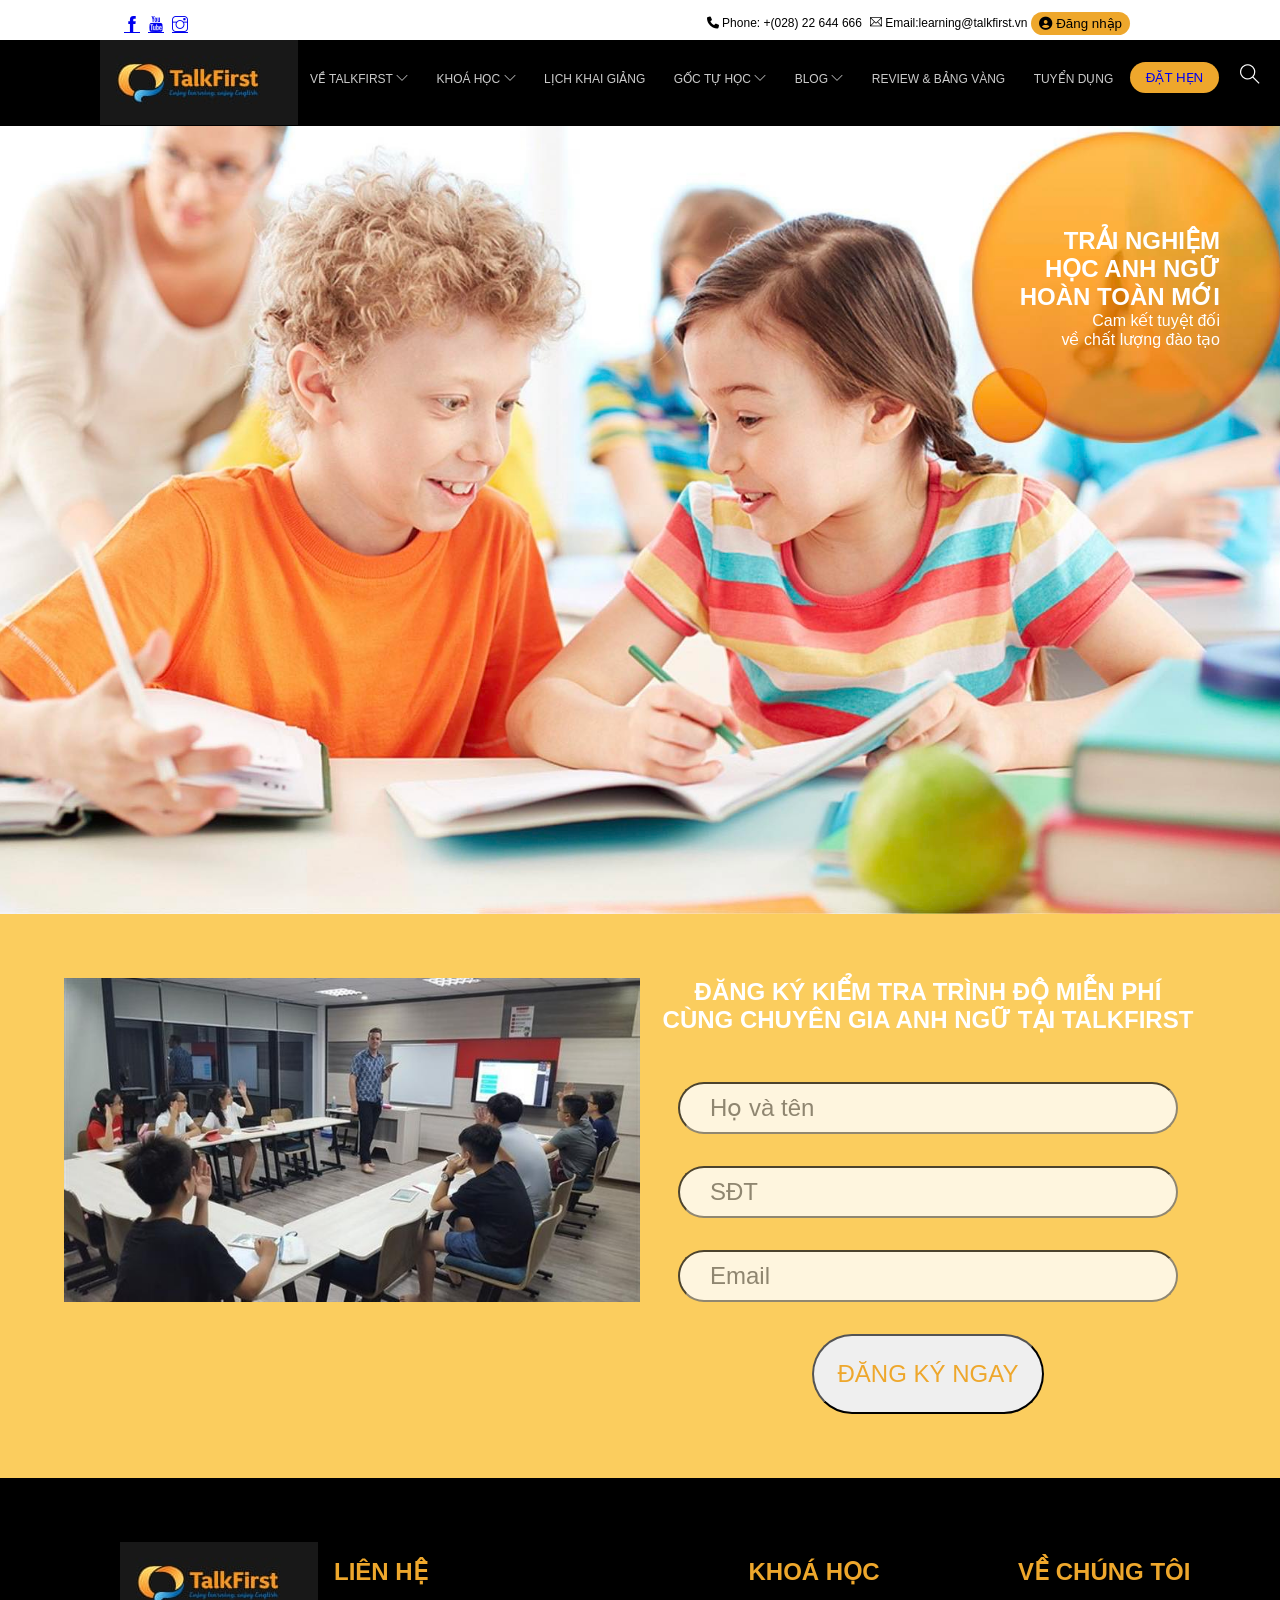
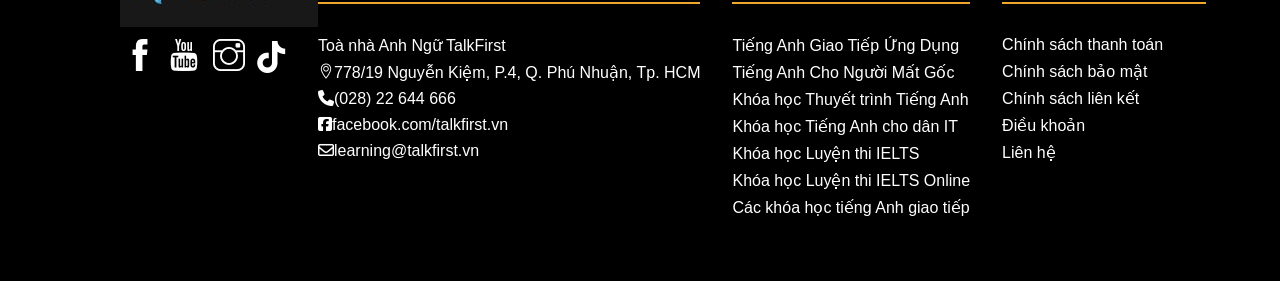
<file: index.html>
<!DOCTYPE html>
<html lang="en">
<head>
    <meta charset="UTF-8">
    <meta name="viewport" content="width=device-width, initial-scale=1.0">
    <link rel="icon" href="https://scontent.fsgn17-1.fna.fbcdn.net/v/t1.6435-9/151095557_2934821070127143_792678892245039010_n.jpg?_nc_cat=100&ccb=1-7&_nc_sid=5f2048&_nc_ohc=2c6xEcEz10gAb4Gy6pd&_nc_ht=scontent.fsgn17-1.fna&oh=00_AfCXbShu0QSaD-OqzUFtZk564WPZH4JezHzmF5BhMlqqAg&oe=66463484" type="image/x-icon" />
    <link rel="stylesheet" href="./assets/css/style.css">
    <link rel="stylesheet" href="https://cdnjs.cloudflare.com/ajax/libs/font-awesome/6.5.2/css/all.min.css" integrity="sha512-SnH5WK+bZxgPHs44uWIX+LLJAJ9/2PkPKZ5QiAj6Ta86w+fsb2TkcmfRyVX3pBnMFcV7oQPJkl9QevSCWr3W6A==" crossorigin="anonymous" referrerpolicy="no-referrer" />
    <link rel="stylesheet" href="./assets/css/responsive.css">
    <link rel="stylesheet" href="./assets/fonts/themify-icons/themify-icons.css">
    <title>Learm_English</title>
</head>
<body>
    <div id="main">
        <div id="header">

            <div class="header_info">
                <div class="info-list">
                    <a href="#"><i class="ti-facebook"></i></a>
                    <a href="#"><i class="ti-youtube"></i></a>
                    <a href="#"><i class="ti-instagram"></i></a>

                </div>


                <div class="info-contact">
                    <p class="s-heading-phone"><i class="fa-solid fa-phone"></i> Phone: <a href="tel:+(028) 22 644 666">+(028) 22 644 666</a> </p>
                    <p class="s-heading-email"><i class="ti-email"></i> Email:<a href="mailto:learning@talkfirst.vn">learning@talkfirst.vn</a></p>
                    <button class="s-heading-btn SignIn_btn js_SignIn_btn"><i class="fa-solid fa-circle-user"></i> Đăng nhập</button>

                </div>
            </div>

            <div id="header_nav">
                
                <a href="#"><img class="header-logo" src="./assets/img/header/logo.jpg" alt=""></a>
    
                <ul id="nav">
                    <li><a href="#">
                        VỀ TALKFIRST
                        <i class="ti-angle-down"></i>
                        </a>
                        <ul class="subnav">
                            <li><a href="#">Sứ Mệnh Của TalkFirst</a></li>
                            <li><a href="#">Môi Trường Học 100% Tiếng Anh</a></li>
                            <li><a href="#">Lịch Học Linh Hoạt 10 Khung Giờ</a></li>
                            <li><a href="#">Phương Pháp Học Tương Tác & Khoa Học</a></li>
                            <li><a href="#">Cam Kết Chất Lượng Đầu Ra</a></li>
                            <li><a href="#">Không Gian Học Anh Ngữ & IELTS Sáng Tạo</a></li>
                            <li><a href="#">Học phí TalkFirst</a></li>
                            <li><a href="#">Ưu đãi học phí</a></li>
                            <li><a href="#">Trả góp 0% lãi suất</a></li>
                        </ul>
                    </li>
                    <li><a href="#">
                        KHOÁ HỌC
                        <i class="ti-angle-down"></i>
                        </a>
                        <ul class="subnav">
                            <li><a href="#">Tiếng Anh Giao Tiếp Ứng Dụng</a></li>
                            <li><a href="#">Tiếng Anh Cho Người Mất Gốc</a></li>
                            <li><a href="#">Khóa học Thuyết trình Tiếng Anh</a></li>
                            <li><a href="#">Khóa học Tiếng Anh cho dân IT</a></li>
                            <li><a href="#">Khóa học IELTS</a></li>
                            <li><a href="#">Khóa học IELTS Online</a></li>
                            <li><a href="#">Các Khóa Học Tiếng Anh Giao Tiếp Tại TalkFirst</a></li>                            
                        </ul>
                    </li>
                    <li><a href="#">LỊCH KHAI GIẢNG</a></li>
                    <li><a href="#">
                        GỐC TỰ HỌC
                        <i class="ti-angle-down"></i>
                    </a>
                    <ul class="subnav">
                        <li><a href="#">Tự học Tiếng Anh</a></li>
                        <li><a href="#">Tự học IELTS</a></li>                            
                    </ul>
                    </li>
                    <li><a href="#">
                        BLOG
                        <i class="ti-angle-down"></i>
                    </a>
                    <ul class="subnav">
                        <li><a href="#">Blog</a></li>
                        <li><a href="#">Tin tức – sự kiện</a></li>                            
                    </ul>
                </li>
                <li><a href="#">REVIEW & BẢNG VÀNG</a></li>
                <li><a href="#">TUYỂN DỤNG</a></li>
                    
                </ul>
    
                <button class="set-appointment js-set-appointment"><a href="#">ĐẶT HẸN</a></button>

                <!-- Search button -->
                <div class="search-btn">
                    <i class="search-icon ti-search"></i>
                </div>

                
                <button id="mobile-menu" class="mobile-menu-btn">
                    <i class="fa-solid fa-bars"></i>
                </button>
                
            </div>
            
        </div>

        <div id="slider">
            <div class="text-content">
                
                <h2 class="text-heading">TRẢI NGHIỆM</h2>
                <h2 class="text-heading">HỌC ANH NGỮ</h2>
                 <h2 class="text-heading">HOÀN TOÀN MỚI</h2>
                <div class="text-description">Cam kết tuyệt đối</div>
                <div class="text-description"> về chất lượng đào tạo</div>
            </div>
        </div>
        </div>

        <div id="content">
             <!-- CONTACT Section -->
            <div id="SignUp">
                 <!--phần bên trái-->
                <div class="SignUp_img">
                    <img src="./assets/img/content/Class1.jpg" alt="">
                 </div>
                 <!--phần bên phải-->
                <div class="SignUp-form">
                    <h2>ĐĂNG KÝ KIỂM TRA TRÌNH ĐỘ MIỄN PHÍ</h2>
                    <h2>CÙNG CHUYÊN GIA ANH NGỮ TẠI TALKFIRST</h2>
                    <form action="">
                        <div class="SignUp-FillIn validation3">
                            <div class="form form-group">
                                <span class="form-message"></span>
                                <input type="text" name="" placeholder="Họ và tên" required id="" class="form-control fullname" style="padding: 10px 30px;">
                            </div>

                            <div class="form form-group">
                                <span class="form-message"></span>
                                <input type="text" name="" placeholder="SĐT" required id="" class="form-control number" style="padding: 10px 30px;">
                            </div>

                            <div class="form form-group">
                                <span class="form-message"></span>
                                <input type="email" name="" placeholder="Email" required id="" class="form-control email" style="padding: 10px 30px;">
                            </div>
                        
                        </div>

                        <input class="SignUp-btn" type="submit" value="ĐĂNG KÝ NGAY">
                    </form>
                </div>
            </div>
                        


        <div id="footer">
            <div class="footer_ContactInfo mt-64">
                <div class="ContactInfo-list">
                    <img src="./assets/img/header/logo.jpg" alt="">
                    <a href=""><i class="ti-facebook"></i></a>
                    <a href=""><i class="ti-youtube"></i></a>
                    <a href=""><i class="ti-instagram"></i></a>
                    <a href=""><i class="fa-brands fa-tiktok"></i></a>
                </div>
            </div>

            <div class="footer_Contact mt-64">
                <h2>LIÊN HỆ​</h2>
                <a href="https://www.google.com/maps/place//data=!4m2!3m1!1s0x31752937cb692ee7:0x6434526b289ed1ff?source=g.page.share">Toà nhà Anh Ngữ TalkFirst</a>
                <a href="https://www.google.com/maps/place/Anh+ng%E1%BB%AF+TalkFirst/@10.8113881,106.6796192,17z/data=!3m1!4b1!4m6!3m5!1s0x31752937cb692ee7:0x6434526b289ed1ff!8m2!3d10.8113881!4d106.6796192!16s%2Fg%2F11g0lbv5y5?entry=ttu"><i class="ti-location-pin"></i>778/19 Nguyễn Kiệm, P.4, Q. Phú Nhuận, Tp. HCM</a>
                <a href="tel:+(028) 22 644 666"><i class="fa-solid fa-phone"></i></i>(028) 22 644 666</a>
                <a href="https://www.facebook.com/TalkFirst.vn"><i class="fa-brands fa-square-facebook"></i>facebook.com/talkfirst.vn</a>
                <a href="mailto:learning@talkfirst.vn"><i class="fa-regular fa-envelope"></i>learning@talkfirst.vn</a>
            </div>

            <div class="footer_course mt-64">
                <h2>KHOÁ HỌC</h2>
                <a href="#">Tiếng Anh Giao Tiếp Ứng Dụng</a>
                <a href="#">Tiếng Anh Cho Người Mất Gốc</a>
                <a href="#">Khóa học Thuyết trình Tiếng Anh</a>
                <a href="#">Khóa học Tiếng Anh cho dân IT</a>
                <a href="#">Khóa học Luyện thi IELTS</a>
                <a href="#">Khóa học Luyện thi IELTS Online</a>
                <a href="#">Các khóa học tiếng Anh giao tiếp</a>
            </div>

            <div class="footer_AboutUs mt-64">
                <h2>VỀ CHÚNG TÔI</h2>
                <a href="#">Chính sách thanh toán</a>
                <a href="#">Chính sách bảo mật</a>
                <a href="#">Chính sách liên kết</a>
                <a href="#">Điều khoản</a>
                <a href="#">Liên hệ</a>                
            </div>
        </div>
    </div>




    <div class="modal js-modal validation ">
     
        <div class="modal-container">
            <div class="modal-close js-modal-close">
                <i class="ti-close"></i>
            </div>


            <header class="modal-header">
                <img src="./assets/img/header/logo.jpg" alt="">
            </header>
            <form action="">
            <div class="modal-body">  

                <div class="form-group">            
                    <span class="form-message"></span>
                    <input id="ticket-quantity" type="text" class="modal-input email form-control" placeholder="Use name"  required id="" >
                </div>  
                <div class="form-group">
                    <span class="form-message"></span>
                    <input id="ticket-email" type="Password" class="modal-input password form-control" placeholder="Password"  required id="" >
                </div>
                <!--nút pay-->
                <input id="buy-tickets" type="submit" value="Submit">
                
            </form>

                <!--footer-->
                <footer class="modal-footer">
                    <p class="modal-help"><a href="">Forgot your password?</a></p>
                </footer>
            </div>
            
        </div>
    </div>



    <div class="modal js-modal2 validation2">
     
        <div class="modal-container">
            <div class="modal-close js-modal-close2">
                <i class="ti-close"></i>
            </div>

            <header class="modal-header2">
                <p>Điền thông tin đặt hẹn</p>
            </header>
            <form action="">
            <div class="modal-body">             
                <div class="form-group">
                    <span class="form-message"></span>
                   <input id="ticket-quantity" type="text" class="modal-input fullname form-control" placeholder="Tên của bạn"  required id="" >
                </div>

                <div class="form-group">
                    <span class="form-message"></span>
                  <input id="ticket-quantity" type="text" class="modal-input number form-control" placeholder="Số điện thoại"  required id="" >
                </div>

                <div class="form-group">
                    <span class="form-message"></span>
                    <input id="ticket-email" type="Email" class="modal-input email form-control" placeholder="Email"  required id="" >
                </div>


                <!--nút pay-->
                <input id="buy-tickets2" type="submit" value="Đặt lịch hẹn">
                
            </form>


            </div>
            
        </div>
    </div>

    
    <script>
        const buyBtn = document.querySelector('.js_SignIn_btn') 
         const modal = document.querySelector('.js-modal')
        const modalClose = document.querySelector('.js-modal-close') /*do chỉ lấy 1 nút X thôi*/
        
        
        //Hàm hiện thị chức năng mua vé(thêm class open vào modal)
        function showBuyTickets(){
            modal.classList.add('open')
        }


        //Hàm tắt chức năng mua vé(gỡ bỏ class open của modal)
        function hideBuyTickets(){
            modal.classList.remove('open')
        }


        
        /*do 3 nút nên phải xài vòng for*/
        //lặp qua từng thẻ button và nghe id click
        
            //lắng nghe hành vi người dùng
            buyBtn.addEventListener('click',showBuyTickets)

        
        /*1 nút nên k cần xài for*/
        //nghe hành vi click vào nút buttonClose
            modalClose.addEventListener('click',hideBuyTickets)

            
    </script>

    <script>
        const SetAppointment = document.querySelector('.js-set-appointment') 
        const modal2 = document.querySelector('.js-modal2')
        const modalClose2 = document.querySelector('.js-modal-close2') /*do chỉ lấy 1 nút X thôi*/
        
        
        //Hàm hiện thị chức năng mua vé(thêm class open vào modal)

        function showSetApp(){
            modal2.classList.add('open')
        }
        //Hàm tắt chức năng mua vé(gỡ bỏ class open của modal)

        function hideSetApp(){
            modal2.classList.remove('open')
        }
        
        /*do 3 nút nên phải xài vòng for*/
        //lặp qua từng thẻ button và nghe id click
        
            //lắng nghe hành vi người dùng

        SetAppointment.addEventListener('click',showSetApp)
        
        /*1 nút nên k cần xài for*/
        //nghe hành vi click vào nút buttonClose

         modalClose2.addEventListener('click',hideSetApp)
            
    </script>

        <!-- viết js cho đt -->
        <script>
            var header = document.getElementById('header_nav')
            var MobileMenu = document.getElementById('mobile-menu')
            var headerHeight = header.clientHeight;
            
            //Đóng/mở mobile menu
            MobileMenu.onclick = function() {
                var isClosed = header.clientHeight === headerHeight;
                if (isClosed) {
                    header.style.height = 'auto';
                } else {
                    header.style.height = null;
                }
            }
    
            //tự động đóng khi chọn menu
            var menuItems = document.querySelectorAll('#nav li a[href*="#"]')
            for (var i = 0; i < menuItems.length; i++) {
                var menuItem = menuItems[i];
                
                menuItem.onclick = function(event) {
                    var isParentMenu = this.nextElementSibling && this.nextElementSibling.classList.contains('subnav');
                    if (!isParentMenu){
                    header.style.height = null;
                    } else {
                        event.preventDefault();
                    }
                }
            }
    
        </script>

        <script src="./validator.js"></script>
        <script>
            Validator({
              form: '.validation',
              errorSelector: '.form-message',
              rules: [
                //đây tương đương thao tác gọi hàm thôi, ban đầu chưa return gì cả nên sẽ là undefined
                Validator.isRequired('.password'), //cái mong muốn bắt buộc người dùng nhập vào
                Validator.minLength('.password',6),
                Validator.isRequired('.email'),
                Validator.isEmail('.email'),

                Validator.isRequired('.fullname'),
                Validator.isRequired('.number')
                

              ],
              onsubmit: function (data) {//lấy dlieu và hiện bên tab console khi ta submit
                console.log(data);
                //Sau khi lấy dữ liệu thành công sau khi nhấn nút submit, thì từ dữ liệu đó ta sẽ Call Api
              }
            })
          </script>

          <script>
            Validator({
              form: '.validation2',
              errorSelector: '.form-message',
              rules: [
                Validator.isRequired('.fullname'),
                Validator.isRequired('.number'),
                Validator.isRequired('.email'),
                Validator.isEmail('.email'),           

              ],
              onsubmit: function (data) {//lấy dlieu và hiện bên tab console khi ta submit
                console.log(data);
                //Sau khi lấy dữ liệu thành công sau khi nhấn nút submit, thì từ dữ liệu đó ta sẽ Call Api
              }
            })
          </script>

          <script>
            Validator({
              form: '.validation3',
              errorSelector: '.form-message',
              rules: [
                Validator.isRequired('.fullname'),
                Validator.isRequired('.number'),
                Validator.isRequired('.email'),
                Validator.isEmail('.email'),           

              ],
              onsubmit: function (data) {//lấy dlieu và hiện bên tab console khi ta submit
                console.log(data);
                //Sau khi lấy dữ liệu thành công sau khi nhấn nút submit, thì từ dữ liệu đó ta sẽ Call Api
              }
            })
          </script>

          
    
</body>


</html>
</file>
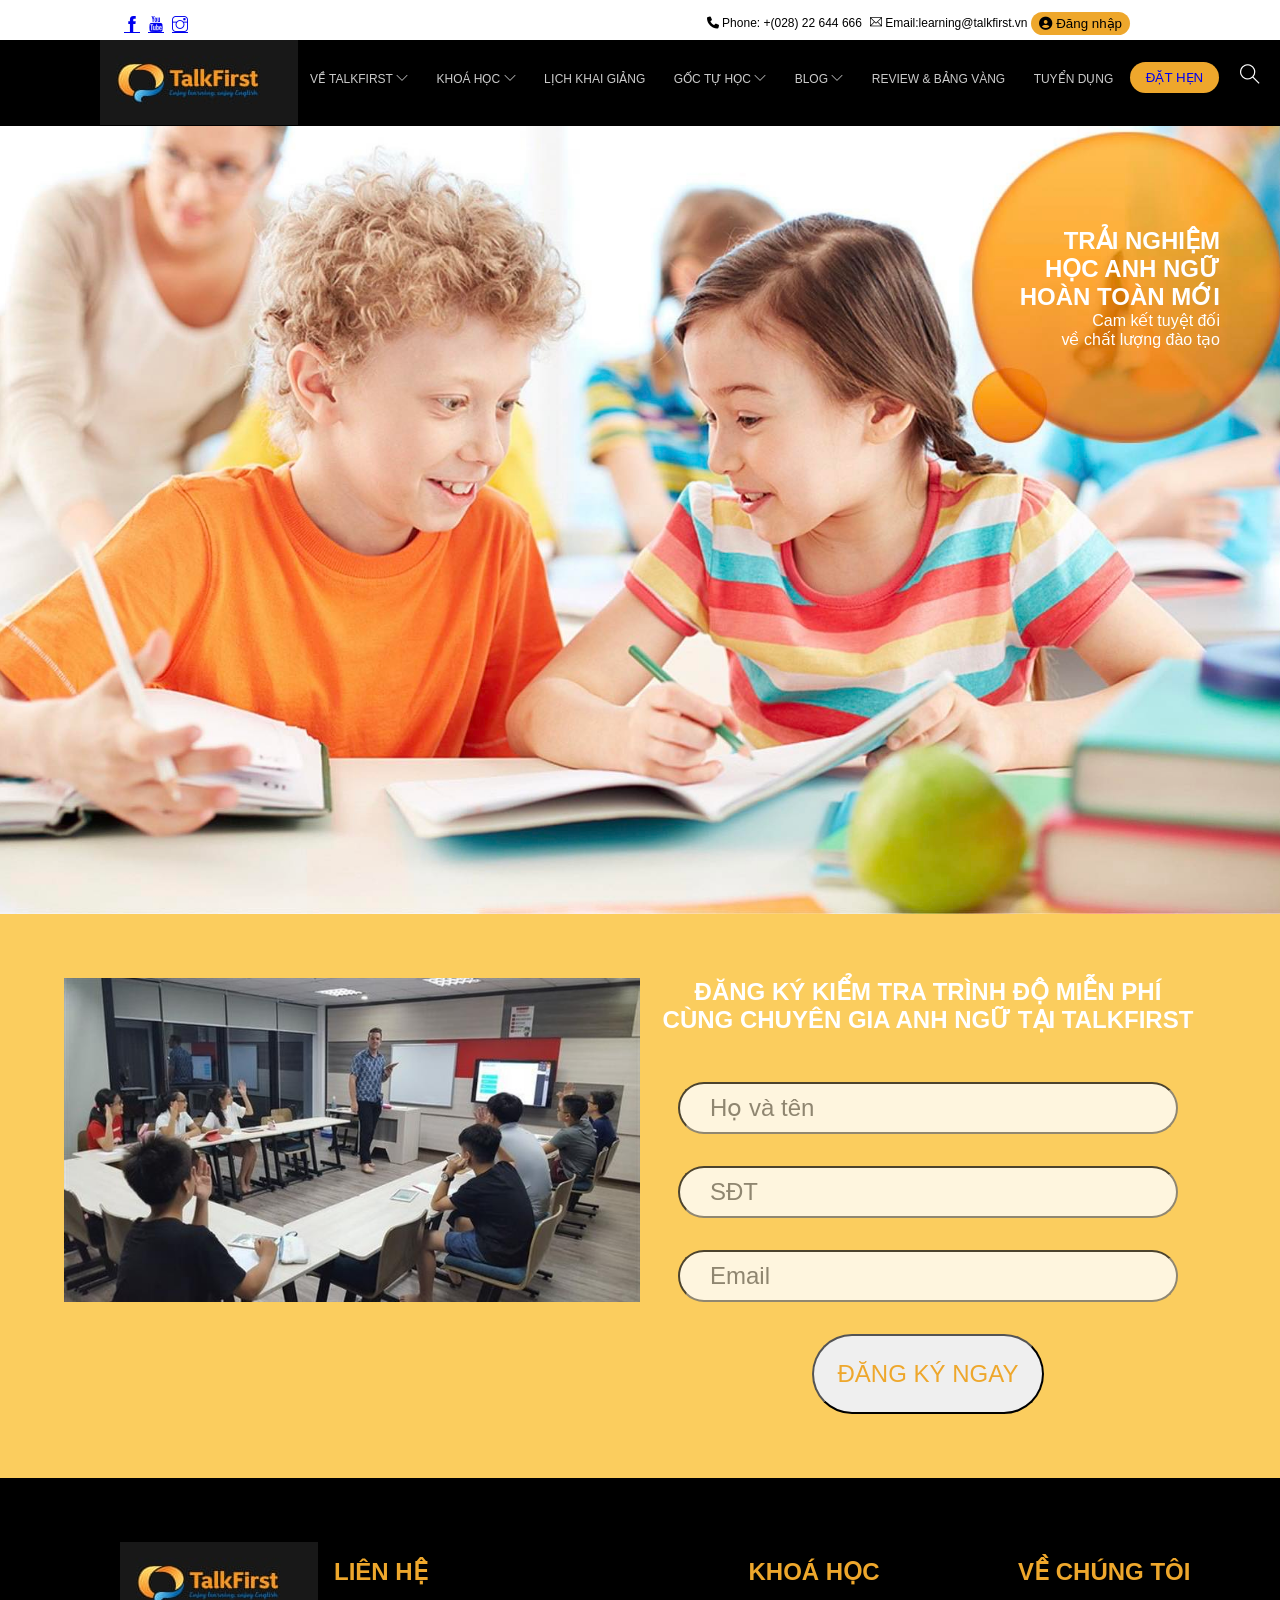
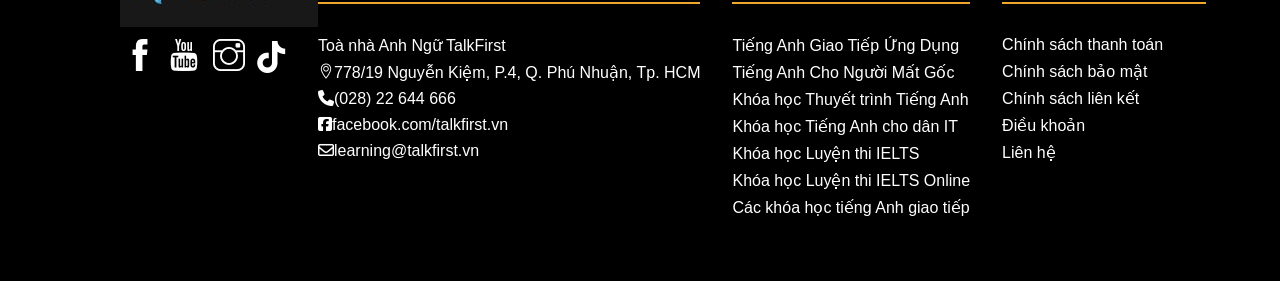
<file: Learn_English_web/index.html>
<!DOCTYPE html>
<html lang="en">
<head>
    <meta charset="UTF-8">
    <meta name="viewport" content="width=device-width, initial-scale=1.0">
    <link rel="icon" href="https://scontent.fsgn17-1.fna.fbcdn.net/v/t1.6435-9/151095557_2934821070127143_792678892245039010_n.jpg?_nc_cat=100&ccb=1-7&_nc_sid=5f2048&_nc_ohc=2c6xEcEz10gAb4Gy6pd&_nc_ht=scontent.fsgn17-1.fna&oh=00_AfCXbShu0QSaD-OqzUFtZk564WPZH4JezHzmF5BhMlqqAg&oe=66463484" type="image/x-icon" />
    <link rel="stylesheet" href="./assets/css/style.css">
    <link rel="stylesheet" href="https://cdnjs.cloudflare.com/ajax/libs/font-awesome/6.5.2/css/all.min.css" integrity="sha512-SnH5WK+bZxgPHs44uWIX+LLJAJ9/2PkPKZ5QiAj6Ta86w+fsb2TkcmfRyVX3pBnMFcV7oQPJkl9QevSCWr3W6A==" crossorigin="anonymous" referrerpolicy="no-referrer" />
    <link rel="stylesheet" href="./assets/css/responsive.css">
    <link rel="stylesheet" href="./assets/fonts/themify-icons/themify-icons.css">
    <title>Learm_English</title>
</head>
<body>
    <div id="main">
        <div id="header">

            <div class="header_info">
                <div class="info-list">
                    <a href="#"><i class="ti-facebook"></i></a>
                    <a href="#"><i class="ti-youtube"></i></a>
                    <a href="#"><i class="ti-instagram"></i></a>

                </div>


                <div class="info-contact">
                    <p class="s-heading-phone"><i class="fa-solid fa-phone"></i> Phone: <a href="tel:+(028) 22 644 666">+(028) 22 644 666</a> </p>
                    <p class="s-heading-email"><i class="ti-email"></i> Email:<a href="mailto:learning@talkfirst.vn">learning@talkfirst.vn</a></p>
                    <button class="s-heading-btn SignIn_btn js_SignIn_btn"><i class="fa-solid fa-circle-user"></i> Đăng nhập</button>

                </div>
            </div>

            <div id="header_nav">
                
                <a href="#"><img class="header-logo" src="./assets/img/header/logo.jpg" alt=""></a>
    
                <ul id="nav">
                    <li><a href="#">
                        VỀ TALKFIRST
                        <i class="ti-angle-down"></i>
                        </a>
                        <ul class="subnav">
                            <li><a href="#">Sứ Mệnh Của TalkFirst</a></li>
                            <li><a href="#">Môi Trường Học 100% Tiếng Anh</a></li>
                            <li><a href="#">Lịch Học Linh Hoạt 10 Khung Giờ</a></li>
                            <li><a href="#">Phương Pháp Học Tương Tác & Khoa Học</a></li>
                            <li><a href="#">Cam Kết Chất Lượng Đầu Ra</a></li>
                            <li><a href="#">Không Gian Học Anh Ngữ & IELTS Sáng Tạo</a></li>
                            <li><a href="#">Học phí TalkFirst</a></li>
                            <li><a href="#">Ưu đãi học phí</a></li>
                            <li><a href="#">Trả góp 0% lãi suất</a></li>
                        </ul>
                    </li>
                    <li><a href="#">
                        KHOÁ HỌC
                        <i class="ti-angle-down"></i>
                        </a>
                        <ul class="subnav">
                            <li><a href="#">Tiếng Anh Giao Tiếp Ứng Dụng</a></li>
                            <li><a href="#">Tiếng Anh Cho Người Mất Gốc</a></li>
                            <li><a href="#">Khóa học Thuyết trình Tiếng Anh</a></li>
                            <li><a href="#">Khóa học Tiếng Anh cho dân IT</a></li>
                            <li><a href="#">Khóa học IELTS</a></li>
                            <li><a href="#">Khóa học IELTS Online</a></li>
                            <li><a href="#">Các Khóa Học Tiếng Anh Giao Tiếp Tại TalkFirst</a></li>                            
                        </ul>
                    </li>
                    <li><a href="#">LỊCH KHAI GIẢNG</a></li>
                    <li><a href="#">
                        GỐC TỰ HỌC
                        <i class="ti-angle-down"></i>
                    </a>
                    <ul class="subnav">
                        <li><a href="#">Tự học Tiếng Anh</a></li>
                        <li><a href="#">Tự học IELTS</a></li>                            
                    </ul>
                    </li>
                    <li><a href="#">
                        BLOG
                        <i class="ti-angle-down"></i>
                    </a>
                    <ul class="subnav">
                        <li><a href="#">Blog</a></li>
                        <li><a href="#">Tin tức – sự kiện</a></li>                            
                    </ul>
                </li>
                <li><a href="#">REVIEW & BẢNG VÀNG</a></li>
                <li><a href="#">TUYỂN DỤNG</a></li>
                    
                </ul>
    
                <button class="set-appointment js-set-appointment"><a href="#">ĐẶT HẸN</a></button>

                <!-- Search button -->
                <div class="search-btn">
                    <i class="search-icon ti-search"></i>
                </div>

                
                <button id="mobile-menu" class="mobile-menu-btn">
                    <i class="fa-solid fa-bars"></i>
                </button>
                
            </div>
            
        </div>

        <div id="slider">
            <div class="text-content">
                
                <h2 class="text-heading">TRẢI NGHIỆM</h2>
                <h2 class="text-heading">HỌC ANH NGỮ</h2>
                 <h2 class="text-heading">HOÀN TOÀN MỚI</h2>
                <div class="text-description">Cam kết tuyệt đối</div>
                <div class="text-description"> về chất lượng đào tạo</div>
            </div>
        </div>
        </div>

        <div id="content">
             <!-- CONTACT Section -->
            <div id="SignUp">
                 <!--phần bên trái-->
                <div class="SignUp_img">
                    <img src="./assets/img/content/Class1.jpg" alt="">
                 </div>
                 <!--phần bên phải-->
                <div class="SignUp-form">
                    <h2>ĐĂNG KÝ KIỂM TRA TRÌNH ĐỘ MIỄN PHÍ</h2>
                    <h2>CÙNG CHUYÊN GIA ANH NGỮ TẠI TALKFIRST</h2>
                    <form action="">
                        <div class="SignUp-FillIn validation3">
                            <div class="form form-group">
                                <span class="form-message"></span>
                                <input type="text" name="" placeholder="Họ và tên" required id="" class="form-control fullname" style="padding: 10px 30px;">
                            </div>

                            <div class="form form-group">
                                <span class="form-message"></span>
                                <input type="text" name="" placeholder="SĐT" required id="" class="form-control number" style="padding: 10px 30px;">
                            </div>

                            <div class="form form-group">
                                <span class="form-message"></span>
                                <input type="email" name="" placeholder="Email" required id="" class="form-control email" style="padding: 10px 30px;">
                            </div>
                        
                        </div>

                        <input class="SignUp-btn" type="submit" value="ĐĂNG KÝ NGAY">
                    </form>
                </div>
            </div>
                        


        <div id="footer">
            <div class="footer_ContactInfo mt-64">
                <div class="ContactInfo-list">
                    <img src="./assets/img/header/logo.jpg" alt="">
                    <a href=""><i class="ti-facebook"></i></a>
                    <a href=""><i class="ti-youtube"></i></a>
                    <a href=""><i class="ti-instagram"></i></a>
                    <a href=""><i class="fa-brands fa-tiktok"></i></a>
                </div>
            </div>

            <div class="footer_Contact mt-64">
                <h2>LIÊN HỆ​</h2>
                <a href="https://www.google.com/maps/place//data=!4m2!3m1!1s0x31752937cb692ee7:0x6434526b289ed1ff?source=g.page.share">Toà nhà Anh Ngữ TalkFirst</a>
                <a href="https://www.google.com/maps/place/Anh+ng%E1%BB%AF+TalkFirst/@10.8113881,106.6796192,17z/data=!3m1!4b1!4m6!3m5!1s0x31752937cb692ee7:0x6434526b289ed1ff!8m2!3d10.8113881!4d106.6796192!16s%2Fg%2F11g0lbv5y5?entry=ttu"><i class="ti-location-pin"></i>778/19 Nguyễn Kiệm, P.4, Q. Phú Nhuận, Tp. HCM</a>
                <a href="tel:+(028) 22 644 666"><i class="fa-solid fa-phone"></i></i>(028) 22 644 666</a>
                <a href="https://www.facebook.com/TalkFirst.vn"><i class="fa-brands fa-square-facebook"></i>facebook.com/talkfirst.vn</a>
                <a href="mailto:learning@talkfirst.vn"><i class="fa-regular fa-envelope"></i>learning@talkfirst.vn</a>
            </div>

            <div class="footer_course mt-64">
                <h2>KHOÁ HỌC</h2>
                <a href="#">Tiếng Anh Giao Tiếp Ứng Dụng</a>
                <a href="#">Tiếng Anh Cho Người Mất Gốc</a>
                <a href="#">Khóa học Thuyết trình Tiếng Anh</a>
                <a href="#">Khóa học Tiếng Anh cho dân IT</a>
                <a href="#">Khóa học Luyện thi IELTS</a>
                <a href="#">Khóa học Luyện thi IELTS Online</a>
                <a href="#">Các khóa học tiếng Anh giao tiếp</a>
            </div>

            <div class="footer_AboutUs mt-64">
                <h2>VỀ CHÚNG TÔI</h2>
                <a href="#">Chính sách thanh toán</a>
                <a href="#">Chính sách bảo mật</a>
                <a href="#">Chính sách liên kết</a>
                <a href="#">Điều khoản</a>
                <a href="#">Liên hệ</a>                
            </div>
        </div>
    </div>




    <div class="modal js-modal validation ">
     
        <div class="modal-container">
            <div class="modal-close js-modal-close">
                <i class="ti-close"></i>
            </div>


            <header class="modal-header">
                <img src="./assets/img/header/logo.jpg" alt="">
            </header>
            <form action="">
            <div class="modal-body">  

                <div class="form-group">            
                    <span class="form-message"></span>
                    <input id="ticket-quantity" type="text" class="modal-input email form-control" placeholder="Use name"  required id="" >
                </div>  
                <div class="form-group">
                    <span class="form-message"></span>
                    <input id="ticket-email" type="Password" class="modal-input password form-control" placeholder="Password"  required id="" >
                </div>
                <!--nút pay-->
                <input id="buy-tickets" type="submit" value="Submit">
                
            </form>

                <!--footer-->
                <footer class="modal-footer">
                    <p class="modal-help"><a href="">Forgot your password?</a></p>
                </footer>
            </div>
            
        </div>
    </div>



    <div class="modal js-modal2 validation2">
     
        <div class="modal-container">
            <div class="modal-close js-modal-close2">
                <i class="ti-close"></i>
            </div>

            <header class="modal-header2">
                <p>Điền thông tin đặt hẹn</p>
            </header>
            <form action="">
            <div class="modal-body">             
                <div class="form-group">
                    <span class="form-message"></span>
                   <input id="ticket-quantity" type="text" class="modal-input fullname form-control" placeholder="Tên của bạn"  required id="" >
                </div>

                <div class="form-group">
                    <span class="form-message"></span>
                  <input id="ticket-quantity" type="text" class="modal-input number form-control" placeholder="Số điện thoại"  required id="" >
                </div>

                <div class="form-group">
                    <span class="form-message"></span>
                    <input id="ticket-email" type="Email" class="modal-input email form-control" placeholder="Email"  required id="" >
                </div>


                <!--nút pay-->
                <input id="buy-tickets2" type="submit" value="Đặt lịch hẹn">
                
            </form>


            </div>
            
        </div>
    </div>

    
    <script>
        const buyBtn = document.querySelector('.js_SignIn_btn') 
         const modal = document.querySelector('.js-modal')
        const modalClose = document.querySelector('.js-modal-close') /*do chỉ lấy 1 nút X thôi*/
        
        
        //Hàm hiện thị chức năng mua vé(thêm class open vào modal)
        function showBuyTickets(){
            modal.classList.add('open')
        }


        //Hàm tắt chức năng mua vé(gỡ bỏ class open của modal)
        function hideBuyTickets(){
            modal.classList.remove('open')
        }


        
        /*do 3 nút nên phải xài vòng for*/
        //lặp qua từng thẻ button và nghe id click
        
            //lắng nghe hành vi người dùng
            buyBtn.addEventListener('click',showBuyTickets)

        
        /*1 nút nên k cần xài for*/
        //nghe hành vi click vào nút buttonClose
            modalClose.addEventListener('click',hideBuyTickets)

            
    </script>

    <script>
        const SetAppointment = document.querySelector('.js-set-appointment') 
        const modal2 = document.querySelector('.js-modal2')
        const modalClose2 = document.querySelector('.js-modal-close2') /*do chỉ lấy 1 nút X thôi*/
        
        
        //Hàm hiện thị chức năng mua vé(thêm class open vào modal)

        function showSetApp(){
            modal2.classList.add('open')
        }
        //Hàm tắt chức năng mua vé(gỡ bỏ class open của modal)

        function hideSetApp(){
            modal2.classList.remove('open')
        }
        
        /*do 3 nút nên phải xài vòng for*/
        //lặp qua từng thẻ button và nghe id click
        
            //lắng nghe hành vi người dùng

        SetAppointment.addEventListener('click',showSetApp)
        
        /*1 nút nên k cần xài for*/
        //nghe hành vi click vào nút buttonClose

         modalClose2.addEventListener('click',hideSetApp)
            
    </script>

        <!-- viết js cho đt -->
        <script>
            var header = document.getElementById('header_nav')
            var MobileMenu = document.getElementById('mobile-menu')
            var headerHeight = header.clientHeight;
            
            //Đóng/mở mobile menu
            MobileMenu.onclick = function() {
                var isClosed = header.clientHeight === headerHeight;
                if (isClosed) {
                    header.style.height = 'auto';
                } else {
                    header.style.height = null;
                }
            }
    
            //tự động đóng khi chọn menu
            var menuItems = document.querySelectorAll('#nav li a[href*="#"]')
            for (var i = 0; i < menuItems.length; i++) {
                var menuItem = menuItems[i];
                
                menuItem.onclick = function(event) {
                    var isParentMenu = this.nextElementSibling && this.nextElementSibling.classList.contains('subnav');
                    if (!isParentMenu){
                    header.style.height = null;
                    } else {
                        event.preventDefault();
                    }
                }
            }
    
        </script>

        <script src="./validator.js"></script>
        <script>
            Validator({
              form: '.validation',
              errorSelector: '.form-message',
              rules: [
                //đây tương đương thao tác gọi hàm thôi, ban đầu chưa return gì cả nên sẽ là undefined
                Validator.isRequired('.password'), //cái mong muốn bắt buộc người dùng nhập vào
                Validator.minLength('.password',6),
                Validator.isRequired('.email'),
                Validator.isEmail('.email'),

                Validator.isRequired('.fullname'),
                Validator.isRequired('.number')
                

              ],
              onsubmit: function (data) {//lấy dlieu và hiện bên tab console khi ta submit
                console.log(data);
                //Sau khi lấy dữ liệu thành công sau khi nhấn nút submit, thì từ dữ liệu đó ta sẽ Call Api
              }
            })
          </script>

          <script>
            Validator({
              form: '.validation2',
              errorSelector: '.form-message',
              rules: [
                Validator.isRequired('.fullname'),
                Validator.isRequired('.number'),
                Validator.isRequired('.email'),
                Validator.isEmail('.email'),           

              ],
              onsubmit: function (data) {//lấy dlieu và hiện bên tab console khi ta submit
                console.log(data);
                //Sau khi lấy dữ liệu thành công sau khi nhấn nút submit, thì từ dữ liệu đó ta sẽ Call Api
              }
            })
          </script>

          <script>
            Validator({
              form: '.validation3',
              errorSelector: '.form-message',
              rules: [
                Validator.isRequired('.fullname'),
                Validator.isRequired('.number'),
                Validator.isRequired('.email'),
                Validator.isEmail('.email'),           

              ],
              onsubmit: function (data) {//lấy dlieu và hiện bên tab console khi ta submit
                console.log(data);
                //Sau khi lấy dữ liệu thành công sau khi nhấn nút submit, thì từ dữ liệu đó ta sẽ Call Api
              }
            })
          </script>
    
</body>
</html>
</file>
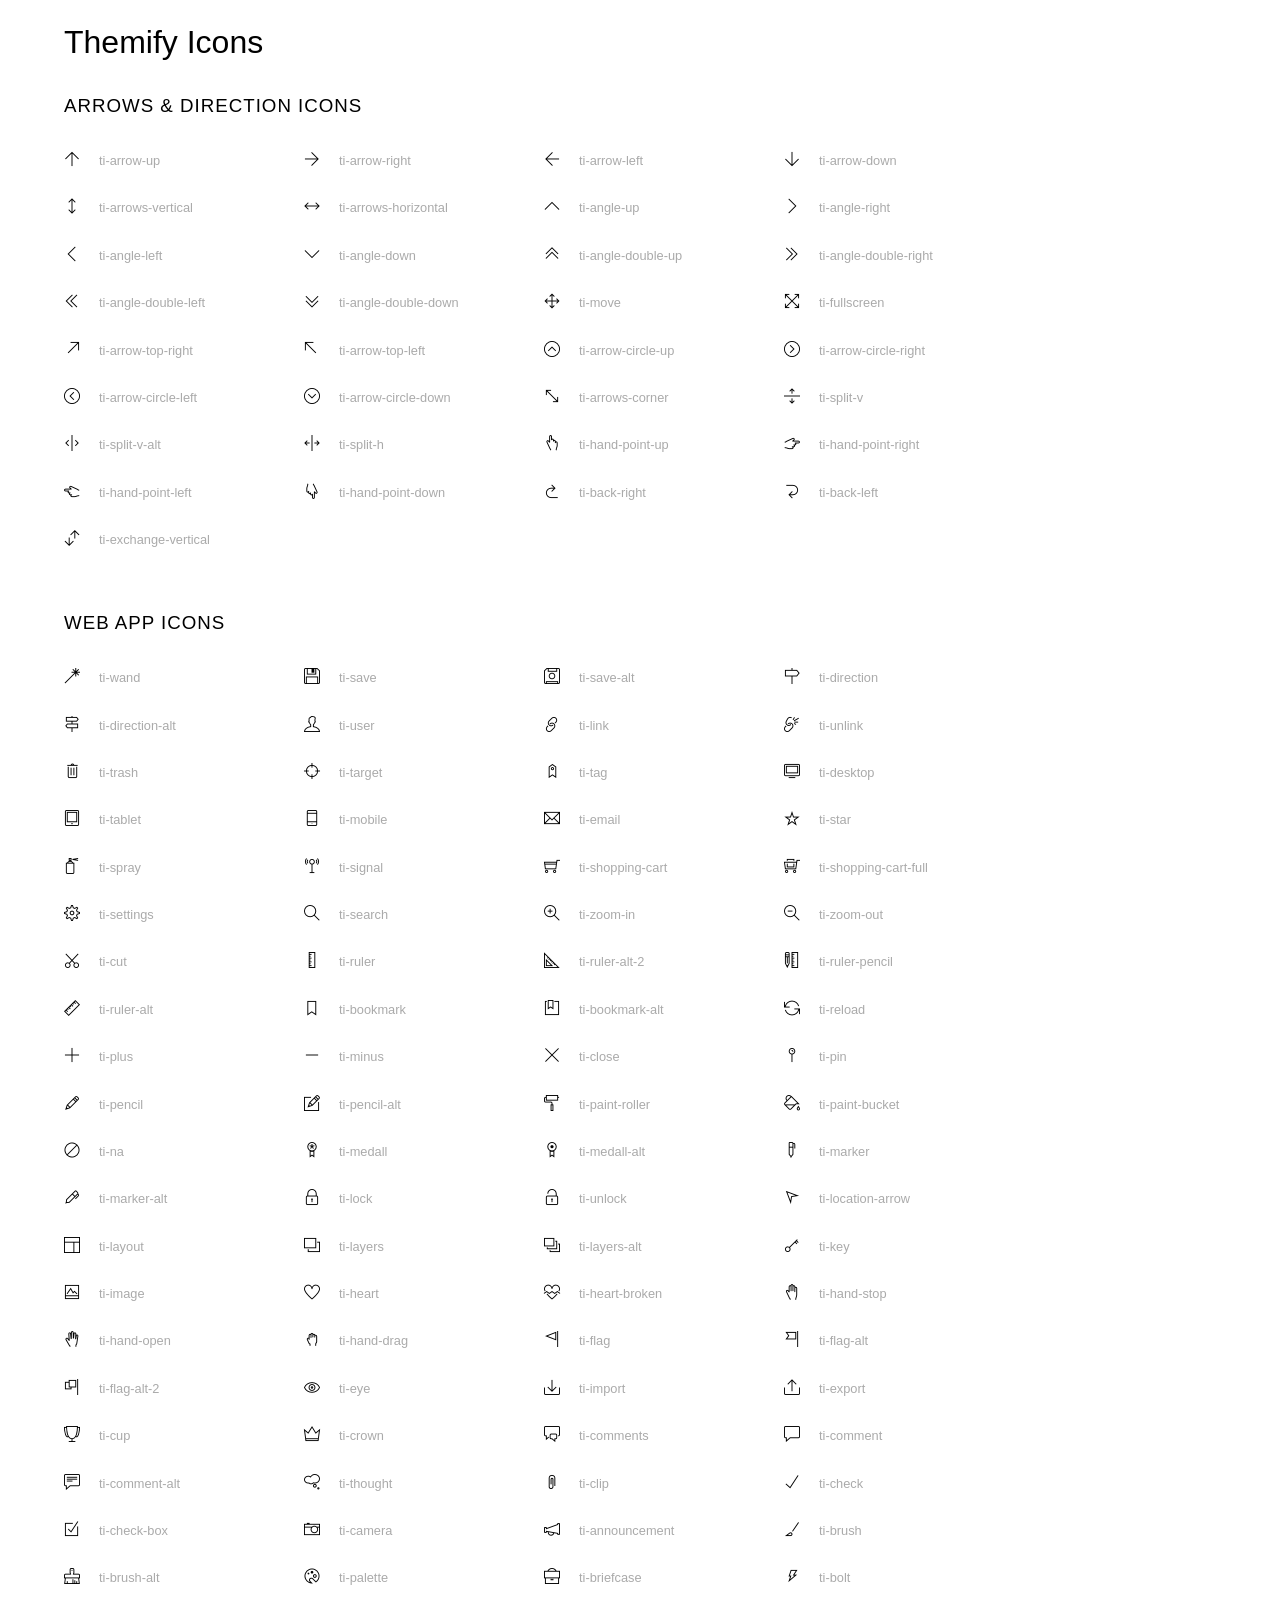
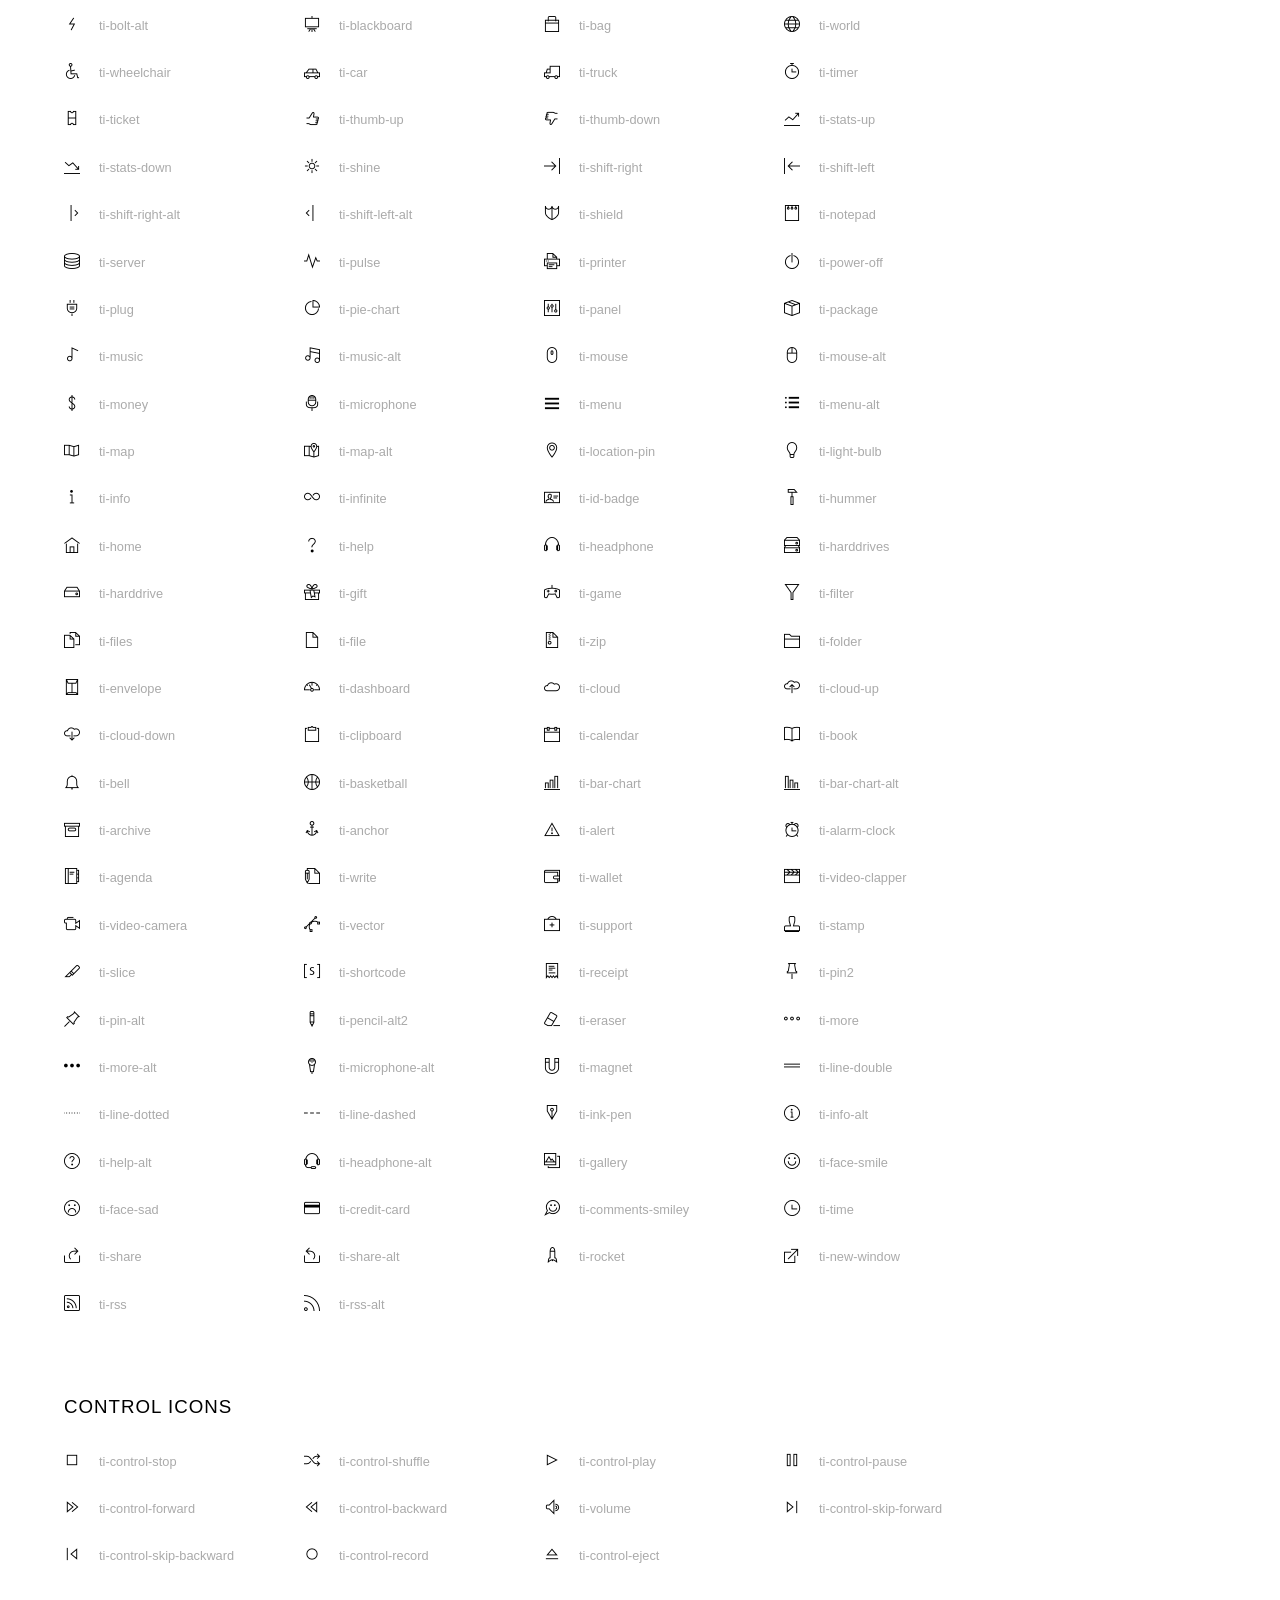
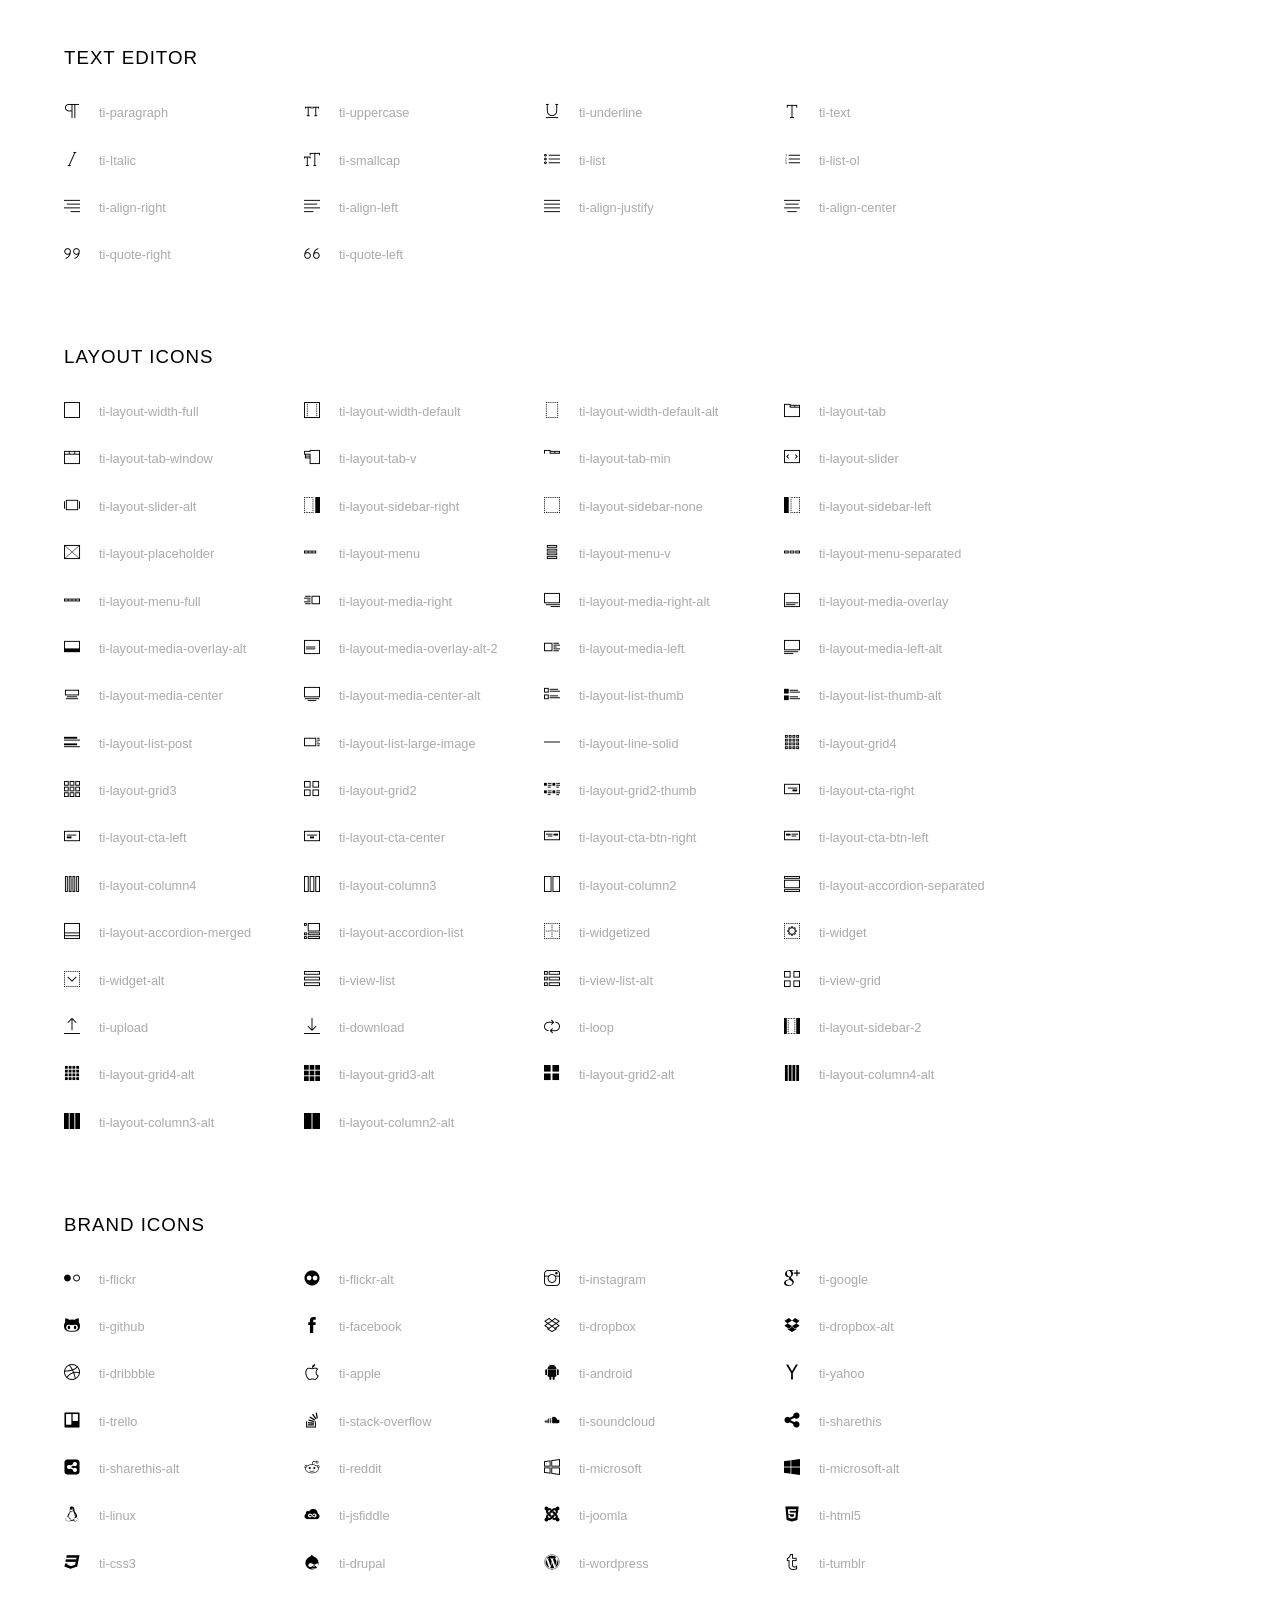
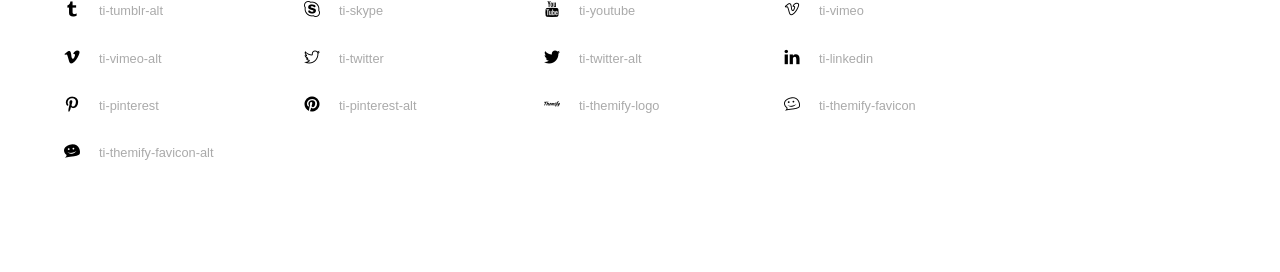
<file: assets/fonts/themify-icons/index.html>
<!doctype html>
<html>
<head>
	<meta charset="utf-8">
	<title>Themify Icon Font</title>
	<meta name="viewport" content="width=device-width">
	<link rel="stylesheet" href="demo-files/demo.css">
	<link rel="stylesheet" href="themify-icons.css">
	<!--[if lt IE 8]><!-->
	<link rel="stylesheet" href="ie7/ie7.css">
	<!--<![endif]-->
</head>
<body>
	<h1>Themify Icons</h1>

	<div class="icon-section">

		<div class="icon-section">
			<h3>Arrows &amp; Direction Icons </h3>

			<div class="icon-container">
				<span class="ti-arrow-up"></span><span class="icon-name"> ti-arrow-up</span>
			</div>
			<div class="icon-container">
				<span class="ti-arrow-right"></span><span class="icon-name"> ti-arrow-right</span>
			</div>
			<div class="icon-container">
				<span class="ti-arrow-left"></span><span class="icon-name"> ti-arrow-left</span>
			</div>
			<div class="icon-container">
				<span class="ti-arrow-down"></span><span class="icon-name"> ti-arrow-down</span>
			</div>
			<div class="icon-container">
				<span class="ti-arrows-vertical"></span><span class="icon-name"> ti-arrows-vertical</span>
			</div>
			<div class="icon-container">
				<span class="ti-arrows-horizontal"></span><span class="icon-name"> ti-arrows-horizontal</span>
			</div>
			<div class="icon-container">
				<span class="ti-angle-up"></span><span class="icon-name"> ti-angle-up</span>
			</div>
			<div class="icon-container">
				<span class="ti-angle-right"></span><span class="icon-name"> ti-angle-right</span>
			</div>
			<div class="icon-container">
				<span class="ti-angle-left"></span><span class="icon-name"> ti-angle-left</span>
			</div>
			<div class="icon-container">
				<span class="ti-angle-down"></span><span class="icon-name"> ti-angle-down</span>
			</div>	
			<div class="icon-container">
				<span class="ti-angle-double-up"></span><span class="icon-name"> ti-angle-double-up</span>
			</div>
			<div class="icon-container">
				<span class="ti-angle-double-right"></span><span class="icon-name"> ti-angle-double-right</span>
			</div>
			<div class="icon-container">
				<span class="ti-angle-double-left"></span><span class="icon-name"> ti-angle-double-left</span>
			</div>
			<div class="icon-container">
				<span class="ti-angle-double-down"></span><span class="icon-name"> ti-angle-double-down</span>
			</div>					
			<div class="icon-container">
				<span class="ti-move"></span><span class="icon-name"> ti-move</span>
			</div>
			<div class="icon-container">
				<span class="ti-fullscreen"></span><span class="icon-name"> ti-fullscreen</span>
			</div>
			<div class="icon-container">
				<span class="ti-arrow-top-right"></span><span class="icon-name"> ti-arrow-top-right</span>
			</div>
			<div class="icon-container">
				<span class="ti-arrow-top-left"></span><span class="icon-name"> ti-arrow-top-left</span>
			</div>
			<div class="icon-container">
				<span class="ti-arrow-circle-up"></span><span class="icon-name"> ti-arrow-circle-up</span>
			</div>
			<div class="icon-container">
				<span class="ti-arrow-circle-right"></span><span class="icon-name"> ti-arrow-circle-right</span>
			</div>
			<div class="icon-container">
				<span class="ti-arrow-circle-left"></span><span class="icon-name"> ti-arrow-circle-left</span>
			</div>
			<div class="icon-container">
				<span class="ti-arrow-circle-down"></span><span class="icon-name"> ti-arrow-circle-down</span>
			</div>
			<div class="icon-container">
				<span class="ti-arrows-corner"></span><span class="icon-name"> ti-arrows-corner</span>
			</div>
			<div class="icon-container">
				<span class="ti-split-v"></span><span class="icon-name"> ti-split-v</span>
			</div>

			<div class="icon-container">
				<span class="ti-split-v-alt"></span><span class="icon-name"> ti-split-v-alt</span>
			</div>
			<div class="icon-container">
				<span class="ti-split-h"></span><span class="icon-name"> ti-split-h</span>
			</div>
			<div class="icon-container">
				<span class="ti-hand-point-up"></span><span class="icon-name"> ti-hand-point-up</span>
			</div>
			<div class="icon-container">
				<span class="ti-hand-point-right"></span><span class="icon-name"> ti-hand-point-right</span>
			</div>
			<div class="icon-container">
				<span class="ti-hand-point-left"></span><span class="icon-name"> ti-hand-point-left</span>
			</div>
			<div class="icon-container">
				<span class="ti-hand-point-down"></span><span class="icon-name"> ti-hand-point-down</span>
			</div>
			<div class="icon-container">
				<span class="ti-back-right"></span><span class="icon-name"> ti-back-right</span>
			</div>
			<div class="icon-container">
				<span class="ti-back-left"></span><span class="icon-name"> ti-back-left</span>
			</div>
			<div class="icon-container">
				<span class="ti-exchange-vertical"></span><span class="icon-name"> ti-exchange-vertical</span>
			</div>

		</div> <!-- Arrows Icons -->



		<h3>Web App Icons</h3>
		
		<div class="icon-section">

			<div class="icon-container">
				<span class="ti-wand"></span><span class="icon-name"> ti-wand</span>
			</div>
			<div class="icon-container">
				<span class="ti-save"></span><span class="icon-name"> ti-save</span>
			</div>
			<div class="icon-container">
				<span class="ti-save-alt"></span><span class="icon-name"> ti-save-alt</span>
			</div>

			<div class="icon-container">
				<span class="ti-direction"></span><span class="icon-name"> ti-direction</span>
			</div>
			<div class="icon-container">
				<span class="ti-direction-alt"></span><span class="icon-name"> ti-direction-alt</span>
			</div>
			<div class="icon-container">
				<span class="ti-user"></span><span class="icon-name"> ti-user</span>
			</div>
			<div class="icon-container">
				<span class="ti-link"></span><span class="icon-name"> ti-link</span>
			</div>
			<div class="icon-container">
				<span class="ti-unlink"></span><span class="icon-name"> ti-unlink</span>
			</div>
			<div class="icon-container">
				<span class="ti-trash"></span><span class="icon-name"> ti-trash</span>
			</div>
			<div class="icon-container">
				<span class="ti-target"></span><span class="icon-name"> ti-target</span>
			</div>
			<div class="icon-container">
				<span class="ti-tag"></span><span class="icon-name"> ti-tag</span>
			</div>
			<div class="icon-container">
				<span class="ti-desktop"></span><span class="icon-name"> ti-desktop</span>
			</div>
			<div class="icon-container">
				<span class="ti-tablet"></span><span class="icon-name"> ti-tablet</span>
			</div>
			<div class="icon-container">
				<span class="ti-mobile"></span><span class="icon-name"> ti-mobile</span>
			</div>
			<div class="icon-container">
				<span class="ti-email"></span><span class="icon-name"> ti-email</span>
			</div>	
			<div class="icon-container">
				<span class="ti-star"></span><span class="icon-name"> ti-star</span>
			</div>
			<div class="icon-container">
				<span class="ti-spray"></span><span class="icon-name"> ti-spray</span>
			</div>
			<div class="icon-container">
				<span class="ti-signal"></span><span class="icon-name"> ti-signal</span>
			</div>
			<div class="icon-container">
				<span class="ti-shopping-cart"></span><span class="icon-name"> ti-shopping-cart</span>
			</div>
			<div class="icon-container">
				<span class="ti-shopping-cart-full"></span><span class="icon-name"> ti-shopping-cart-full</span>
			</div>
			<div class="icon-container">
				<span class="ti-settings"></span><span class="icon-name"> ti-settings</span>
			</div>
			<div class="icon-container">
				<span class="ti-search"></span><span class="icon-name"> ti-search</span>
			</div>
			<div class="icon-container">
				<span class="ti-zoom-in"></span><span class="icon-name"> ti-zoom-in</span>
			</div>
			<div class="icon-container">
				<span class="ti-zoom-out"></span><span class="icon-name"> ti-zoom-out</span>
			</div>
			<div class="icon-container">
				<span class="ti-cut"></span><span class="icon-name"> ti-cut</span>
			</div>
			<div class="icon-container">
				<span class="ti-ruler"></span><span class="icon-name"> ti-ruler</span>
			</div>
			<div class="icon-container">
				<span class="ti-ruler-alt-2"></span><span class="icon-name"> ti-ruler-alt-2</span>
			</div>			
			<div class="icon-container">
				<span class="ti-ruler-pencil"></span><span class="icon-name"> ti-ruler-pencil</span>
			</div>
			<div class="icon-container">
				<span class="ti-ruler-alt"></span><span class="icon-name"> ti-ruler-alt</span>
			</div>
			<div class="icon-container">
				<span class="ti-bookmark"></span><span class="icon-name"> ti-bookmark</span>
			</div>
			<div class="icon-container">
				<span class="ti-bookmark-alt"></span><span class="icon-name"> ti-bookmark-alt</span>
			</div>
			<div class="icon-container">
				<span class="ti-reload"></span><span class="icon-name"> ti-reload</span>
			</div>
			<div class="icon-container">
				<span class="ti-plus"></span><span class="icon-name"> ti-plus</span>
			</div>
			<div class="icon-container">
				<span class="ti-minus"></span><span class="icon-name"> ti-minus</span>
			</div>
			<div class="icon-container">
				<span class="ti-close"></span><span class="icon-name"> ti-close</span>
			</div>			
			<div class="icon-container">
				<span class="ti-pin"></span><span class="icon-name"> ti-pin</span>
			</div>
			<div class="icon-container">
				<span class="ti-pencil"></span><span class="icon-name"> ti-pencil</span>
			</div>
					
		  	<div class="icon-container">
				<span class="ti-pencil-alt"></span><span class="icon-name"> ti-pencil-alt</span>
			</div>
			<div class="icon-container">
				<span class="ti-paint-roller"></span><span class="icon-name"> ti-paint-roller</span>
			</div>
			<div class="icon-container">
				<span class="ti-paint-bucket"></span><span class="icon-name"> ti-paint-bucket</span>
			</div>
			<div class="icon-container">
				<span class="ti-na"></span><span class="icon-name"> ti-na</span>
			</div>
			<div class="icon-container">
				<span class="ti-medall"></span><span class="icon-name"> ti-medall</span>
			</div>
			<div class="icon-container">
				<span class="ti-medall-alt"></span><span class="icon-name"> ti-medall-alt</span>
			</div>
			<div class="icon-container">
				<span class="ti-marker"></span><span class="icon-name"> ti-marker</span>
			</div>
			<div class="icon-container">
				<span class="ti-marker-alt"></span><span class="icon-name"> ti-marker-alt</span>
			</div>

			<div class="icon-container">
				<span class="ti-lock"></span><span class="icon-name"> ti-lock</span>
			</div>
			<div class="icon-container">
				<span class="ti-unlock"></span><span class="icon-name"> ti-unlock</span>
			</div>
			<div class="icon-container">
				<span class="ti-location-arrow"></span><span class="icon-name"> ti-location-arrow</span>
			</div>
			<div class="icon-container">
				<span class="ti-layout"></span><span class="icon-name"> ti-layout</span>
			</div>
			<div class="icon-container">
				<span class="ti-layers"></span><span class="icon-name"> ti-layers</span>
			</div>
			<div class="icon-container">
				<span class="ti-layers-alt"></span><span class="icon-name"> ti-layers-alt</span>
			</div>
			<div class="icon-container">
				<span class="ti-key"></span><span class="icon-name"> ti-key</span>
			</div>
			<div class="icon-container">
				<span class="ti-image"></span><span class="icon-name"> ti-image</span>
			</div>
			<div class="icon-container">
				<span class="ti-heart"></span><span class="icon-name"> ti-heart</span>
			</div>
			<div class="icon-container">
				<span class="ti-heart-broken"></span><span class="icon-name"> ti-heart-broken</span>
			</div>
			<div class="icon-container">
				<span class="ti-hand-stop"></span><span class="icon-name"> ti-hand-stop</span>
			</div>
			<div class="icon-container">
				<span class="ti-hand-open"></span><span class="icon-name"> ti-hand-open</span>
			</div>
			<div class="icon-container">
				<span class="ti-hand-drag"></span><span class="icon-name"> ti-hand-drag</span>
			</div>
			<div class="icon-container">
				<span class="ti-flag"></span><span class="icon-name"> ti-flag</span>
			</div>
			<div class="icon-container">
				<span class="ti-flag-alt"></span><span class="icon-name"> ti-flag-alt</span>
			</div>
			<div class="icon-container">
				<span class="ti-flag-alt-2"></span><span class="icon-name"> ti-flag-alt-2</span>
			</div>
			<div class="icon-container">
				<span class="ti-eye"></span><span class="icon-name"> ti-eye</span>
			</div>
			<div class="icon-container">
				<span class="ti-import"></span><span class="icon-name"> ti-import</span>
			</div>			
			<div class="icon-container">
				<span class="ti-export"></span><span class="icon-name"> ti-export</span>
			</div>
			<div class="icon-container">
				<span class="ti-cup"></span><span class="icon-name"> ti-cup</span>
			</div>
			<div class="icon-container">
				<span class="ti-crown"></span><span class="icon-name"> ti-crown</span>
			</div>
			<div class="icon-container">
				<span class="ti-comments"></span><span class="icon-name"> ti-comments</span>
			</div>
			<div class="icon-container">
				<span class="ti-comment"></span><span class="icon-name"> ti-comment</span>
			</div>
			<div class="icon-container">
				<span class="ti-comment-alt"></span><span class="icon-name"> ti-comment-alt</span>
			</div>
			<div class="icon-container">
				<span class="ti-thought"></span><span class="icon-name"> ti-thought</span>
			</div>			
			<div class="icon-container">
				<span class="ti-clip"></span><span class="icon-name"> ti-clip</span>
			</div>

			<div class="icon-container">
				<span class="ti-check"></span><span class="icon-name"> ti-check</span>
			</div>
			<div class="icon-container">
				<span class="ti-check-box"></span><span class="icon-name"> ti-check-box</span>
			</div>
			<div class="icon-container">
				<span class="ti-camera"></span><span class="icon-name"> ti-camera</span>
			</div>
			<div class="icon-container">
				<span class="ti-announcement"></span><span class="icon-name"> ti-announcement</span>
			</div>
			<div class="icon-container">
				<span class="ti-brush"></span><span class="icon-name"> ti-brush</span>
			</div>
			<div class="icon-container">
				<span class="ti-brush-alt"></span><span class="icon-name"> ti-brush-alt</span>
			</div>
			<div class="icon-container">
				<span class="ti-palette"></span><span class="icon-name"> ti-palette</span>
			</div>			
			<div class="icon-container">
				<span class="ti-briefcase"></span><span class="icon-name"> ti-briefcase</span>
			</div>
			<div class="icon-container">
				<span class="ti-bolt"></span><span class="icon-name"> ti-bolt</span>
			</div>
			<div class="icon-container">
				<span class="ti-bolt-alt"></span><span class="icon-name"> ti-bolt-alt</span>
			</div>
			<div class="icon-container">
				<span class="ti-blackboard"></span><span class="icon-name"> ti-blackboard</span>
			</div>
			<div class="icon-container">
				<span class="ti-bag"></span><span class="icon-name"> ti-bag</span>
			</div>
			<div class="icon-container">
				<span class="ti-world"></span><span class="icon-name"> ti-world</span>
			</div>
			<div class="icon-container">
				<span class="ti-wheelchair"></span><span class="icon-name"> ti-wheelchair</span>
			</div>
			<div class="icon-container">
				<span class="ti-car"></span><span class="icon-name"> ti-car</span>
			</div>
			<div class="icon-container">
				<span class="ti-truck"></span><span class="icon-name"> ti-truck</span>
			</div>
			<div class="icon-container">
				<span class="ti-timer"></span><span class="icon-name"> ti-timer</span>
			</div>
			<div class="icon-container">
				<span class="ti-ticket"></span><span class="icon-name"> ti-ticket</span>
			</div>
			<div class="icon-container">
				<span class="ti-thumb-up"></span><span class="icon-name"> ti-thumb-up</span>
			</div>
			<div class="icon-container">
				<span class="ti-thumb-down"></span><span class="icon-name"> ti-thumb-down</span>
			</div>

			<div class="icon-container">
				<span class="ti-stats-up"></span><span class="icon-name"> ti-stats-up</span>
			</div>
			<div class="icon-container">
				<span class="ti-stats-down"></span><span class="icon-name"> ti-stats-down</span>
			</div>
			<div class="icon-container">
				<span class="ti-shine"></span><span class="icon-name"> ti-shine</span>
			</div>
			<div class="icon-container">
				<span class="ti-shift-right"></span><span class="icon-name"> ti-shift-right</span>
			</div>
			<div class="icon-container">
				<span class="ti-shift-left"></span><span class="icon-name"> ti-shift-left</span>
			</div>

			<div class="icon-container">
				<span class="ti-shift-right-alt"></span><span class="icon-name"> ti-shift-right-alt</span>
			</div>
			<div class="icon-container">
				<span class="ti-shift-left-alt"></span><span class="icon-name"> ti-shift-left-alt</span>
			</div>
			<div class="icon-container">
				<span class="ti-shield"></span><span class="icon-name"> ti-shield</span>
			</div>
			<div class="icon-container">
				<span class="ti-notepad"></span><span class="icon-name"> ti-notepad</span>
			</div>
			<div class="icon-container">
				<span class="ti-server"></span><span class="icon-name"> ti-server</span>
			</div>

			<div class="icon-container">
				<span class="ti-pulse"></span><span class="icon-name"> ti-pulse</span>
			</div>
			<div class="icon-container">
				<span class="ti-printer"></span><span class="icon-name"> ti-printer</span>
			</div>
			<div class="icon-container">
				<span class="ti-power-off"></span><span class="icon-name"> ti-power-off</span>
			</div>
			<div class="icon-container">
				<span class="ti-plug"></span><span class="icon-name"> ti-plug</span>
			</div>
			<div class="icon-container">
				<span class="ti-pie-chart"></span><span class="icon-name"> ti-pie-chart</span>
			</div>

			<div class="icon-container">
				<span class="ti-panel"></span><span class="icon-name"> ti-panel</span>
			</div>
			<div class="icon-container">
				<span class="ti-package"></span><span class="icon-name"> ti-package</span>
			</div>
			<div class="icon-container">
				<span class="ti-music"></span><span class="icon-name"> ti-music</span>
			</div>
			<div class="icon-container">
				<span class="ti-music-alt"></span><span class="icon-name"> ti-music-alt</span>
			</div>
			<div class="icon-container">
				<span class="ti-mouse"></span><span class="icon-name"> ti-mouse</span>
			</div>
			<div class="icon-container">
				<span class="ti-mouse-alt"></span><span class="icon-name"> ti-mouse-alt</span>
			</div>
			<div class="icon-container">
				<span class="ti-money"></span><span class="icon-name"> ti-money</span>
			</div>
			<div class="icon-container">
				<span class="ti-microphone"></span><span class="icon-name"> ti-microphone</span>
			</div>
			<div class="icon-container">
				<span class="ti-menu"></span><span class="icon-name"> ti-menu</span>
			</div>
			<div class="icon-container">
				<span class="ti-menu-alt"></span><span class="icon-name"> ti-menu-alt</span>
			</div>
			<div class="icon-container">
				<span class="ti-map"></span><span class="icon-name"> ti-map</span>
			</div>
			<div class="icon-container">
				<span class="ti-map-alt"></span><span class="icon-name"> ti-map-alt</span>
			</div>

			<div class="icon-container">
				<span class="ti-location-pin"></span><span class="icon-name"> ti-location-pin</span>
			</div>

			<div class="icon-container">
				<span class="ti-light-bulb"></span><span class="icon-name"> ti-light-bulb</span>
			</div>
			<div class="icon-container">
				<span class="ti-info"></span><span class="icon-name"> ti-info</span>
			</div>
			<div class="icon-container">
				<span class="ti-infinite"></span><span class="icon-name"> ti-infinite</span>
			</div>
			<div class="icon-container">
				<span class="ti-id-badge"></span><span class="icon-name"> ti-id-badge</span>
			</div>
			<div class="icon-container">
				<span class="ti-hummer"></span><span class="icon-name"> ti-hummer</span>
			</div>
			<div class="icon-container">
				<span class="ti-home"></span><span class="icon-name"> ti-home</span>
			</div>
			<div class="icon-container">
				<span class="ti-help"></span><span class="icon-name"> ti-help</span>
			</div>
			<div class="icon-container">
				<span class="ti-headphone"></span><span class="icon-name"> ti-headphone</span>
			</div>
			<div class="icon-container">
				<span class="ti-harddrives"></span><span class="icon-name"> ti-harddrives</span>
			</div>
			<div class="icon-container">
				<span class="ti-harddrive"></span><span class="icon-name"> ti-harddrive</span>
			</div>
			<div class="icon-container">
				<span class="ti-gift"></span><span class="icon-name"> ti-gift</span>
			</div>
			<div class="icon-container">
				<span class="ti-game"></span><span class="icon-name"> ti-game</span>
			</div>
			<div class="icon-container">
				<span class="ti-filter"></span><span class="icon-name"> ti-filter</span>
			</div>
			<div class="icon-container">
				<span class="ti-files"></span><span class="icon-name"> ti-files</span>
			</div>
			<div class="icon-container">
				<span class="ti-file"></span><span class="icon-name"> ti-file</span>
			</div>
			<div class="icon-container">
				<span class="ti-zip"></span><span class="icon-name"> ti-zip</span>
			</div>
			<div class="icon-container">
				<span class="ti-folder"></span><span class="icon-name"> ti-folder</span>
			</div>			
			<div class="icon-container">
				<span class="ti-envelope"></span><span class="icon-name"> ti-envelope</span>
			</div>


			<div class="icon-container">
				<span class="ti-dashboard"></span><span class="icon-name"> ti-dashboard</span>
			</div>
			<div class="icon-container">
				<span class="ti-cloud"></span><span class="icon-name"> ti-cloud</span>
			</div>
			<div class="icon-container">
				<span class="ti-cloud-up"></span><span class="icon-name"> ti-cloud-up</span>
			</div>
			<div class="icon-container">
				<span class="ti-cloud-down"></span><span class="icon-name"> ti-cloud-down</span>
			</div>
			<div class="icon-container">
				<span class="ti-clipboard"></span><span class="icon-name"> ti-clipboard</span>
			</div>
			<div class="icon-container">
				<span class="ti-calendar"></span><span class="icon-name"> ti-calendar</span>
			</div>
			<div class="icon-container">
				<span class="ti-book"></span><span class="icon-name"> ti-book</span>
			</div>
			<div class="icon-container">
				<span class="ti-bell"></span><span class="icon-name"> ti-bell</span>
			</div>
			<div class="icon-container">
				<span class="ti-basketball"></span><span class="icon-name"> ti-basketball</span>
			</div>
			<div class="icon-container">
				<span class="ti-bar-chart"></span><span class="icon-name"> ti-bar-chart</span>
			</div>
			<div class="icon-container">
				<span class="ti-bar-chart-alt"></span><span class="icon-name"> ti-bar-chart-alt</span>
			</div>


			<div class="icon-container">
				<span class="ti-archive"></span><span class="icon-name"> ti-archive</span>
			</div>
			<div class="icon-container">
				<span class="ti-anchor"></span><span class="icon-name"> ti-anchor</span>
			</div>

			<div class="icon-container">
				<span class="ti-alert"></span><span class="icon-name"> ti-alert</span>
			</div>
			<div class="icon-container">
				<span class="ti-alarm-clock"></span><span class="icon-name"> ti-alarm-clock</span>
			</div>
			<div class="icon-container">
				<span class="ti-agenda"></span><span class="icon-name"> ti-agenda</span>
			</div>
			<div class="icon-container">
				<span class="ti-write"></span><span class="icon-name"> ti-write</span>
			</div>

			<div class="icon-container">
				<span class="ti-wallet"></span><span class="icon-name"> ti-wallet</span>
			</div>
			<div class="icon-container">
				<span class="ti-video-clapper"></span><span class="icon-name"> ti-video-clapper</span>
			</div>
			<div class="icon-container">
				<span class="ti-video-camera"></span><span class="icon-name"> ti-video-camera</span>
			</div>
			<div class="icon-container">
				<span class="ti-vector"></span><span class="icon-name"> ti-vector</span>
			</div>

			<div class="icon-container">
				<span class="ti-support"></span><span class="icon-name"> ti-support</span>
			</div>
			<div class="icon-container">
				<span class="ti-stamp"></span><span class="icon-name"> ti-stamp</span>
			</div>
			<div class="icon-container">
				<span class="ti-slice"></span><span class="icon-name"> ti-slice</span>
			</div>
			<div class="icon-container">
				<span class="ti-shortcode"></span><span class="icon-name"> ti-shortcode</span>
			</div>
			<div class="icon-container">
				<span class="ti-receipt"></span><span class="icon-name"> ti-receipt</span>
			</div>
			<div class="icon-container">
				<span class="ti-pin2"></span><span class="icon-name"> ti-pin2</span>
			</div>
			<div class="icon-container">
				<span class="ti-pin-alt"></span><span class="icon-name"> ti-pin-alt</span>
			</div>
			<div class="icon-container">
				<span class="ti-pencil-alt2"></span><span class="icon-name"> ti-pencil-alt2</span>
			</div>
			<div class="icon-container">
				<span class="ti-eraser"></span><span class="icon-name"> ti-eraser</span>
			</div>			
			<div class="icon-container">
				<span class="ti-more"></span><span class="icon-name"> ti-more</span>
			</div>
			<div class="icon-container">
				<span class="ti-more-alt"></span><span class="icon-name"> ti-more-alt</span>
			</div>
			<div class="icon-container">
				<span class="ti-microphone-alt"></span><span class="icon-name"> ti-microphone-alt</span>
			</div>
			<div class="icon-container">
				<span class="ti-magnet"></span><span class="icon-name"> ti-magnet</span>
			</div>
			<div class="icon-container">
				<span class="ti-line-double"></span><span class="icon-name"> ti-line-double</span>
			</div>
			<div class="icon-container">
				<span class="ti-line-dotted"></span><span class="icon-name"> ti-line-dotted</span>
			</div>
			<div class="icon-container">
				<span class="ti-line-dashed"></span><span class="icon-name"> ti-line-dashed</span>
			</div>

			<div class="icon-container">
				<span class="ti-ink-pen"></span><span class="icon-name"> ti-ink-pen</span>
			</div>
			<div class="icon-container">
				<span class="ti-info-alt"></span><span class="icon-name"> ti-info-alt</span>
			</div>
			<div class="icon-container">
				<span class="ti-help-alt"></span><span class="icon-name"> ti-help-alt</span>
			</div>
			<div class="icon-container">
				<span class="ti-headphone-alt"></span><span class="icon-name"> ti-headphone-alt</span>
			</div>

			<div class="icon-container">
				<span class="ti-gallery"></span><span class="icon-name"> ti-gallery</span>
			</div>
			<div class="icon-container">
				<span class="ti-face-smile"></span><span class="icon-name"> ti-face-smile</span>
			</div>
			<div class="icon-container">
				<span class="ti-face-sad"></span><span class="icon-name"> ti-face-sad</span>
			</div>
			<div class="icon-container">
				<span class="ti-credit-card"></span><span class="icon-name"> ti-credit-card</span>
			</div>
			<div class="icon-container">
				<span class="ti-comments-smiley"></span><span class="icon-name"> ti-comments-smiley</span>
			</div>
			<div class="icon-container">
				<span class="ti-time"></span><span class="icon-name"> ti-time</span>
			</div>
			<div class="icon-container">
				<span class="ti-share"></span><span class="icon-name"> ti-share</span>
			</div>
			<div class="icon-container">
				<span class="ti-share-alt"></span><span class="icon-name"> ti-share-alt</span>
			</div>
			<div class="icon-container">
				<span class="ti-rocket"></span><span class="icon-name"> ti-rocket</span>
			</div>

			<div class="icon-container">
				<span class="ti-new-window"></span><span class="icon-name"> ti-new-window</span>
			</div>

			<div class="icon-container">
				<span class="ti-rss"></span><span class="icon-name"> ti-rss</span>
			</div>

			<div class="icon-container">
				<span class="ti-rss-alt"></span><span class="icon-name"> ti-rss-alt</span>
			</div>
			
		</div><!-- Web App Icons -->


		<div class="icon-section">
			<h3>Control Icons</h3>
			<div class="icon-container">
				<span class="ti-control-stop"></span><span class="icon-name"> ti-control-stop</span>
			</div>
			<div class="icon-container">
				<span class="ti-control-shuffle"></span><span class="icon-name"> ti-control-shuffle</span>
			</div>
			<div class="icon-container">
				<span class="ti-control-play"></span><span class="icon-name"> ti-control-play</span>
			</div>
			<div class="icon-container">
				<span class="ti-control-pause"></span><span class="icon-name"> ti-control-pause</span>
			</div>
			<div class="icon-container">
				<span class="ti-control-forward"></span><span class="icon-name"> ti-control-forward</span>
			</div>
			<div class="icon-container">
				<span class="ti-control-backward"></span><span class="icon-name"> ti-control-backward</span>
			</div>	
			<div class="icon-container">
				<span class="ti-volume"></span><span class="icon-name"> ti-volume</span>
			</div>
			<div class="icon-container">
				<span class="ti-control-skip-forward"></span><span class="icon-name"> ti-control-skip-forward</span>
			</div>
			<div class="icon-container">
				<span class="ti-control-skip-backward"></span><span class="icon-name"> ti-control-skip-backward</span>
			</div>
			<div class="icon-container">
				<span class="ti-control-record"></span><span class="icon-name"> ti-control-record</span>
			</div>
			<div class="icon-container">
				<span class="ti-control-eject"></span><span class="icon-name"> ti-control-eject</span>
			</div>			
		</div> <!-- Control Icons -->


		<div class="icon-section">
			<h3>Text Editor</h3>

			<div class="icon-container">
				<span class="ti-paragraph"></span><span class="icon-name"> ti-paragraph</span>
			</div>
			<div class="icon-container">
				<span class="ti-uppercase"></span><span class="icon-name"> ti-uppercase</span>
			</div>

			<div class="icon-container">
				<span class="ti-underline"></span><span class="icon-name"> ti-underline</span>
			</div>
			<div class="icon-container">
				<span class="ti-text"></span><span class="icon-name"> ti-text</span>
			</div>
			<div class="icon-container">
				<span class="ti-Italic"></span><span class="icon-name"> ti-Italic</span>
			</div>
			<div class="icon-container">
				<span class="ti-smallcap"></span><span class="icon-name"> ti-smallcap</span>
			</div>
			<div class="icon-container">
				<span class="ti-list"></span><span class="icon-name"> ti-list</span>
			</div>
			<div class="icon-container">
				<span class="ti-list-ol"></span><span class="icon-name"> ti-list-ol</span>
			</div>
			<div class="icon-container">
				<span class="ti-align-right"></span><span class="icon-name"> ti-align-right</span>
			</div>
			<div class="icon-container">
				<span class="ti-align-left"></span><span class="icon-name"> ti-align-left</span>
			</div>
			<div class="icon-container">
				<span class="ti-align-justify"></span><span class="icon-name"> ti-align-justify</span>
			</div>
			<div class="icon-container">
				<span class="ti-align-center"></span><span class="icon-name"> ti-align-center</span>
			</div>
			<div class="icon-container">
				<span class="ti-quote-right"></span><span class="icon-name"> ti-quote-right</span>
			</div>
			<div class="icon-container">
				<span class="ti-quote-left"></span><span class="icon-name"> ti-quote-left</span>
			</div>

		</div> <!-- Text Editor -->



		<div class="icon-section">
			<h3>Layout Icons</h3>
			<div class="icon-container">
				<span class="ti-layout-width-full"></span><span class="icon-name"> ti-layout-width-full</span>
			</div>
			<div class="icon-container">
				<span class="ti-layout-width-default"></span><span class="icon-name"> ti-layout-width-default</span>
			</div>
			<div class="icon-container">
				<span class="ti-layout-width-default-alt"></span><span class="icon-name"> ti-layout-width-default-alt</span>
			</div>
			<div class="icon-container">
				<span class="ti-layout-tab"></span><span class="icon-name"> ti-layout-tab</span>
			</div>
			<div class="icon-container">
				<span class="ti-layout-tab-window"></span><span class="icon-name"> ti-layout-tab-window</span>
			</div>
			<div class="icon-container">
				<span class="ti-layout-tab-v"></span><span class="icon-name"> ti-layout-tab-v</span>
			</div>
			<div class="icon-container">
				<span class="ti-layout-tab-min"></span><span class="icon-name"> ti-layout-tab-min</span>
			</div>
			<div class="icon-container">
				<span class="ti-layout-slider"></span><span class="icon-name"> ti-layout-slider</span>
			</div>
			<div class="icon-container">
				<span class="ti-layout-slider-alt"></span><span class="icon-name"> ti-layout-slider-alt</span>
			</div>
			<div class="icon-container">
				<span class="ti-layout-sidebar-right"></span><span class="icon-name"> ti-layout-sidebar-right</span>
			</div>
			<div class="icon-container">
				<span class="ti-layout-sidebar-none"></span><span class="icon-name"> ti-layout-sidebar-none</span>
			</div>
			<div class="icon-container">
				<span class="ti-layout-sidebar-left"></span><span class="icon-name"> ti-layout-sidebar-left</span>
			</div>
			<div class="icon-container">
				<span class="ti-layout-placeholder"></span><span class="icon-name"> ti-layout-placeholder</span>
			</div>
			<div class="icon-container">
				<span class="ti-layout-menu"></span><span class="icon-name"> ti-layout-menu</span>
			</div>
			<div class="icon-container">
				<span class="ti-layout-menu-v"></span><span class="icon-name"> ti-layout-menu-v</span>
			</div>
			<div class="icon-container">
				<span class="ti-layout-menu-separated"></span><span class="icon-name"> ti-layout-menu-separated</span>
			</div>
			<div class="icon-container">
				<span class="ti-layout-menu-full"></span><span class="icon-name"> ti-layout-menu-full</span>
			</div>
			<div class="icon-container">
				<span class="ti-layout-media-right"></span><span class="icon-name"> ti-layout-media-right</span>
			</div>
			<div class="icon-container">
				<span class="ti-layout-media-right-alt"></span><span class="icon-name"> ti-layout-media-right-alt</span>
			</div>
			<div class="icon-container">
				<span class="ti-layout-media-overlay"></span><span class="icon-name"> ti-layout-media-overlay</span>
			</div>
			<div class="icon-container">
				<span class="ti-layout-media-overlay-alt"></span><span class="icon-name"> ti-layout-media-overlay-alt</span>
			</div>
			<div class="icon-container">
				<span class="ti-layout-media-overlay-alt-2"></span><span class="icon-name"> ti-layout-media-overlay-alt-2</span>
			</div>
			<div class="icon-container">
				<span class="ti-layout-media-left"></span><span class="icon-name"> ti-layout-media-left</span>
			</div>
			<div class="icon-container">
				<span class="ti-layout-media-left-alt"></span><span class="icon-name"> ti-layout-media-left-alt</span>
			</div>
			<div class="icon-container">
				<span class="ti-layout-media-center"></span><span class="icon-name"> ti-layout-media-center</span>
			</div>
			<div class="icon-container">
				<span class="ti-layout-media-center-alt"></span><span class="icon-name"> ti-layout-media-center-alt</span>
			</div>
			<div class="icon-container">
				<span class="ti-layout-list-thumb"></span><span class="icon-name"> ti-layout-list-thumb</span>
			</div>
			<div class="icon-container">
				<span class="ti-layout-list-thumb-alt"></span><span class="icon-name"> ti-layout-list-thumb-alt</span>
			</div>
			<div class="icon-container">
				<span class="ti-layout-list-post"></span><span class="icon-name"> ti-layout-list-post</span>
			</div>
			<div class="icon-container">
				<span class="ti-layout-list-large-image"></span><span class="icon-name"> ti-layout-list-large-image</span>
			</div>
			<div class="icon-container">
				<span class="ti-layout-line-solid"></span><span class="icon-name"> ti-layout-line-solid</span>
			</div>
			<div class="icon-container">
				<span class="ti-layout-grid4"></span><span class="icon-name"> ti-layout-grid4</span>
			</div>
			<div class="icon-container">
				<span class="ti-layout-grid3"></span><span class="icon-name"> ti-layout-grid3</span>
			</div>
			<div class="icon-container">
				<span class="ti-layout-grid2"></span><span class="icon-name"> ti-layout-grid2</span>
			</div>
			<div class="icon-container">
				<span class="ti-layout-grid2-thumb"></span><span class="icon-name"> ti-layout-grid2-thumb</span>
			</div>
			<div class="icon-container">
				<span class="ti-layout-cta-right"></span><span class="icon-name"> ti-layout-cta-right</span>
			</div>
			<div class="icon-container">
				<span class="ti-layout-cta-left"></span><span class="icon-name"> ti-layout-cta-left</span>
			</div>
			<div class="icon-container">
				<span class="ti-layout-cta-center"></span><span class="icon-name"> ti-layout-cta-center</span>
			</div>
			<div class="icon-container">
				<span class="ti-layout-cta-btn-right"></span><span class="icon-name"> ti-layout-cta-btn-right</span>
			</div>
			<div class="icon-container">
				<span class="ti-layout-cta-btn-left"></span><span class="icon-name"> ti-layout-cta-btn-left</span>
			</div>
			<div class="icon-container">
				<span class="ti-layout-column4"></span><span class="icon-name"> ti-layout-column4</span>
			</div>
			<div class="icon-container">
				<span class="ti-layout-column3"></span><span class="icon-name"> ti-layout-column3</span>
			</div>
			<div class="icon-container">
				<span class="ti-layout-column2"></span><span class="icon-name"> ti-layout-column2</span>
			</div>
			<div class="icon-container">
				<span class="ti-layout-accordion-separated"></span><span class="icon-name"> ti-layout-accordion-separated</span>
			</div>
			<div class="icon-container">
				<span class="ti-layout-accordion-merged"></span><span class="icon-name"> ti-layout-accordion-merged</span>
			</div>
			<div class="icon-container">
				<span class="ti-layout-accordion-list"></span><span class="icon-name"> ti-layout-accordion-list</span>
			</div>
			<div class="icon-container">
				<span class="ti-widgetized"></span><span class="icon-name"> ti-widgetized</span>
			</div>
			<div class="icon-container">
				<span class="ti-widget"></span><span class="icon-name"> ti-widget</span>
			</div>
			<div class="icon-container">
				<span class="ti-widget-alt"></span><span class="icon-name"> ti-widget-alt</span>
			</div>
			<div class="icon-container">
				<span class="ti-view-list"></span><span class="icon-name"> ti-view-list</span>
			</div>
			<div class="icon-container">
				<span class="ti-view-list-alt"></span><span class="icon-name"> ti-view-list-alt</span>
			</div>
			<div class="icon-container">
				<span class="ti-view-grid"></span><span class="icon-name"> ti-view-grid</span>
			</div>
			<div class="icon-container">
				<span class="ti-upload"></span><span class="icon-name"> ti-upload</span>
			</div>
			<div class="icon-container">
				<span class="ti-download"></span><span class="icon-name"> ti-download</span>
			</div>	
			<div class="icon-container">
				<span class="ti-loop"></span><span class="icon-name"> ti-loop</span>
			</div>
			<div class="icon-container">
				<span class="ti-layout-sidebar-2"></span><span class="icon-name"> ti-layout-sidebar-2</span>
			</div>
			<div class="icon-container">
				<span class="ti-layout-grid4-alt"></span><span class="icon-name"> ti-layout-grid4-alt</span>
			</div>
			<div class="icon-container">
				<span class="ti-layout-grid3-alt"></span><span class="icon-name"> ti-layout-grid3-alt</span>
			</div>
			<div class="icon-container">
				<span class="ti-layout-grid2-alt"></span><span class="icon-name"> ti-layout-grid2-alt</span>
			</div>
			<div class="icon-container">
				<span class="ti-layout-column4-alt"></span><span class="icon-name"> ti-layout-column4-alt</span>
			</div>
			<div class="icon-container">
				<span class="ti-layout-column3-alt"></span><span class="icon-name"> ti-layout-column3-alt</span>
			</div>
			<div class="icon-container">
				<span class="ti-layout-column2-alt"></span><span class="icon-name"> ti-layout-column2-alt</span>
			</div>		


		</div> <!-- Layout Icons -->


		<div class="icon-section">
			<h3>Brand Icons</h3>

			<div class="icon-container">
				<span class="ti-flickr"></span><span class="icon-name"> ti-flickr</span>
			</div>
			<div class="icon-container">
				<span class="ti-flickr-alt"></span><span class="icon-name"> ti-flickr-alt</span>
			</div>			
			<div class="icon-container">
				<span class="ti-instagram"></span><span class="icon-name"> ti-instagram</span>
			</div>
			<div class="icon-container">
				<span class="ti-google"></span><span class="icon-name"> ti-google</span>
			</div>
			<div class="icon-container">
				<span class="ti-github"></span><span class="icon-name"> ti-github</span>
			</div>

			<div class="icon-container">
				<span class="ti-facebook"></span><span class="icon-name"> ti-facebook</span>
			</div>
			<div class="icon-container">
				<span class="ti-dropbox"></span><span class="icon-name"> ti-dropbox</span>
			</div>
			<div class="icon-container">
				<span class="ti-dropbox-alt"></span><span class="icon-name"> ti-dropbox-alt</span>
			</div>
			<div class="icon-container">
				<span class="ti-dribbble"></span><span class="icon-name"> ti-dribbble</span>
			</div>
			<div class="icon-container">
				<span class="ti-apple"></span><span class="icon-name"> ti-apple</span>
			</div>
			<div class="icon-container">
				<span class="ti-android"></span><span class="icon-name"> ti-android</span>
			</div>
			<div class="icon-container">
				<span class="ti-yahoo"></span><span class="icon-name"> ti-yahoo</span>
			</div>
			<div class="icon-container">
				<span class="ti-trello"></span><span class="icon-name"> ti-trello</span>
			</div>
			<div class="icon-container">
				<span class="ti-stack-overflow"></span><span class="icon-name"> ti-stack-overflow</span>
			</div>
			<div class="icon-container">
				<span class="ti-soundcloud"></span><span class="icon-name"> ti-soundcloud</span>
			</div>
			<div class="icon-container">
				<span class="ti-sharethis"></span><span class="icon-name"> ti-sharethis</span>
			</div>
			<div class="icon-container">
				<span class="ti-sharethis-alt"></span><span class="icon-name"> ti-sharethis-alt</span>
			</div>
			<div class="icon-container">
				<span class="ti-reddit"></span><span class="icon-name"> ti-reddit</span>
			</div>

			<div class="icon-container">
				<span class="ti-microsoft"></span><span class="icon-name"> ti-microsoft</span>
			</div>
			<div class="icon-container">
				<span class="ti-microsoft-alt"></span><span class="icon-name"> ti-microsoft-alt</span>
			</div>
			<div class="icon-container">
				<span class="ti-linux"></span><span class="icon-name"> ti-linux</span>
			</div>
			<div class="icon-container">
				<span class="ti-jsfiddle"></span><span class="icon-name"> ti-jsfiddle</span>
			</div>
			<div class="icon-container">
				<span class="ti-joomla"></span><span class="icon-name"> ti-joomla</span>
			</div>
			<div class="icon-container">
				<span class="ti-html5"></span><span class="icon-name"> ti-html5</span>
			</div>
			<div class="icon-container">
				<span class="ti-css3"></span><span class="icon-name"> ti-css3</span>
			</div>	
			<div class="icon-container">
				<span class="ti-drupal"></span><span class="icon-name"> ti-drupal</span>
			</div>
			<div class="icon-container">
				<span class="ti-wordpress"></span><span class="icon-name"> ti-wordpress</span>
			</div>		
			<div class="icon-container">
				<span class="ti-tumblr"></span><span class="icon-name"> ti-tumblr</span>
			</div>
			<div class="icon-container">
				<span class="ti-tumblr-alt"></span><span class="icon-name"> ti-tumblr-alt</span>
			</div>
			<div class="icon-container">
				<span class="ti-skype"></span><span class="icon-name"> ti-skype</span>
			</div>
			<div class="icon-container">
				<span class="ti-youtube"></span><span class="icon-name"> ti-youtube</span>
			</div>
			<div class="icon-container">
				<span class="ti-vimeo"></span><span class="icon-name"> ti-vimeo</span>
			</div>
			<div class="icon-container">
				<span class="ti-vimeo-alt"></span><span class="icon-name"> ti-vimeo-alt</span>
			</div>			
			<div class="icon-container">
				<span class="ti-twitter"></span><span class="icon-name"> ti-twitter</span>
			</div>
			<div class="icon-container">
				<span class="ti-twitter-alt"></span><span class="icon-name"> ti-twitter-alt</span>
			</div>
			<div class="icon-container">
				<span class="ti-linkedin"></span><span class="icon-name"> ti-linkedin</span>
			</div>
			<div class="icon-container">
				<span class="ti-pinterest"></span><span class="icon-name"> ti-pinterest</span>
			</div>

			<div class="icon-container">
				<span class="ti-pinterest-alt"></span><span class="icon-name"> ti-pinterest-alt</span>
			</div>
			<div class="icon-container">
				<span class="ti-themify-logo"></span><span class="icon-name"> ti-themify-logo</span>
			</div>
			<div class="icon-container">
				<span class="ti-themify-favicon"></span><span class="icon-name"> ti-themify-favicon</span>
			</div>
			<div class="icon-container">
				<span class="ti-themify-favicon-alt"></span><span class="icon-name"> ti-themify-favicon-alt</span>
			</div>

		</div> <!-- brand Icons -->

	</div>

</body>
</html>
</file>
<file: assets/css/style.css>
/* Reset CSS*/
* {
    padding: 0;
    margin: 0;
    box-sizing: border-box;
    }
    
    html{
        scroll-behavior: smooth;
        font-family: Arial, Helvetica, sans-serif;
    }
    
    /*Common(class dùng chung)*/
    .row{
        margin-left: 16px;
        margin-right: 16px;
    }

    .mt-64{
        margin-top: 64px;
    }

    #header {
        height: 130px;
        display: block;        
    }
    
    .header_info{
        background-color: white;
        min-height: 30px;        
        display: block;
        position: fixed;
        z-index: 1;
        top: 0;
        width: 100%;
        
    }

    .info-list {
        margin-top: 12px;
        margin-left: 120px;
    }

    .info-list a{
        padding: 4px;
        float: left;
        display: inline-block;
    }
    
    .info-contact{
        display: flex;        
        float: right;
        margin-right: 150px;
    }

    .info-contact a{
        text-decoration: none;
    }

    .info-contact p{
        padding: 4px;
        font-size: 12px;
        cursor: pointer;
        color: #000;
    }

    .info-contact p:hover,
    .info-contact a:hover{
        color: #eea72c;
    }

    .info-contact a{        
        color: #000;
    }


    .SignIn_btn{
        background-color: #eea72c;
        border: none;
        border-radius: 12px;
        padding: 4px 8px;
        cursor: pointer;;
    }

    #mobile-menu{
        display: none;
        float: right;
        padding: 27px 34px;
    }

    #header_nav{
        background-color: #000;
        min-height: 86px;
        width: 100%;
        color: #ccc;
        display: inline-block;
        position: fixed;
        z-index: 1; 
        top: 40px;
        
    }
    #header_nav img{    
        float: left;
        margin-left: 100px;
        
    }

    #nav{        
        display: inline-block;
        position: relative;
        
    }

    #nav li{
        display: inline-block;
        position: relative;;
       
    }

    #nav > li:hover > a{
        border-bottom: #eea72c solid 2px;
        color: #eea72c;
        
    }

    #nav > li > a{
        padding: 32px 12px; 
    }

    #nav li a{
        color: #ccc;
        text-decoration: none;
        font-size: 12px;
              
        position: relative;
        display: block;
    }

    #nav .subnav{
        display: none;
        position: absolute;
        background-color: #000;
        color: #ddd;        
        width: 250%;        
        line-height: 12px;
        left: 0;
        top: 100%
    }

    #nav li:hover .subnav{
        display: block;
    }

    #nav .subnav li{        
        width: 100%;
        padding: 20px 16px;
        list-style-type: none;
    }

    #nav .subnav li:hover a{        
        color: #eea72c;
    }

    #nav .subnav a{
        color: #ddd;
        line-height: 1.4;
        
        font-size: 16px;
    }
   
    .set-appointment{        
        background-color: #000;
        border: none;
        position: relative;  
        
          
    }
    .set-appointment a{
        text-decoration: none;            
        background-color: #eea72c;
        border-radius: 16px;    
        padding: 8px 16px;           
        float: right;
        margin-bottom: -10px;
        
        
    }

    #header .search-btn{        
        display: inline-block;
    }

    #header .search-icon{
    color: #fff;
    font-size: 20px;             
    position: relative;
    padding: 16px;        
    cursor: pointer;
    }


    #slider{
        position: relative;
        display: block;
        text-align: right;
        min-height: 800px;
        background: url('/assets/img/slider/background.jpg') top center / cover no-repeat;
        
        margin-top: -16px;
        margin-left: -20px;
    }

    .text-content{
        display: block;
        text-align: right;        
        width: 80%;
        position: absolute;
        bottom: 565px;       
        color: #fff;         
        margin-left: 200px;
        margin-right: 200px;
        border-radius: 100px;
    }

    
    .text-content img{
        float: right;
        position: absolute;
    }

    #content{
        background-color: #fbcd5e;
    }

    #SignUp{
        display: flex;
        width: 100%;
        padding: 64px;
    }

    .SignUp_img{
        width: 50%;
    }

    .SignUp_img img{
        width: 100%;
        margin-right: 100px;
    }

    .SignUp-form{
        text-align: center;
        width: 50%;
    }

    .SignUp-form h2{
        color: white;
        
    }

    .SignUp-FillIn{
        margin-top: 32px;
    }

    .form {
        margin-top: 16px;
    }

    .form-control{
        border-radius: 100px;
        padding: 8px;
        min-width: 500px;
        font-size: 24px;
        margin-top: 16px;
        opacity: 0.8;
        background-color: white;
    }

    .SignUp-btn{
        font-size: 24px;
        margin-top: 32px;
        padding: 24px;
        border-radius: 100px;
        color: #eea72c;
        cursor: pointer;
    }

    #footer{
        display: flex;
        background-color: #000;
    }

    #footer a{
        text-decoration: none;
        color: white;
        display: block;
        margin-top: 8px;
    }

    #footer h2{
        color: #eea72c;
        border-bottom: #eea72c solid 2px;
        padding: 16px;
        margin-bottom: 32px;
    }

    #footer a:hover{
        color: #eea72c;
        cursor: pointer;
    }

    .footer_ContactInfo{
        margin-left: 120px;
    }

    .ContactInfo-list img{
         display: block!important;
    }

    .ContactInfo-list a{
        display: inline-block !important;
        font-size: 32px;
        color: white;
        padding: 4px;
    }

    .footer_Contact{
        margin-right: 32px;
        
    }

    .footer_course{
        margin-right: 32px;
        margin-bottom: 64px;
    }

    .footer_AboutUs{
        margin-right: 32px;
        
    }



    /* aaaaaaaaaaaaaaaaaaaaaaaaaaaaaaaaaaaaaaaaaaaaa */
    .modal{
        position: fixed;
        top: 0;
        right: 0;
        left: 0;
        bottom: 0;
        background-color: rgba(0, 0, 0, 0.4);
        align-items: center;
        justify-content: center;
        display: none;
    }
    
    .modal.open{
        display: flex;
    }
    
    .modal-container{
        background-color: #fff;
        width: 900px;
        min-height: 200px;
        position: relative;
        max-width: calc(100% - 32px);
        animation: modalFadeIn ease 0.5s;
        margin-top: 100px;
    }
    
    .modal-header {
        background: url('/assets/img/header/logo.jpg') top center / cover no-repeat;

        height: 100px;
        display: flex;
        align-items: center;
        justify-content: center;
        font-size: 80px;
        color: #fff;
    }
    
    .modal-heading-icon{
        margin-right: 16px;
    }
    
    .modal-close{
        position: absolute;
        right: 0;
        top: 0;
        color: #fff;
        padding: 12px;
        cursor: pointer ;
        opacity: 0.8;
    }
    
    .modal-close:hover{
        color: green;
        background-color: #ddd;
        opacity: 1;
    }
    
    .modal-body{
        padding: 16px;
        
    }
    

    
    .modal-input{
        border: 1px solid #ccc;
        width: 100%;
        font-size: 15px;
        padding: 10px;
        margin-bottom: 20px;
    }
    
    #buy-tickets{
        background-color: #000;
        padding: 18px;
        font-size: 15px;
        display: flex;
        align-items: center;
        justify-content: center;
        border: none;
        color: #fff;
        width: 100%;
        text-transform: uppercase;
        cursor: pointer;
    }
    
    #buy-tickets:hover{
        color: #eea72c;
        background-color: #ccc;
        opacity: 0.9;
    }
    
    .modal-footer{
        padding: 16px;
        text-align: right;
    }
    

    

    .modal-footer a:hover{
        color: #2196f3;
    }

    .modal-help a{
        text-decoration: none;
        color: #000;
    }

    .modal-help a:hover{
        
        color: #eea72c;
    }

    .modal-header2{
        font-size: 36px;
        font-weight: 600;
        color: #fff;
        text-align: center;
        background-color: #009688;
        padding: 48px;
    }

    #buy-tickets2{
        background-color: #009688;
        padding: 18px;
        font-size: 15px;
        display: flex;
        align-items: center;
        justify-content: center;
        border: none;
        color: #fff;
        width: 100%;
        text-transform: uppercase;
        cursor: pointer;
    }

    #buy-tickets2:hover{
        color: #009688;
        background-color: #ccc;
    }

    .form-group.invalid .form-control {
        border-color: #f33a58;
      }
      
      .form-group.invalid .form-message {
        color: #f33a58;
      }
</file>
<file: assets/css/responsive.css>
/* PC */
@media (min-width: 64em){

}

/* tablet và đt */
@media (max-width: 63.9375em){


}


/* Tablet */
@media (min-width: 46.25em) and (max-width: 63.9375em){
    
    .header_info, #header_nav{
        font-size: 28px;
    }

    .header_info{
        height: 50px;
    }

    .info-list a, .s-heading-email{
        display: none;
    }

    .info-contact{
        margin-right: 140px;
    }

    .info-contact p{
        font-size: 28px;
    }

    .s-heading-phone{
        margin-right: 80px;
    }

    .s-heading-phone:hover, .s-heading-btn:hover{
        color: #eea72c;
    }

    .s-heading-btn{
        font-size: 28px;
        background-color: white;

    }

    #header_nav{
        min-height: 120px;
        margin-top: 10px;
    }

    #nav{
        position: absolute;
        margin-top: 10px;
    }

    #nav .subnav{
        z-index: 3;
    }

    #nav > li > a {
        padding: 16px 8px;
        font-size: 16px;
    }

    #header_nav img{
        margin-left: 10px;
        height: 72px;
        width: 160px;
        margin-top: 20px;
    }



    .set-appointment a{
        position: absolute;        
        width: 100px;
        top: 46px;
        left: 446px;
    }

    #header .search-icon {
        position: absolute;           
        top: 60px;
        /* left: 460px; */
        right: 20px;
    }


    #slider {        
        min-height: 500px;
        min-width: 800px;
        display: block;
        margin-top: 36px;
    }

    .text-content{
        top: 56px;
        right: -195px;
        font-size: 12px;
    }

    #content{
        min-width: 800px;
        font-size: 24px;
    }

    

    .SignUp_img{        
        display: none;        
    }

    .SignUp-form{
        width: 100%;
    }

    .form-control {        
        padding: 20px 28px;
        min-width: 600px ;
        
    }

    #footer{
        margin-left: -100px;
        font-size: 20px;
       
    }
}

/* ĐT */
@media (max-width: 46.1875em){


    #header{
       
        width: 205%;
        margin-left: -24px;
        min-height: 138px;
    }

    #header_nav, .header_info {
        width: 110%;
        font-size: 32px;
    }

    #header_nav{
        top: 54px;
        overflow: hidden;
        height: 86px;
    }

    .header_info{
        height: 50px;
    }

    .info-list a, .s-heading-email, .search-icon{
        display: none;
    }


    .info-contact p{
        font-size: 28px;
    }

    .s-heading-phone{
        margin-right: 164px;
    }

    .s-heading-phone:hover, .s-heading-btn:hover{
        color: #eea72c;
    }

    .s-heading-btn{
        font-size: 28px;
        background-color: white;

    }
   

    #nav {
        display: inline-block;
        top: 100%;
        background-color: #000;
    }

    #nav > li > a{
        padding: 44px 24px;
        
    }

    #header_nav img {        
        margin-left: 50px;
    }

    #nav .subnav{
        position: absolute;
        background-color: #ccc;
       
        z-index: 3;
        min-height: 300px;
    }
    


    #nav .subnav a{
        font-size: 24px;
        color: #000;
    }

    #mobile-menu{
        display: inline-block;
        font-size: 28px;
        position: relative;
                       
        background-color: #000;
        color: #fff;
        border: none;
        right: 100px
    
    }

    #mobile-menu:hover{
        background-color: #ccc;
        color: #000;
    }
    
    /* aaaaaaaaaaaaaaaaaaaaaaaaaaaaaa */
    
    #nav li a{
       
        font-size: 28px;
    }

    #nav > li{
        display: block;
    } 
/* 
    #nav > li:first-child{
        display: inline-block;
    }

    #nav .subnav{
        position: initial;
        background-color: #333;
        
    }

    #nav .subnav a{
        padding: 5px 41px;
        color: #fff;
    }  */


/* aaaaaaaaaaaaaaaaaaaaaaaaaaaaaaaaaaa */
    .set-appointment{
        /* left: 200px;
        top: 20px; */
        left: -50px;
        top: -578px;
        font-size: 28px;
    }

    #slider{
        min-height: 500px;
        width: 200%;
        display: block;
        margin-top: -4px;
    }

    #content{
        width: 200%;
        
    }

    .text-content{
        margin-left: 150px;
        top: 60px;
        font-size: 12px;
    }

    #SignUp {
        display: block;
    }

    .SignUp_img img {
        /* width: 190%;
        margin-bottom: 100px; */
        display: none;
    }

    .SignUp-form {
        text-align: center;
        width: 100%
    }

    .SignUp-form h2 {
        
        font-size: 35px;
    }

    .form-control {        
        padding: 20px 28px;
        min-width: 500px;
        font-size: 52px;
        margin-top: 16px;
        opacity: 0.8;
        background-color: white;
    }

    .SignUp-btn {
        font-size: 42px;
    }


    #footer{
        margin-left: -88px;
        font-size: 20px;
    }
    

    .modal-close{
        padding: 32px;
        display: block;
    }


}
</file>
<file: assets/fonts/themify-icons/themify-icons.css>
@font-face {
	font-family: 'themify';
	src:url('fonts/themify.eot?-fvbane');
	src:url('fonts/themify.eot?#iefix-fvbane') format('embedded-opentype'),
		url('fonts/themify.woff?-fvbane') format('woff'),
		url('fonts/themify.ttf?-fvbane') format('truetype'),
		url('fonts/themify.svg?-fvbane#themify') format('svg');
	font-weight: normal;
	font-style: normal;
}

[class^="ti-"], [class*=" ti-"] {
	font-family: 'themify';
	speak: none;
	font-style: normal;
	font-weight: normal;
	font-variant: normal;
	text-transform: none;
	line-height: 1;

	/* Better Font Rendering =========== */
	-webkit-font-smoothing: antialiased;
	-moz-osx-font-smoothing: grayscale;
}

.ti-wand:before {
	content: "\e600";
}
.ti-volume:before {
	content: "\e601";
}
.ti-user:before {
	content: "\e602";
}
.ti-unlock:before {
	content: "\e603";
}
.ti-unlink:before {
	content: "\e604";
}
.ti-trash:before {
	content: "\e605";
}
.ti-thought:before {
	content: "\e606";
}
.ti-target:before {
	content: "\e607";
}
.ti-tag:before {
	content: "\e608";
}
.ti-tablet:before {
	content: "\e609";
}
.ti-star:before {
	content: "\e60a";
}
.ti-spray:before {
	content: "\e60b";
}
.ti-signal:before {
	content: "\e60c";
}
.ti-shopping-cart:before {
	content: "\e60d";
}
.ti-shopping-cart-full:before {
	content: "\e60e";
}
.ti-settings:before {
	content: "\e60f";
}
.ti-search:before {
	content: "\e610";
}
.ti-zoom-in:before {
	content: "\e611";
}
.ti-zoom-out:before {
	content: "\e612";
}
.ti-cut:before {
	content: "\e613";
}
.ti-ruler:before {
	content: "\e614";
}
.ti-ruler-pencil:before {
	content: "\e615";
}
.ti-ruler-alt:before {
	content: "\e616";
}
.ti-bookmark:before {
	content: "\e617";
}
.ti-bookmark-alt:before {
	content: "\e618";
}
.ti-reload:before {
	content: "\e619";
}
.ti-plus:before {
	content: "\e61a";
}
.ti-pin:before {
	content: "\e61b";
}
.ti-pencil:before {
	content: "\e61c";
}
.ti-pencil-alt:before {
	content: "\e61d";
}
.ti-paint-roller:before {
	content: "\e61e";
}
.ti-paint-bucket:before {
	content: "\e61f";
}
.ti-na:before {
	content: "\e620";
}
.ti-mobile:before {
	content: "\e621";
}
.ti-minus:before {
	content: "\e622";
}
.ti-medall:before {
	content: "\e623";
}
.ti-medall-alt:before {
	content: "\e624";
}
.ti-marker:before {
	content: "\e625";
}
.ti-marker-alt:before {
	content: "\e626";
}
.ti-arrow-up:before {
	content: "\e627";
}
.ti-arrow-right:before {
	content: "\e628";
}
.ti-arrow-left:before {
	content: "\e629";
}
.ti-arrow-down:before {
	content: "\e62a";
}
.ti-lock:before {
	content: "\e62b";
}
.ti-location-arrow:before {
	content: "\e62c";
}
.ti-link:before {
	content: "\e62d";
}
.ti-layout:before {
	content: "\e62e";
}
.ti-layers:before {
	content: "\e62f";
}
.ti-layers-alt:before {
	content: "\e630";
}
.ti-key:before {
	content: "\e631";
}
.ti-import:before {
	content: "\e632";
}
.ti-image:before {
	content: "\e633";
}
.ti-heart:before {
	content: "\e634";
}
.ti-heart-broken:before {
	content: "\e635";
}
.ti-hand-stop:before {
	content: "\e636";
}
.ti-hand-open:before {
	content: "\e637";
}
.ti-hand-drag:before {
	content: "\e638";
}
.ti-folder:before {
	content: "\e639";
}
.ti-flag:before {
	content: "\e63a";
}
.ti-flag-alt:before {
	content: "\e63b";
}
.ti-flag-alt-2:before {
	content: "\e63c";
}
.ti-eye:before {
	content: "\e63d";
}
.ti-export:before {
	content: "\e63e";
}
.ti-exchange-vertical:before {
	content: "\e63f";
}
.ti-desktop:before {
	content: "\e640";
}
.ti-cup:before {
	content: "\e641";
}
.ti-crown:before {
	content: "\e642";
}
.ti-comments:before {
	content: "\e643";
}
.ti-comment:before {
	content: "\e644";
}
.ti-comment-alt:before {
	content: "\e645";
}
.ti-close:before {
	content: "\e646";
}
.ti-clip:before {
	content: "\e647";
}
.ti-angle-up:before {
	content: "\e648";
}
.ti-angle-right:before {
	content: "\e649";
}
.ti-angle-left:before {
	content: "\e64a";
}
.ti-angle-down:before {
	content: "\e64b";
}
.ti-check:before {
	content: "\e64c";
}
.ti-check-box:before {
	content: "\e64d";
}
.ti-camera:before {
	content: "\e64e";
}
.ti-announcement:before {
	content: "\e64f";
}
.ti-brush:before {
	content: "\e650";
}
.ti-briefcase:before {
	content: "\e651";
}
.ti-bolt:before {
	content: "\e652";
}
.ti-bolt-alt:before {
	content: "\e653";
}
.ti-blackboard:before {
	content: "\e654";
}
.ti-bag:before {
	content: "\e655";
}
.ti-move:before {
	content: "\e656";
}
.ti-arrows-vertical:before {
	content: "\e657";
}
.ti-arrows-horizontal:before {
	content: "\e658";
}
.ti-fullscreen:before {
	content: "\e659";
}
.ti-arrow-top-right:before {
	content: "\e65a";
}
.ti-arrow-top-left:before {
	content: "\e65b";
}
.ti-arrow-circle-up:before {
	content: "\e65c";
}
.ti-arrow-circle-right:before {
	content: "\e65d";
}
.ti-arrow-circle-left:before {
	content: "\e65e";
}
.ti-arrow-circle-down:before {
	content: "\e65f";
}
.ti-angle-double-up:before {
	content: "\e660";
}
.ti-angle-double-right:before {
	content: "\e661";
}
.ti-angle-double-left:before {
	content: "\e662";
}
.ti-angle-double-down:before {
	content: "\e663";
}
.ti-zip:before {
	content: "\e664";
}
.ti-world:before {
	content: "\e665";
}
.ti-wheelchair:before {
	content: "\e666";
}
.ti-view-list:before {
	content: "\e667";
}
.ti-view-list-alt:before {
	content: "\e668";
}
.ti-view-grid:before {
	content: "\e669";
}
.ti-uppercase:before {
	content: "\e66a";
}
.ti-upload:before {
	content: "\e66b";
}
.ti-underline:before {
	content: "\e66c";
}
.ti-truck:before {
	content: "\e66d";
}
.ti-timer:before {
	content: "\e66e";
}
.ti-ticket:before {
	content: "\e66f";
}
.ti-thumb-up:before {
	content: "\e670";
}
.ti-thumb-down:before {
	content: "\e671";
}
.ti-text:before {
	content: "\e672";
}
.ti-stats-up:before {
	content: "\e673";
}
.ti-stats-down:before {
	content: "\e674";
}
.ti-split-v:before {
	content: "\e675";
}
.ti-split-h:before {
	content: "\e676";
}
.ti-smallcap:before {
	content: "\e677";
}
.ti-shine:before {
	content: "\e678";
}
.ti-shift-right:before {
	content: "\e679";
}
.ti-shift-left:before {
	content: "\e67a";
}
.ti-shield:before {
	content: "\e67b";
}
.ti-notepad:before {
	content: "\e67c";
}
.ti-server:before {
	content: "\e67d";
}
.ti-quote-right:before {
	content: "\e67e";
}
.ti-quote-left:before {
	content: "\e67f";
}
.ti-pulse:before {
	content: "\e680";
}
.ti-printer:before {
	content: "\e681";
}
.ti-power-off:before {
	content: "\e682";
}
.ti-plug:before {
	content: "\e683";
}
.ti-pie-chart:before {
	content: "\e684";
}
.ti-paragraph:before {
	content: "\e685";
}
.ti-panel:before {
	content: "\e686";
}
.ti-package:before {
	content: "\e687";
}
.ti-music:before {
	content: "\e688";
}
.ti-music-alt:before {
	content: "\e689";
}
.ti-mouse:before {
	content: "\e68a";
}
.ti-mouse-alt:before {
	content: "\e68b";
}
.ti-money:before {
	content: "\e68c";
}
.ti-microphone:before {
	content: "\e68d";
}
.ti-menu:before {
	content: "\e68e";
}
.ti-menu-alt:before {
	content: "\e68f";
}
.ti-map:before {
	content: "\e690";
}
.ti-map-alt:before {
	content: "\e691";
}
.ti-loop:before {
	content: "\e692";
}
.ti-location-pin:before {
	content: "\e693";
}
.ti-list:before {
	content: "\e694";
}
.ti-light-bulb:before {
	content: "\e695";
}
.ti-Italic:before {
	content: "\e696";
}
.ti-info:before {
	content: "\e697";
}
.ti-infinite:before {
	content: "\e698";
}
.ti-id-badge:before {
	content: "\e699";
}
.ti-hummer:before {
	content: "\e69a";
}
.ti-home:before {
	content: "\e69b";
}
.ti-help:before {
	content: "\e69c";
}
.ti-headphone:before {
	content: "\e69d";
}
.ti-harddrives:before {
	content: "\e69e";
}
.ti-harddrive:before {
	content: "\e69f";
}
.ti-gift:before {
	content: "\e6a0";
}
.ti-game:before {
	content: "\e6a1";
}
.ti-filter:before {
	content: "\e6a2";
}
.ti-files:before {
	content: "\e6a3";
}
.ti-file:before {
	content: "\e6a4";
}
.ti-eraser:before {
	content: "\e6a5";
}
.ti-envelope:before {
	content: "\e6a6";
}
.ti-download:before {
	content: "\e6a7";
}
.ti-direction:before {
	content: "\e6a8";
}
.ti-direction-alt:before {
	content: "\e6a9";
}
.ti-dashboard:before {
	content: "\e6aa";
}
.ti-control-stop:before {
	content: "\e6ab";
}
.ti-control-shuffle:before {
	content: "\e6ac";
}
.ti-control-play:before {
	content: "\e6ad";
}
.ti-control-pause:before {
	content: "\e6ae";
}
.ti-control-forward:before {
	content: "\e6af";
}
.ti-control-backward:before {
	content: "\e6b0";
}
.ti-cloud:before {
	content: "\e6b1";
}
.ti-cloud-up:before {
	content: "\e6b2";
}
.ti-cloud-down:before {
	content: "\e6b3";
}
.ti-clipboard:before {
	content: "\e6b4";
}
.ti-car:before {
	content: "\e6b5";
}
.ti-calendar:before {
	content: "\e6b6";
}
.ti-book:before {
	content: "\e6b7";
}
.ti-bell:before {
	content: "\e6b8";
}
.ti-basketball:before {
	content: "\e6b9";
}
.ti-bar-chart:before {
	content: "\e6ba";
}
.ti-bar-chart-alt:before {
	content: "\e6bb";
}
.ti-back-right:before {
	content: "\e6bc";
}
.ti-back-left:before {
	content: "\e6bd";
}
.ti-arrows-corner:before {
	content: "\e6be";
}
.ti-archive:before {
	content: "\e6bf";
}
.ti-anchor:before {
	content: "\e6c0";
}
.ti-align-right:before {
	content: "\e6c1";
}
.ti-align-left:before {
	content: "\e6c2";
}
.ti-align-justify:before {
	content: "\e6c3";
}
.ti-align-center:before {
	content: "\e6c4";
}
.ti-alert:before {
	content: "\e6c5";
}
.ti-alarm-clock:before {
	content: "\e6c6";
}
.ti-agenda:before {
	content: "\e6c7";
}
.ti-write:before {
	content: "\e6c8";
}
.ti-window:before {
	content: "\e6c9";
}
.ti-widgetized:before {
	content: "\e6ca";
}
.ti-widget:before {
	content: "\e6cb";
}
.ti-widget-alt:before {
	content: "\e6cc";
}
.ti-wallet:before {
	content: "\e6cd";
}
.ti-video-clapper:before {
	content: "\e6ce";
}
.ti-video-camera:before {
	content: "\e6cf";
}
.ti-vector:before {
	content: "\e6d0";
}
.ti-themify-logo:before {
	content: "\e6d1";
}
.ti-themify-favicon:before {
	content: "\e6d2";
}
.ti-themify-favicon-alt:before {
	content: "\e6d3";
}
.ti-support:before {
	content: "\e6d4";
}
.ti-stamp:before {
	content: "\e6d5";
}
.ti-split-v-alt:before {
	content: "\e6d6";
}
.ti-slice:before {
	content: "\e6d7";
}
.ti-shortcode:before {
	content: "\e6d8";
}
.ti-shift-right-alt:before {
	content: "\e6d9";
}
.ti-shift-left-alt:before {
	content: "\e6da";
}
.ti-ruler-alt-2:before {
	content: "\e6db";
}
.ti-receipt:before {
	content: "\e6dc";
}
.ti-pin2:before {
	content: "\e6dd";
}
.ti-pin-alt:before {
	content: "\e6de";
}
.ti-pencil-alt2:before {
	content: "\e6df";
}
.ti-palette:before {
	content: "\e6e0";
}
.ti-more:before {
	content: "\e6e1";
}
.ti-more-alt:before {
	content: "\e6e2";
}
.ti-microphone-alt:before {
	content: "\e6e3";
}
.ti-magnet:before {
	content: "\e6e4";
}
.ti-line-double:before {
	content: "\e6e5";
}
.ti-line-dotted:before {
	content: "\e6e6";
}
.ti-line-dashed:before {
	content: "\e6e7";
}
.ti-layout-width-full:before {
	content: "\e6e8";
}
.ti-layout-width-default:before {
	content: "\e6e9";
}
.ti-layout-width-default-alt:before {
	content: "\e6ea";
}
.ti-layout-tab:before {
	content: "\e6eb";
}
.ti-layout-tab-window:before {
	content: "\e6ec";
}
.ti-layout-tab-v:before {
	content: "\e6ed";
}
.ti-layout-tab-min:before {
	content: "\e6ee";
}
.ti-layout-slider:before {
	content: "\e6ef";
}
.ti-layout-slider-alt:before {
	content: "\e6f0";
}
.ti-layout-sidebar-right:before {
	content: "\e6f1";
}
.ti-layout-sidebar-none:before {
	content: "\e6f2";
}
.ti-layout-sidebar-left:before {
	content: "\e6f3";
}
.ti-layout-placeholder:before {
	content: "\e6f4";
}
.ti-layout-menu:before {
	content: "\e6f5";
}
.ti-layout-menu-v:before {
	content: "\e6f6";
}
.ti-layout-menu-separated:before {
	content: "\e6f7";
}
.ti-layout-menu-full:before {
	content: "\e6f8";
}
.ti-layout-media-right-alt:before {
	content: "\e6f9";
}
.ti-layout-media-right:before {
	content: "\e6fa";
}
.ti-layout-media-overlay:before {
	content: "\e6fb";
}
.ti-layout-media-overlay-alt:before {
	content: "\e6fc";
}
.ti-layout-media-overlay-alt-2:before {
	content: "\e6fd";
}
.ti-layout-media-left-alt:before {
	content: "\e6fe";
}
.ti-layout-media-left:before {
	content: "\e6ff";
}
.ti-layout-media-center-alt:before {
	content: "\e700";
}
.ti-layout-media-center:before {
	content: "\e701";
}
.ti-layout-list-thumb:before {
	content: "\e702";
}
.ti-layout-list-thumb-alt:before {
	content: "\e703";
}
.ti-layout-list-post:before {
	content: "\e704";
}
.ti-layout-list-large-image:before {
	content: "\e705";
}
.ti-layout-line-solid:before {
	content: "\e706";
}
.ti-layout-grid4:before {
	content: "\e707";
}
.ti-layout-grid3:before {
	content: "\e708";
}
.ti-layout-grid2:before {
	content: "\e709";
}
.ti-layout-grid2-thumb:before {
	content: "\e70a";
}
.ti-layout-cta-right:before {
	content: "\e70b";
}
.ti-layout-cta-left:before {
	content: "\e70c";
}
.ti-layout-cta-center:before {
	content: "\e70d";
}
.ti-layout-cta-btn-right:before {
	content: "\e70e";
}
.ti-layout-cta-btn-left:before {
	content: "\e70f";
}
.ti-layout-column4:before {
	content: "\e710";
}
.ti-layout-column3:before {
	content: "\e711";
}
.ti-layout-column2:before {
	content: "\e712";
}
.ti-layout-accordion-separated:before {
	content: "\e713";
}
.ti-layout-accordion-merged:before {
	content: "\e714";
}
.ti-layout-accordion-list:before {
	content: "\e715";
}
.ti-ink-pen:before {
	content: "\e716";
}
.ti-info-alt:before {
	content: "\e717";
}
.ti-help-alt:before {
	content: "\e718";
}
.ti-headphone-alt:before {
	content: "\e719";
}
.ti-hand-point-up:before {
	content: "\e71a";
}
.ti-hand-point-right:before {
	content: "\e71b";
}
.ti-hand-point-left:before {
	content: "\e71c";
}
.ti-hand-point-down:before {
	content: "\e71d";
}
.ti-gallery:before {
	content: "\e71e";
}
.ti-face-smile:before {
	content: "\e71f";
}
.ti-face-sad:before {
	content: "\e720";
}
.ti-credit-card:before {
	content: "\e721";
}
.ti-control-skip-forward:before {
	content: "\e722";
}
.ti-control-skip-backward:before {
	content: "\e723";
}
.ti-control-record:before {
	content: "\e724";
}
.ti-control-eject:before {
	content: "\e725";
}
.ti-comments-smiley:before {
	content: "\e726";
}
.ti-brush-alt:before {
	content: "\e727";
}
.ti-youtube:before {
	content: "\e728";
}
.ti-vimeo:before {
	content: "\e729";
}
.ti-twitter:before {
	content: "\e72a";
}
.ti-time:before {
	content: "\e72b";
}
.ti-tumblr:before {
	content: "\e72c";
}
.ti-skype:before {
	content: "\e72d";
}
.ti-share:before {
	content: "\e72e";
}
.ti-share-alt:before {
	content: "\e72f";
}
.ti-rocket:before {
	content: "\e730";
}
.ti-pinterest:before {
	content: "\e731";
}
.ti-new-window:before {
	content: "\e732";
}
.ti-microsoft:before {
	content: "\e733";
}
.ti-list-ol:before {
	content: "\e734";
}
.ti-linkedin:before {
	content: "\e735";
}
.ti-layout-sidebar-2:before {
	content: "\e736";
}
.ti-layout-grid4-alt:before {
	content: "\e737";
}
.ti-layout-grid3-alt:before {
	content: "\e738";
}
.ti-layout-grid2-alt:before {
	content: "\e739";
}
.ti-layout-column4-alt:before {
	content: "\e73a";
}
.ti-layout-column3-alt:before {
	content: "\e73b";
}
.ti-layout-column2-alt:before {
	content: "\e73c";
}
.ti-instagram:before {
	content: "\e73d";
}
.ti-google:before {
	content: "\e73e";
}
.ti-github:before {
	content: "\e73f";
}
.ti-flickr:before {
	content: "\e740";
}
.ti-facebook:before {
	content: "\e741";
}
.ti-dropbox:before {
	content: "\e742";
}
.ti-dribbble:before {
	content: "\e743";
}
.ti-apple:before {
	content: "\e744";
}
.ti-android:before {
	content: "\e745";
}
.ti-save:before {
	content: "\e746";
}
.ti-save-alt:before {
	content: "\e747";
}
.ti-yahoo:before {
	content: "\e748";
}
.ti-wordpress:before {
	content: "\e749";
}
.ti-vimeo-alt:before {
	content: "\e74a";
}
.ti-twitter-alt:before {
	content: "\e74b";
}
.ti-tumblr-alt:before {
	content: "\e74c";
}
.ti-trello:before {
	content: "\e74d";
}
.ti-stack-overflow:before {
	content: "\e74e";
}
.ti-soundcloud:before {
	content: "\e74f";
}
.ti-sharethis:before {
	content: "\e750";
}
.ti-sharethis-alt:before {
	content: "\e751";
}
.ti-reddit:before {
	content: "\e752";
}
.ti-pinterest-alt:before {
	content: "\e753";
}
.ti-microsoft-alt:before {
	content: "\e754";
}
.ti-linux:before {
	content: "\e755";
}
.ti-jsfiddle:before {
	content: "\e756";
}
.ti-joomla:before {
	content: "\e757";
}
.ti-html5:before {
	content: "\e758";
}
.ti-flickr-alt:before {
	content: "\e759";
}
.ti-email:before {
	content: "\e75a";
}
.ti-drupal:before {
	content: "\e75b";
}
.ti-dropbox-alt:before {
	content: "\e75c";
}
.ti-css3:before {
	content: "\e75d";
}
.ti-rss:before {
	content: "\e75e";
}
.ti-rss-alt:before {
	content: "\e75f";
}
</file>
<file: Learn_English_web/assets/css/style.css>
/* Reset CSS*/
* {
    padding: 0;
    margin: 0;
    box-sizing: border-box;
    }
    
    html{
        scroll-behavior: smooth;
        font-family: Arial, Helvetica, sans-serif;
    }
    
    /*Common(class dùng chung)*/
    .row{
        margin-left: 16px;
        margin-right: 16px;
    }

    .mt-64{
        margin-top: 64px;
    }

    #header {
        height: 130px;
        display: block;        
    }
    
    .header_info{
        background-color: white;
        min-height: 30px;        
        display: block;
        position: fixed;
        z-index: 1;
        top: 0;
        width: 100%;
        
    }

    .info-list {
        margin-top: 12px;
        margin-left: 120px;
    }

    .info-list a{
        padding: 4px;
        float: left;
        display: inline-block;
    }
    
    .info-contact{
        display: flex;        
        float: right;
        margin-right: 150px;
    }

    .info-contact a{
        text-decoration: none;
    }

    .info-contact p{
        padding: 4px;
        font-size: 12px;
        cursor: pointer;
        color: #000;
    }

    .info-contact p:hover,
    .info-contact a:hover{
        color: #eea72c;
    }

    .info-contact a{        
        color: #000;
    }


    .SignIn_btn{
        background-color: #eea72c;
        border: none;
        border-radius: 12px;
        padding: 4px 8px;
        cursor: pointer;;
    }

    #mobile-menu{
        display: none;
        float: right;
        padding: 27px 34px;
    }

    #header_nav{
        background-color: #000;
        min-height: 86px;
        width: 100%;
        color: #ccc;
        display: inline-block;
        position: fixed;
        z-index: 1; 
        top: 40px;
        
    }
    #header_nav img{    
        float: left;
        margin-left: 100px;
        
    }

    #nav{        
        display: inline-block;
        position: relative;
        
    }

    #nav li{
        display: inline-block;
        position: relative;;
       
    }

    #nav > li:hover > a{
        border-bottom: #eea72c solid 2px;
        color: #eea72c;
        
    }

    #nav > li > a{
        padding: 32px 12px; 
    }

    #nav li a{
        color: #ccc;
        text-decoration: none;
        font-size: 12px;
              
        position: relative;
        display: block;
    }

    #nav .subnav{
        display: none;
        position: absolute;
        background-color: #000;
        color: #ddd;        
        width: 250%;        
        line-height: 12px;
        left: 0;
        top: 100%
    }

    #nav li:hover .subnav{
        display: block;
    }

    #nav .subnav li{        
        width: 100%;
        padding: 20px 16px;
        list-style-type: none;
    }

    #nav .subnav li:hover a{        
        color: #eea72c;
    }

    #nav .subnav a{
        color: #ddd;
        line-height: 1.4;
        
        font-size: 16px;
    }
   
    .set-appointment{        
        background-color: #000;
        border: none;
        position: relative;  
        
          
    }
    .set-appointment a{
        text-decoration: none;            
        background-color: #eea72c;
        border-radius: 16px;    
        padding: 8px 16px;           
        float: right;
        margin-bottom: -10px;
        
        
    }

    #header .search-btn{        
        display: inline-block;
    }

    #header .search-icon{
    color: #fff;
    font-size: 20px;             
    position: relative;
    padding: 16px;        
    cursor: pointer;
    }


    #slider{
        position: relative;
        display: block;
        text-align: right;
        min-height: 800px;
        background: url('/assets/img/slider/background.jpg') top center / cover no-repeat;
        
        margin-top: -16px;
        margin-left: -20px;
    }

    .text-content{
        display: block;
        text-align: right;        
        width: 80%;
        position: absolute;
        bottom: 565px;       
        color: #fff;         
        margin-left: 200px;
        margin-right: 200px;
        border-radius: 100px;
    }

    
    .text-content img{
        float: right;
        position: absolute;
    }

    #content{
        background-color: #fbcd5e;
    }

    #SignUp{
        display: flex;
        width: 100%;
        padding: 64px;
    }

    .SignUp_img{
        width: 50%;
    }

    .SignUp_img img{
        width: 100%;
        margin-right: 100px;
    }

    .SignUp-form{
        text-align: center;
        width: 50%;
    }

    .SignUp-form h2{
        color: white;
        
    }

    .SignUp-FillIn{
        margin-top: 32px;
    }

    .form {
        margin-top: 16px;
    }

    .form-control{
        border-radius: 100px;
        padding: 8px;
        min-width: 500px;
        font-size: 24px;
        margin-top: 16px;
        opacity: 0.8;
        background-color: white;
    }

    .SignUp-btn{
        font-size: 24px;
        margin-top: 32px;
        padding: 24px;
        border-radius: 100px;
        color: #eea72c;
        cursor: pointer;
    }

    #footer{
        display: flex;
        background-color: #000;
    }

    #footer a{
        text-decoration: none;
        color: white;
        display: block;
        margin-top: 8px;
    }

    #footer h2{
        color: #eea72c;
        border-bottom: #eea72c solid 2px;
        padding: 16px;
        margin-bottom: 32px;
    }

    #footer a:hover{
        color: #eea72c;
        cursor: pointer;
    }

    .footer_ContactInfo{
        margin-left: 120px;
    }

    .ContactInfo-list img{
         display: block!important;
    }

    .ContactInfo-list a{
        display: inline-block !important;
        font-size: 32px;
        color: white;
        padding: 4px;
    }

    .footer_Contact{
        margin-right: 32px;
        
    }

    .footer_course{
        margin-right: 32px;
        margin-bottom: 64px;
    }

    .footer_AboutUs{
        margin-right: 32px;
        
    }



    /* aaaaaaaaaaaaaaaaaaaaaaaaaaaaaaaaaaaaaaaaaaaaa */
    .modal{
        position: fixed;
        top: 0;
        right: 0;
        left: 0;
        bottom: 0;
        background-color: rgba(0, 0, 0, 0.4);
        align-items: center;
        justify-content: center;
        display: none;
    }
    
    .modal.open{
        display: flex;
    }
    
    .modal-container{
        background-color: #fff;
        width: 900px;
        min-height: 200px;
        position: relative;
        max-width: calc(100% - 32px);
        animation: modalFadeIn ease 0.5s;
        margin-top: 100px;
    }
    
    .modal-header {
        background: url('/assets/img/header/logo.jpg') top center / cover no-repeat;

        height: 100px;
        display: flex;
        align-items: center;
        justify-content: center;
        font-size: 80px;
        color: #fff;
    }
    
    .modal-heading-icon{
        margin-right: 16px;
    }
    
    .modal-close{
        position: absolute;
        right: 0;
        top: 0;
        color: #fff;
        padding: 12px;
        cursor: pointer ;
        opacity: 0.8;
    }
    
    .modal-close:hover{
        color: green;
        background-color: #ddd;
        opacity: 1;
    }
    
    .modal-body{
        padding: 16px;
        
    }
    

    
    .modal-input{
        border: 1px solid #ccc;
        width: 100%;
        font-size: 15px;
        padding: 10px;
        margin-bottom: 20px;
    }
    
    #buy-tickets{
        background-color: #000;
        padding: 18px;
        font-size: 15px;
        display: flex;
        align-items: center;
        justify-content: center;
        border: none;
        color: #fff;
        width: 100%;
        text-transform: uppercase;
        cursor: pointer;
    }
    
    #buy-tickets:hover{
        color: #eea72c;
        background-color: #ccc;
        opacity: 0.9;
    }
    
    .modal-footer{
        padding: 16px;
        text-align: right;
    }
    

    

    .modal-footer a:hover{
        color: #2196f3;
    }

    .modal-help a{
        text-decoration: none;
        color: #000;
    }

    .modal-help a:hover{
        
        color: #eea72c;
    }

    .modal-header2{
        font-size: 36px;
        font-weight: 600;
        color: #fff;
        text-align: center;
        background-color: #009688;
        padding: 48px;
    }

    #buy-tickets2{
        background-color: #009688;
        padding: 18px;
        font-size: 15px;
        display: flex;
        align-items: center;
        justify-content: center;
        border: none;
        color: #fff;
        width: 100%;
        text-transform: uppercase;
        cursor: pointer;
    }

    #buy-tickets2:hover{
        color: #009688;
        background-color: #ccc;
    }

    .form-group.invalid .form-control {
        border-color: #f33a58;
      }
      
      .form-group.invalid .form-message {
        color: #f33a58;
      }
</file>
<file: Learn_English_web/assets/css/responsive.css>
/* PC */
@media (min-width: 64em){

}

/* tablet và đt */
@media (max-width: 63.9375em){


}


/* Tablet */
@media (min-width: 46.25em) and (max-width: 63.9375em){
    
    .header_info, #header_nav{
        font-size: 28px;
    }

    .header_info{
        height: 50px;
    }

    .info-list a, .s-heading-email{
        display: none;
    }

    .info-contact{
        margin-right: 140px;
    }

    .info-contact p{
        font-size: 28px;
    }

    .s-heading-phone{
        margin-right: 80px;
    }

    .s-heading-phone:hover, .s-heading-btn:hover{
        color: #eea72c;
    }

    .s-heading-btn{
        font-size: 28px;
        background-color: white;

    }

    #header_nav{
        min-height: 120px;
        margin-top: 10px;
    }

    #nav{
        position: absolute;
        margin-top: 10px;
    }

    #nav .subnav{
        z-index: 3;
    }

    #nav > li > a {
        padding: 16px 8px;
        font-size: 16px;
    }

    #header_nav img{
        margin-left: 10px;
        height: 72px;
        width: 160px;
        margin-top: 20px;
    }



    .set-appointment a{
        position: absolute;        
        width: 100px;
        top: 46px;
        left: 446px;
    }

    #header .search-icon {
        position: absolute;           
        top: 60px;
        /* left: 460px; */
        right: 20px;
    }


    #slider {        
        min-height: 500px;
        min-width: 800px;
        display: block;
        margin-top: 36px;
    }

    .text-content{
        top: 56px;
        right: -195px;
        font-size: 12px;
    }

    #content{
        min-width: 800px;
        font-size: 24px;
    }

    

    .SignUp_img{        
        display: none;        
    }

    .SignUp-form{
        width: 100%;
    }

    .form-control {        
        padding: 20px 28px;
        min-width: 600px ;
        
    }

    #footer{
        margin-left: -100px;
        font-size: 20px;
       
    }
}

/* ĐT */
@media (max-width: 46.1875em){


    #header{
       
        width: 205%;
        margin-left: -24px;
        min-height: 138px;
    }

    #header_nav, .header_info {
        width: 110%;
        font-size: 32px;
    }

    #header_nav{
        top: 54px;
        overflow: hidden;
        height: 86px;
    }

    .header_info{
        height: 50px;
    }

    .info-list a, .s-heading-email, .search-icon{
        display: none;
    }


    .info-contact p{
        font-size: 28px;
    }

    .s-heading-phone{
        margin-right: 164px;
    }

    .s-heading-phone:hover, .s-heading-btn:hover{
        color: #eea72c;
    }

    .s-heading-btn{
        font-size: 28px;
        background-color: white;

    }
   

    #nav {
        display: inline-block;
        top: 100%;
        background-color: #000;
    }

    #nav > li > a{
        padding: 44px 24px;
        
    }

    #header_nav img {        
        margin-left: 50px;
    }

    #nav .subnav{
        position: absolute;
        background-color: #ccc;
       
        z-index: 3;
        min-height: 300px;
    }
    


    #nav .subnav a{
        font-size: 24px;
        color: #000;
    }

    #mobile-menu{
        display: inline-block;
        font-size: 28px;
        position: relative;
                       
        background-color: #000;
        color: #fff;
        border: none;
        right: 100px
    
    }

    #mobile-menu:hover{
        background-color: #ccc;
        color: #000;
    }
    
    /* aaaaaaaaaaaaaaaaaaaaaaaaaaaaaa */
    
    #nav li a{
       
        font-size: 28px;
    }

    #nav > li{
        display: block;
    } 
/* 
    #nav > li:first-child{
        display: inline-block;
    }

    #nav .subnav{
        position: initial;
        background-color: #333;
        
    }

    #nav .subnav a{
        padding: 5px 41px;
        color: #fff;
    }  */


/* aaaaaaaaaaaaaaaaaaaaaaaaaaaaaaaaaaa */
    .set-appointment{
        /* left: 200px;
        top: 20px; */
        left: -50px;
        top: -578px;
        font-size: 28px;
    }

    #slider{
        min-height: 500px;
        width: 200%;
        display: block;
        margin-top: -4px;
    }

    #content{
        width: 200%;
        
    }

    .text-content{
        margin-left: 150px;
        top: 60px;
        font-size: 12px;
    }

    #SignUp {
        display: block;
    }

    .SignUp_img img {
        /* width: 190%;
        margin-bottom: 100px; */
        display: none;
    }

    .SignUp-form {
        text-align: center;
        width: 100%
    }

    .SignUp-form h2 {
        
        font-size: 35px;
    }

    .form-control {        
        padding: 20px 28px;
        min-width: 500px;
        font-size: 52px;
        margin-top: 16px;
        opacity: 0.8;
        background-color: white;
    }

    .SignUp-btn {
        font-size: 42px;
    }


    #footer{
        margin-left: -88px;
        font-size: 20px;
    }
    

    .modal-close{
        padding: 32px;
        display: block;
    }


}
</file>
<file: Learn_English_web/assets/fonts/themify-icons/themify-icons.css>
@font-face {
	font-family: 'themify';
	src:url('fonts/themify.eot?-fvbane');
	src:url('fonts/themify.eot?#iefix-fvbane') format('embedded-opentype'),
		url('fonts/themify.woff?-fvbane') format('woff'),
		url('fonts/themify.ttf?-fvbane') format('truetype'),
		url('fonts/themify.svg?-fvbane#themify') format('svg');
	font-weight: normal;
	font-style: normal;
}

[class^="ti-"], [class*=" ti-"] {
	font-family: 'themify';
	speak: none;
	font-style: normal;
	font-weight: normal;
	font-variant: normal;
	text-transform: none;
	line-height: 1;

	/* Better Font Rendering =========== */
	-webkit-font-smoothing: antialiased;
	-moz-osx-font-smoothing: grayscale;
}

.ti-wand:before {
	content: "\e600";
}
.ti-volume:before {
	content: "\e601";
}
.ti-user:before {
	content: "\e602";
}
.ti-unlock:before {
	content: "\e603";
}
.ti-unlink:before {
	content: "\e604";
}
.ti-trash:before {
	content: "\e605";
}
.ti-thought:before {
	content: "\e606";
}
.ti-target:before {
	content: "\e607";
}
.ti-tag:before {
	content: "\e608";
}
.ti-tablet:before {
	content: "\e609";
}
.ti-star:before {
	content: "\e60a";
}
.ti-spray:before {
	content: "\e60b";
}
.ti-signal:before {
	content: "\e60c";
}
.ti-shopping-cart:before {
	content: "\e60d";
}
.ti-shopping-cart-full:before {
	content: "\e60e";
}
.ti-settings:before {
	content: "\e60f";
}
.ti-search:before {
	content: "\e610";
}
.ti-zoom-in:before {
	content: "\e611";
}
.ti-zoom-out:before {
	content: "\e612";
}
.ti-cut:before {
	content: "\e613";
}
.ti-ruler:before {
	content: "\e614";
}
.ti-ruler-pencil:before {
	content: "\e615";
}
.ti-ruler-alt:before {
	content: "\e616";
}
.ti-bookmark:before {
	content: "\e617";
}
.ti-bookmark-alt:before {
	content: "\e618";
}
.ti-reload:before {
	content: "\e619";
}
.ti-plus:before {
	content: "\e61a";
}
.ti-pin:before {
	content: "\e61b";
}
.ti-pencil:before {
	content: "\e61c";
}
.ti-pencil-alt:before {
	content: "\e61d";
}
.ti-paint-roller:before {
	content: "\e61e";
}
.ti-paint-bucket:before {
	content: "\e61f";
}
.ti-na:before {
	content: "\e620";
}
.ti-mobile:before {
	content: "\e621";
}
.ti-minus:before {
	content: "\e622";
}
.ti-medall:before {
	content: "\e623";
}
.ti-medall-alt:before {
	content: "\e624";
}
.ti-marker:before {
	content: "\e625";
}
.ti-marker-alt:before {
	content: "\e626";
}
.ti-arrow-up:before {
	content: "\e627";
}
.ti-arrow-right:before {
	content: "\e628";
}
.ti-arrow-left:before {
	content: "\e629";
}
.ti-arrow-down:before {
	content: "\e62a";
}
.ti-lock:before {
	content: "\e62b";
}
.ti-location-arrow:before {
	content: "\e62c";
}
.ti-link:before {
	content: "\e62d";
}
.ti-layout:before {
	content: "\e62e";
}
.ti-layers:before {
	content: "\e62f";
}
.ti-layers-alt:before {
	content: "\e630";
}
.ti-key:before {
	content: "\e631";
}
.ti-import:before {
	content: "\e632";
}
.ti-image:before {
	content: "\e633";
}
.ti-heart:before {
	content: "\e634";
}
.ti-heart-broken:before {
	content: "\e635";
}
.ti-hand-stop:before {
	content: "\e636";
}
.ti-hand-open:before {
	content: "\e637";
}
.ti-hand-drag:before {
	content: "\e638";
}
.ti-folder:before {
	content: "\e639";
}
.ti-flag:before {
	content: "\e63a";
}
.ti-flag-alt:before {
	content: "\e63b";
}
.ti-flag-alt-2:before {
	content: "\e63c";
}
.ti-eye:before {
	content: "\e63d";
}
.ti-export:before {
	content: "\e63e";
}
.ti-exchange-vertical:before {
	content: "\e63f";
}
.ti-desktop:before {
	content: "\e640";
}
.ti-cup:before {
	content: "\e641";
}
.ti-crown:before {
	content: "\e642";
}
.ti-comments:before {
	content: "\e643";
}
.ti-comment:before {
	content: "\e644";
}
.ti-comment-alt:before {
	content: "\e645";
}
.ti-close:before {
	content: "\e646";
}
.ti-clip:before {
	content: "\e647";
}
.ti-angle-up:before {
	content: "\e648";
}
.ti-angle-right:before {
	content: "\e649";
}
.ti-angle-left:before {
	content: "\e64a";
}
.ti-angle-down:before {
	content: "\e64b";
}
.ti-check:before {
	content: "\e64c";
}
.ti-check-box:before {
	content: "\e64d";
}
.ti-camera:before {
	content: "\e64e";
}
.ti-announcement:before {
	content: "\e64f";
}
.ti-brush:before {
	content: "\e650";
}
.ti-briefcase:before {
	content: "\e651";
}
.ti-bolt:before {
	content: "\e652";
}
.ti-bolt-alt:before {
	content: "\e653";
}
.ti-blackboard:before {
	content: "\e654";
}
.ti-bag:before {
	content: "\e655";
}
.ti-move:before {
	content: "\e656";
}
.ti-arrows-vertical:before {
	content: "\e657";
}
.ti-arrows-horizontal:before {
	content: "\e658";
}
.ti-fullscreen:before {
	content: "\e659";
}
.ti-arrow-top-right:before {
	content: "\e65a";
}
.ti-arrow-top-left:before {
	content: "\e65b";
}
.ti-arrow-circle-up:before {
	content: "\e65c";
}
.ti-arrow-circle-right:before {
	content: "\e65d";
}
.ti-arrow-circle-left:before {
	content: "\e65e";
}
.ti-arrow-circle-down:before {
	content: "\e65f";
}
.ti-angle-double-up:before {
	content: "\e660";
}
.ti-angle-double-right:before {
	content: "\e661";
}
.ti-angle-double-left:before {
	content: "\e662";
}
.ti-angle-double-down:before {
	content: "\e663";
}
.ti-zip:before {
	content: "\e664";
}
.ti-world:before {
	content: "\e665";
}
.ti-wheelchair:before {
	content: "\e666";
}
.ti-view-list:before {
	content: "\e667";
}
.ti-view-list-alt:before {
	content: "\e668";
}
.ti-view-grid:before {
	content: "\e669";
}
.ti-uppercase:before {
	content: "\e66a";
}
.ti-upload:before {
	content: "\e66b";
}
.ti-underline:before {
	content: "\e66c";
}
.ti-truck:before {
	content: "\e66d";
}
.ti-timer:before {
	content: "\e66e";
}
.ti-ticket:before {
	content: "\e66f";
}
.ti-thumb-up:before {
	content: "\e670";
}
.ti-thumb-down:before {
	content: "\e671";
}
.ti-text:before {
	content: "\e672";
}
.ti-stats-up:before {
	content: "\e673";
}
.ti-stats-down:before {
	content: "\e674";
}
.ti-split-v:before {
	content: "\e675";
}
.ti-split-h:before {
	content: "\e676";
}
.ti-smallcap:before {
	content: "\e677";
}
.ti-shine:before {
	content: "\e678";
}
.ti-shift-right:before {
	content: "\e679";
}
.ti-shift-left:before {
	content: "\e67a";
}
.ti-shield:before {
	content: "\e67b";
}
.ti-notepad:before {
	content: "\e67c";
}
.ti-server:before {
	content: "\e67d";
}
.ti-quote-right:before {
	content: "\e67e";
}
.ti-quote-left:before {
	content: "\e67f";
}
.ti-pulse:before {
	content: "\e680";
}
.ti-printer:before {
	content: "\e681";
}
.ti-power-off:before {
	content: "\e682";
}
.ti-plug:before {
	content: "\e683";
}
.ti-pie-chart:before {
	content: "\e684";
}
.ti-paragraph:before {
	content: "\e685";
}
.ti-panel:before {
	content: "\e686";
}
.ti-package:before {
	content: "\e687";
}
.ti-music:before {
	content: "\e688";
}
.ti-music-alt:before {
	content: "\e689";
}
.ti-mouse:before {
	content: "\e68a";
}
.ti-mouse-alt:before {
	content: "\e68b";
}
.ti-money:before {
	content: "\e68c";
}
.ti-microphone:before {
	content: "\e68d";
}
.ti-menu:before {
	content: "\e68e";
}
.ti-menu-alt:before {
	content: "\e68f";
}
.ti-map:before {
	content: "\e690";
}
.ti-map-alt:before {
	content: "\e691";
}
.ti-loop:before {
	content: "\e692";
}
.ti-location-pin:before {
	content: "\e693";
}
.ti-list:before {
	content: "\e694";
}
.ti-light-bulb:before {
	content: "\e695";
}
.ti-Italic:before {
	content: "\e696";
}
.ti-info:before {
	content: "\e697";
}
.ti-infinite:before {
	content: "\e698";
}
.ti-id-badge:before {
	content: "\e699";
}
.ti-hummer:before {
	content: "\e69a";
}
.ti-home:before {
	content: "\e69b";
}
.ti-help:before {
	content: "\e69c";
}
.ti-headphone:before {
	content: "\e69d";
}
.ti-harddrives:before {
	content: "\e69e";
}
.ti-harddrive:before {
	content: "\e69f";
}
.ti-gift:before {
	content: "\e6a0";
}
.ti-game:before {
	content: "\e6a1";
}
.ti-filter:before {
	content: "\e6a2";
}
.ti-files:before {
	content: "\e6a3";
}
.ti-file:before {
	content: "\e6a4";
}
.ti-eraser:before {
	content: "\e6a5";
}
.ti-envelope:before {
	content: "\e6a6";
}
.ti-download:before {
	content: "\e6a7";
}
.ti-direction:before {
	content: "\e6a8";
}
.ti-direction-alt:before {
	content: "\e6a9";
}
.ti-dashboard:before {
	content: "\e6aa";
}
.ti-control-stop:before {
	content: "\e6ab";
}
.ti-control-shuffle:before {
	content: "\e6ac";
}
.ti-control-play:before {
	content: "\e6ad";
}
.ti-control-pause:before {
	content: "\e6ae";
}
.ti-control-forward:before {
	content: "\e6af";
}
.ti-control-backward:before {
	content: "\e6b0";
}
.ti-cloud:before {
	content: "\e6b1";
}
.ti-cloud-up:before {
	content: "\e6b2";
}
.ti-cloud-down:before {
	content: "\e6b3";
}
.ti-clipboard:before {
	content: "\e6b4";
}
.ti-car:before {
	content: "\e6b5";
}
.ti-calendar:before {
	content: "\e6b6";
}
.ti-book:before {
	content: "\e6b7";
}
.ti-bell:before {
	content: "\e6b8";
}
.ti-basketball:before {
	content: "\e6b9";
}
.ti-bar-chart:before {
	content: "\e6ba";
}
.ti-bar-chart-alt:before {
	content: "\e6bb";
}
.ti-back-right:before {
	content: "\e6bc";
}
.ti-back-left:before {
	content: "\e6bd";
}
.ti-arrows-corner:before {
	content: "\e6be";
}
.ti-archive:before {
	content: "\e6bf";
}
.ti-anchor:before {
	content: "\e6c0";
}
.ti-align-right:before {
	content: "\e6c1";
}
.ti-align-left:before {
	content: "\e6c2";
}
.ti-align-justify:before {
	content: "\e6c3";
}
.ti-align-center:before {
	content: "\e6c4";
}
.ti-alert:before {
	content: "\e6c5";
}
.ti-alarm-clock:before {
	content: "\e6c6";
}
.ti-agenda:before {
	content: "\e6c7";
}
.ti-write:before {
	content: "\e6c8";
}
.ti-window:before {
	content: "\e6c9";
}
.ti-widgetized:before {
	content: "\e6ca";
}
.ti-widget:before {
	content: "\e6cb";
}
.ti-widget-alt:before {
	content: "\e6cc";
}
.ti-wallet:before {
	content: "\e6cd";
}
.ti-video-clapper:before {
	content: "\e6ce";
}
.ti-video-camera:before {
	content: "\e6cf";
}
.ti-vector:before {
	content: "\e6d0";
}
.ti-themify-logo:before {
	content: "\e6d1";
}
.ti-themify-favicon:before {
	content: "\e6d2";
}
.ti-themify-favicon-alt:before {
	content: "\e6d3";
}
.ti-support:before {
	content: "\e6d4";
}
.ti-stamp:before {
	content: "\e6d5";
}
.ti-split-v-alt:before {
	content: "\e6d6";
}
.ti-slice:before {
	content: "\e6d7";
}
.ti-shortcode:before {
	content: "\e6d8";
}
.ti-shift-right-alt:before {
	content: "\e6d9";
}
.ti-shift-left-alt:before {
	content: "\e6da";
}
.ti-ruler-alt-2:before {
	content: "\e6db";
}
.ti-receipt:before {
	content: "\e6dc";
}
.ti-pin2:before {
	content: "\e6dd";
}
.ti-pin-alt:before {
	content: "\e6de";
}
.ti-pencil-alt2:before {
	content: "\e6df";
}
.ti-palette:before {
	content: "\e6e0";
}
.ti-more:before {
	content: "\e6e1";
}
.ti-more-alt:before {
	content: "\e6e2";
}
.ti-microphone-alt:before {
	content: "\e6e3";
}
.ti-magnet:before {
	content: "\e6e4";
}
.ti-line-double:before {
	content: "\e6e5";
}
.ti-line-dotted:before {
	content: "\e6e6";
}
.ti-line-dashed:before {
	content: "\e6e7";
}
.ti-layout-width-full:before {
	content: "\e6e8";
}
.ti-layout-width-default:before {
	content: "\e6e9";
}
.ti-layout-width-default-alt:before {
	content: "\e6ea";
}
.ti-layout-tab:before {
	content: "\e6eb";
}
.ti-layout-tab-window:before {
	content: "\e6ec";
}
.ti-layout-tab-v:before {
	content: "\e6ed";
}
.ti-layout-tab-min:before {
	content: "\e6ee";
}
.ti-layout-slider:before {
	content: "\e6ef";
}
.ti-layout-slider-alt:before {
	content: "\e6f0";
}
.ti-layout-sidebar-right:before {
	content: "\e6f1";
}
.ti-layout-sidebar-none:before {
	content: "\e6f2";
}
.ti-layout-sidebar-left:before {
	content: "\e6f3";
}
.ti-layout-placeholder:before {
	content: "\e6f4";
}
.ti-layout-menu:before {
	content: "\e6f5";
}
.ti-layout-menu-v:before {
	content: "\e6f6";
}
.ti-layout-menu-separated:before {
	content: "\e6f7";
}
.ti-layout-menu-full:before {
	content: "\e6f8";
}
.ti-layout-media-right-alt:before {
	content: "\e6f9";
}
.ti-layout-media-right:before {
	content: "\e6fa";
}
.ti-layout-media-overlay:before {
	content: "\e6fb";
}
.ti-layout-media-overlay-alt:before {
	content: "\e6fc";
}
.ti-layout-media-overlay-alt-2:before {
	content: "\e6fd";
}
.ti-layout-media-left-alt:before {
	content: "\e6fe";
}
.ti-layout-media-left:before {
	content: "\e6ff";
}
.ti-layout-media-center-alt:before {
	content: "\e700";
}
.ti-layout-media-center:before {
	content: "\e701";
}
.ti-layout-list-thumb:before {
	content: "\e702";
}
.ti-layout-list-thumb-alt:before {
	content: "\e703";
}
.ti-layout-list-post:before {
	content: "\e704";
}
.ti-layout-list-large-image:before {
	content: "\e705";
}
.ti-layout-line-solid:before {
	content: "\e706";
}
.ti-layout-grid4:before {
	content: "\e707";
}
.ti-layout-grid3:before {
	content: "\e708";
}
.ti-layout-grid2:before {
	content: "\e709";
}
.ti-layout-grid2-thumb:before {
	content: "\e70a";
}
.ti-layout-cta-right:before {
	content: "\e70b";
}
.ti-layout-cta-left:before {
	content: "\e70c";
}
.ti-layout-cta-center:before {
	content: "\e70d";
}
.ti-layout-cta-btn-right:before {
	content: "\e70e";
}
.ti-layout-cta-btn-left:before {
	content: "\e70f";
}
.ti-layout-column4:before {
	content: "\e710";
}
.ti-layout-column3:before {
	content: "\e711";
}
.ti-layout-column2:before {
	content: "\e712";
}
.ti-layout-accordion-separated:before {
	content: "\e713";
}
.ti-layout-accordion-merged:before {
	content: "\e714";
}
.ti-layout-accordion-list:before {
	content: "\e715";
}
.ti-ink-pen:before {
	content: "\e716";
}
.ti-info-alt:before {
	content: "\e717";
}
.ti-help-alt:before {
	content: "\e718";
}
.ti-headphone-alt:before {
	content: "\e719";
}
.ti-hand-point-up:before {
	content: "\e71a";
}
.ti-hand-point-right:before {
	content: "\e71b";
}
.ti-hand-point-left:before {
	content: "\e71c";
}
.ti-hand-point-down:before {
	content: "\e71d";
}
.ti-gallery:before {
	content: "\e71e";
}
.ti-face-smile:before {
	content: "\e71f";
}
.ti-face-sad:before {
	content: "\e720";
}
.ti-credit-card:before {
	content: "\e721";
}
.ti-control-skip-forward:before {
	content: "\e722";
}
.ti-control-skip-backward:before {
	content: "\e723";
}
.ti-control-record:before {
	content: "\e724";
}
.ti-control-eject:before {
	content: "\e725";
}
.ti-comments-smiley:before {
	content: "\e726";
}
.ti-brush-alt:before {
	content: "\e727";
}
.ti-youtube:before {
	content: "\e728";
}
.ti-vimeo:before {
	content: "\e729";
}
.ti-twitter:before {
	content: "\e72a";
}
.ti-time:before {
	content: "\e72b";
}
.ti-tumblr:before {
	content: "\e72c";
}
.ti-skype:before {
	content: "\e72d";
}
.ti-share:before {
	content: "\e72e";
}
.ti-share-alt:before {
	content: "\e72f";
}
.ti-rocket:before {
	content: "\e730";
}
.ti-pinterest:before {
	content: "\e731";
}
.ti-new-window:before {
	content: "\e732";
}
.ti-microsoft:before {
	content: "\e733";
}
.ti-list-ol:before {
	content: "\e734";
}
.ti-linkedin:before {
	content: "\e735";
}
.ti-layout-sidebar-2:before {
	content: "\e736";
}
.ti-layout-grid4-alt:before {
	content: "\e737";
}
.ti-layout-grid3-alt:before {
	content: "\e738";
}
.ti-layout-grid2-alt:before {
	content: "\e739";
}
.ti-layout-column4-alt:before {
	content: "\e73a";
}
.ti-layout-column3-alt:before {
	content: "\e73b";
}
.ti-layout-column2-alt:before {
	content: "\e73c";
}
.ti-instagram:before {
	content: "\e73d";
}
.ti-google:before {
	content: "\e73e";
}
.ti-github:before {
	content: "\e73f";
}
.ti-flickr:before {
	content: "\e740";
}
.ti-facebook:before {
	content: "\e741";
}
.ti-dropbox:before {
	content: "\e742";
}
.ti-dribbble:before {
	content: "\e743";
}
.ti-apple:before {
	content: "\e744";
}
.ti-android:before {
	content: "\e745";
}
.ti-save:before {
	content: "\e746";
}
.ti-save-alt:before {
	content: "\e747";
}
.ti-yahoo:before {
	content: "\e748";
}
.ti-wordpress:before {
	content: "\e749";
}
.ti-vimeo-alt:before {
	content: "\e74a";
}
.ti-twitter-alt:before {
	content: "\e74b";
}
.ti-tumblr-alt:before {
	content: "\e74c";
}
.ti-trello:before {
	content: "\e74d";
}
.ti-stack-overflow:before {
	content: "\e74e";
}
.ti-soundcloud:before {
	content: "\e74f";
}
.ti-sharethis:before {
	content: "\e750";
}
.ti-sharethis-alt:before {
	content: "\e751";
}
.ti-reddit:before {
	content: "\e752";
}
.ti-pinterest-alt:before {
	content: "\e753";
}
.ti-microsoft-alt:before {
	content: "\e754";
}
.ti-linux:before {
	content: "\e755";
}
.ti-jsfiddle:before {
	content: "\e756";
}
.ti-joomla:before {
	content: "\e757";
}
.ti-html5:before {
	content: "\e758";
}
.ti-flickr-alt:before {
	content: "\e759";
}
.ti-email:before {
	content: "\e75a";
}
.ti-drupal:before {
	content: "\e75b";
}
.ti-dropbox-alt:before {
	content: "\e75c";
}
.ti-css3:before {
	content: "\e75d";
}
.ti-rss:before {
	content: "\e75e";
}
.ti-rss-alt:before {
	content: "\e75f";
}
</file>
<file: assets/fonts/themify-icons/demo-files/demo.css>
body {
	font: normal 1em/1.5em Arial, Helvetica, sans-serif;
	max-width: 90%;
	margin: 30px auto 0;
}
h1, h3 {
	font-weight: normal;
}
h3 {
	font-size: 1.4;
	text-transform: uppercase;
	letter-spacing: 1px;
}

.icon-section {
	margin: 0 0 3em;
	clear: both;
	overflow: hidden;
}
.icon-container {
	width: 240px; 
	padding: .7em 0;
	float: left; 
	position: relative;
	text-align: left;
}
.icon-container [class^="ti-"], 
.icon-container [class*=" ti-"] {
	color: #000;
	position: absolute;
	margin-top: 3px;
	transition: .3s;
}
.icon-container:hover [class^="ti-"],
.icon-container:hover [class*=" ti-"] {
	font-size: 2.2em;
	margin-top: -5px;
}
.icon-container:hover .icon-name {
	color: #000;
}
.icon-name {
	color: #aaa;
	margin-left: 35px;
	font-size: .8em;
	transition: .3s;
}
.icon-container:hover .icon-name {
	margin-left: 45px;
}
</file>
<file: assets/fonts/themify-icons/ie7/ie7.css>
.ti-wand {
	*zoom: expression(this.runtimeStyle['zoom'] = '1', this.innerHTML = '&#xe600;');
}
.ti-volume {
	*zoom: expression(this.runtimeStyle['zoom'] = '1', this.innerHTML = '&#xe601;');
}
.ti-user {
	*zoom: expression(this.runtimeStyle['zoom'] = '1', this.innerHTML = '&#xe602;');
}
.ti-unlock {
	*zoom: expression(this.runtimeStyle['zoom'] = '1', this.innerHTML = '&#xe603;');
}
.ti-unlink {
	*zoom: expression(this.runtimeStyle['zoom'] = '1', this.innerHTML = '&#xe604;');
}
.ti-trash {
	*zoom: expression(this.runtimeStyle['zoom'] = '1', this.innerHTML = '&#xe605;');
}
.ti-thought {
	*zoom: expression(this.runtimeStyle['zoom'] = '1', this.innerHTML = '&#xe606;');
}
.ti-target {
	*zoom: expression(this.runtimeStyle['zoom'] = '1', this.innerHTML = '&#xe607;');
}
.ti-tag {
	*zoom: expression(this.runtimeStyle['zoom'] = '1', this.innerHTML = '&#xe608;');
}
.ti-tablet {
	*zoom: expression(this.runtimeStyle['zoom'] = '1', this.innerHTML = '&#xe609;');
}
.ti-star {
	*zoom: expression(this.runtimeStyle['zoom'] = '1', this.innerHTML = '&#xe60a;');
}
.ti-spray {
	*zoom: expression(this.runtimeStyle['zoom'] = '1', this.innerHTML = '&#xe60b;');
}
.ti-signal {
	*zoom: expression(this.runtimeStyle['zoom'] = '1', this.innerHTML = '&#xe60c;');
}
.ti-shopping-cart {
	*zoom: expression(this.runtimeStyle['zoom'] = '1', this.innerHTML = '&#xe60d;');
}
.ti-shopping-cart-full {
	*zoom: expression(this.runtimeStyle['zoom'] = '1', this.innerHTML = '&#xe60e;');
}
.ti-settings {
	*zoom: expression(this.runtimeStyle['zoom'] = '1', this.innerHTML = '&#xe60f;');
}
.ti-search {
	*zoom: expression(this.runtimeStyle['zoom'] = '1', this.innerHTML = '&#xe610;');
}
.ti-zoom-in {
	*zoom: expression(this.runtimeStyle['zoom'] = '1', this.innerHTML = '&#xe611;');
}
.ti-zoom-out {
	*zoom: expression(this.runtimeStyle['zoom'] = '1', this.innerHTML = '&#xe612;');
}
.ti-cut {
	*zoom: expression(this.runtimeStyle['zoom'] = '1', this.innerHTML = '&#xe613;');
}
.ti-ruler {
	*zoom: expression(this.runtimeStyle['zoom'] = '1', this.innerHTML = '&#xe614;');
}
.ti-ruler-pencil {
	*zoom: expression(this.runtimeStyle['zoom'] = '1', this.innerHTML = '&#xe615;');
}
.ti-ruler-alt {
	*zoom: expression(this.runtimeStyle['zoom'] = '1', this.innerHTML = '&#xe616;');
}
.ti-bookmark {
	*zoom: expression(this.runtimeStyle['zoom'] = '1', this.innerHTML = '&#xe617;');
}
.ti-bookmark-alt {
	*zoom: expression(this.runtimeStyle['zoom'] = '1', this.innerHTML = '&#xe618;');
}
.ti-reload {
	*zoom: expression(this.runtimeStyle['zoom'] = '1', this.innerHTML = '&#xe619;');
}
.ti-plus {
	*zoom: expression(this.runtimeStyle['zoom'] = '1', this.innerHTML = '&#xe61a;');
}
.ti-pin {
	*zoom: expression(this.runtimeStyle['zoom'] = '1', this.innerHTML = '&#xe61b;');
}
.ti-pencil {
	*zoom: expression(this.runtimeStyle['zoom'] = '1', this.innerHTML = '&#xe61c;');
}
.ti-pencil-alt {
	*zoom: expression(this.runtimeStyle['zoom'] = '1', this.innerHTML = '&#xe61d;');
}
.ti-paint-roller {
	*zoom: expression(this.runtimeStyle['zoom'] = '1', this.innerHTML = '&#xe61e;');
}
.ti-paint-bucket {
	*zoom: expression(this.runtimeStyle['zoom'] = '1', this.innerHTML = '&#xe61f;');
}
.ti-na {
	*zoom: expression(this.runtimeStyle['zoom'] = '1', this.innerHTML = '&#xe620;');
}
.ti-mobile {
	*zoom: expression(this.runtimeStyle['zoom'] = '1', this.innerHTML = '&#xe621;');
}
.ti-minus {
	*zoom: expression(this.runtimeStyle['zoom'] = '1', this.innerHTML = '&#xe622;');
}
.ti-medall {
	*zoom: expression(this.runtimeStyle['zoom'] = '1', this.innerHTML = '&#xe623;');
}
.ti-medall-alt {
	*zoom: expression(this.runtimeStyle['zoom'] = '1', this.innerHTML = '&#xe624;');
}
.ti-marker {
	*zoom: expression(this.runtimeStyle['zoom'] = '1', this.innerHTML = '&#xe625;');
}
.ti-marker-alt {
	*zoom: expression(this.runtimeStyle['zoom'] = '1', this.innerHTML = '&#xe626;');
}
.ti-arrow-up {
	*zoom: expression(this.runtimeStyle['zoom'] = '1', this.innerHTML = '&#xe627;');
}
.ti-arrow-right {
	*zoom: expression(this.runtimeStyle['zoom'] = '1', this.innerHTML = '&#xe628;');
}
.ti-arrow-left {
	*zoom: expression(this.runtimeStyle['zoom'] = '1', this.innerHTML = '&#xe629;');
}
.ti-arrow-down {
	*zoom: expression(this.runtimeStyle['zoom'] = '1', this.innerHTML = '&#xe62a;');
}
.ti-lock {
	*zoom: expression(this.runtimeStyle['zoom'] = '1', this.innerHTML = '&#xe62b;');
}
.ti-location-arrow {
	*zoom: expression(this.runtimeStyle['zoom'] = '1', this.innerHTML = '&#xe62c;');
}
.ti-link {
	*zoom: expression(this.runtimeStyle['zoom'] = '1', this.innerHTML = '&#xe62d;');
}
.ti-layout {
	*zoom: expression(this.runtimeStyle['zoom'] = '1', this.innerHTML = '&#xe62e;');
}
.ti-layers {
	*zoom: expression(this.runtimeStyle['zoom'] = '1', this.innerHTML = '&#xe62f;');
}
.ti-layers-alt {
	*zoom: expression(this.runtimeStyle['zoom'] = '1', this.innerHTML = '&#xe630;');
}
.ti-key {
	*zoom: expression(this.runtimeStyle['zoom'] = '1', this.innerHTML = '&#xe631;');
}
.ti-import {
	*zoom: expression(this.runtimeStyle['zoom'] = '1', this.innerHTML = '&#xe632;');
}
.ti-image {
	*zoom: expression(this.runtimeStyle['zoom'] = '1', this.innerHTML = '&#xe633;');
}
.ti-heart {
	*zoom: expression(this.runtimeStyle['zoom'] = '1', this.innerHTML = '&#xe634;');
}
.ti-heart-broken {
	*zoom: expression(this.runtimeStyle['zoom'] = '1', this.innerHTML = '&#xe635;');
}
.ti-hand-stop {
	*zoom: expression(this.runtimeStyle['zoom'] = '1', this.innerHTML = '&#xe636;');
}
.ti-hand-open {
	*zoom: expression(this.runtimeStyle['zoom'] = '1', this.innerHTML = '&#xe637;');
}
.ti-hand-drag {
	*zoom: expression(this.runtimeStyle['zoom'] = '1', this.innerHTML = '&#xe638;');
}
.ti-folder {
	*zoom: expression(this.runtimeStyle['zoom'] = '1', this.innerHTML = '&#xe639;');
}
.ti-flag {
	*zoom: expression(this.runtimeStyle['zoom'] = '1', this.innerHTML = '&#xe63a;');
}
.ti-flag-alt {
	*zoom: expression(this.runtimeStyle['zoom'] = '1', this.innerHTML = '&#xe63b;');
}
.ti-flag-alt-2 {
	*zoom: expression(this.runtimeStyle['zoom'] = '1', this.innerHTML = '&#xe63c;');
}
.ti-eye {
	*zoom: expression(this.runtimeStyle['zoom'] = '1', this.innerHTML = '&#xe63d;');
}
.ti-export {
	*zoom: expression(this.runtimeStyle['zoom'] = '1', this.innerHTML = '&#xe63e;');
}
.ti-exchange-vertical {
	*zoom: expression(this.runtimeStyle['zoom'] = '1', this.innerHTML = '&#xe63f;');
}
.ti-desktop {
	*zoom: expression(this.runtimeStyle['zoom'] = '1', this.innerHTML = '&#xe640;');
}
.ti-cup {
	*zoom: expression(this.runtimeStyle['zoom'] = '1', this.innerHTML = '&#xe641;');
}
.ti-crown {
	*zoom: expression(this.runtimeStyle['zoom'] = '1', this.innerHTML = '&#xe642;');
}
.ti-comments {
	*zoom: expression(this.runtimeStyle['zoom'] = '1', this.innerHTML = '&#xe643;');
}
.ti-comment {
	*zoom: expression(this.runtimeStyle['zoom'] = '1', this.innerHTML = '&#xe644;');
}
.ti-comment-alt {
	*zoom: expression(this.runtimeStyle['zoom'] = '1', this.innerHTML = '&#xe645;');
}
.ti-close {
	*zoom: expression(this.runtimeStyle['zoom'] = '1', this.innerHTML = '&#xe646;');
}
.ti-clip {
	*zoom: expression(this.runtimeStyle['zoom'] = '1', this.innerHTML = '&#xe647;');
}
.ti-angle-up {
	*zoom: expression(this.runtimeStyle['zoom'] = '1', this.innerHTML = '&#xe648;');
}
.ti-angle-right {
	*zoom: expression(this.runtimeStyle['zoom'] = '1', this.innerHTML = '&#xe649;');
}
.ti-angle-left {
	*zoom: expression(this.runtimeStyle['zoom'] = '1', this.innerHTML = '&#xe64a;');
}
.ti-angle-down {
	*zoom: expression(this.runtimeStyle['zoom'] = '1', this.innerHTML = '&#xe64b;');
}
.ti-check {
	*zoom: expression(this.runtimeStyle['zoom'] = '1', this.innerHTML = '&#xe64c;');
}
.ti-check-box {
	*zoom: expression(this.runtimeStyle['zoom'] = '1', this.innerHTML = '&#xe64d;');
}
.ti-camera {
	*zoom: expression(this.runtimeStyle['zoom'] = '1', this.innerHTML = '&#xe64e;');
}
.ti-announcement {
	*zoom: expression(this.runtimeStyle['zoom'] = '1', this.innerHTML = '&#xe64f;');
}
.ti-brush {
	*zoom: expression(this.runtimeStyle['zoom'] = '1', this.innerHTML = '&#xe650;');
}
.ti-briefcase {
	*zoom: expression(this.runtimeStyle['zoom'] = '1', this.innerHTML = '&#xe651;');
}
.ti-bolt {
	*zoom: expression(this.runtimeStyle['zoom'] = '1', this.innerHTML = '&#xe652;');
}
.ti-bolt-alt {
	*zoom: expression(this.runtimeStyle['zoom'] = '1', this.innerHTML = '&#xe653;');
}
.ti-blackboard {
	*zoom: expression(this.runtimeStyle['zoom'] = '1', this.innerHTML = '&#xe654;');
}
.ti-bag {
	*zoom: expression(this.runtimeStyle['zoom'] = '1', this.innerHTML = '&#xe655;');
}
.ti-move {
	*zoom: expression(this.runtimeStyle['zoom'] = '1', this.innerHTML = '&#xe656;');
}
.ti-arrows-vertical {
	*zoom: expression(this.runtimeStyle['zoom'] = '1', this.innerHTML = '&#xe657;');
}
.ti-arrows-horizontal {
	*zoom: expression(this.runtimeStyle['zoom'] = '1', this.innerHTML = '&#xe658;');
}
.ti-fullscreen {
	*zoom: expression(this.runtimeStyle['zoom'] = '1', this.innerHTML = '&#xe659;');
}
.ti-arrow-top-right {
	*zoom: expression(this.runtimeStyle['zoom'] = '1', this.innerHTML = '&#xe65a;');
}
.ti-arrow-top-left {
	*zoom: expression(this.runtimeStyle['zoom'] = '1', this.innerHTML = '&#xe65b;');
}
.ti-arrow-circle-up {
	*zoom: expression(this.runtimeStyle['zoom'] = '1', this.innerHTML = '&#xe65c;');
}
.ti-arrow-circle-right {
	*zoom: expression(this.runtimeStyle['zoom'] = '1', this.innerHTML = '&#xe65d;');
}
.ti-arrow-circle-left {
	*zoom: expression(this.runtimeStyle['zoom'] = '1', this.innerHTML = '&#xe65e;');
}
.ti-arrow-circle-down {
	*zoom: expression(this.runtimeStyle['zoom'] = '1', this.innerHTML = '&#xe65f;');
}
.ti-angle-double-up {
	*zoom: expression(this.runtimeStyle['zoom'] = '1', this.innerHTML = '&#xe660;');
}
.ti-angle-double-right {
	*zoom: expression(this.runtimeStyle['zoom'] = '1', this.innerHTML = '&#xe661;');
}
.ti-angle-double-left {
	*zoom: expression(this.runtimeStyle['zoom'] = '1', this.innerHTML = '&#xe662;');
}
.ti-angle-double-down {
	*zoom: expression(this.runtimeStyle['zoom'] = '1', this.innerHTML = '&#xe663;');
}
.ti-zip {
	*zoom: expression(this.runtimeStyle['zoom'] = '1', this.innerHTML = '&#xe664;');
}
.ti-world {
	*zoom: expression(this.runtimeStyle['zoom'] = '1', this.innerHTML = '&#xe665;');
}
.ti-wheelchair {
	*zoom: expression(this.runtimeStyle['zoom'] = '1', this.innerHTML = '&#xe666;');
}
.ti-view-list {
	*zoom: expression(this.runtimeStyle['zoom'] = '1', this.innerHTML = '&#xe667;');
}
.ti-view-list-alt {
	*zoom: expression(this.runtimeStyle['zoom'] = '1', this.innerHTML = '&#xe668;');
}
.ti-view-grid {
	*zoom: expression(this.runtimeStyle['zoom'] = '1', this.innerHTML = '&#xe669;');
}
.ti-uppercase {
	*zoom: expression(this.runtimeStyle['zoom'] = '1', this.innerHTML = '&#xe66a;');
}
.ti-upload {
	*zoom: expression(this.runtimeStyle['zoom'] = '1', this.innerHTML = '&#xe66b;');
}
.ti-underline {
	*zoom: expression(this.runtimeStyle['zoom'] = '1', this.innerHTML = '&#xe66c;');
}
.ti-truck {
	*zoom: expression(this.runtimeStyle['zoom'] = '1', this.innerHTML = '&#xe66d;');
}
.ti-timer {
	*zoom: expression(this.runtimeStyle['zoom'] = '1', this.innerHTML = '&#xe66e;');
}
.ti-ticket {
	*zoom: expression(this.runtimeStyle['zoom'] = '1', this.innerHTML = '&#xe66f;');
}
.ti-thumb-up {
	*zoom: expression(this.runtimeStyle['zoom'] = '1', this.innerHTML = '&#xe670;');
}
.ti-thumb-down {
	*zoom: expression(this.runtimeStyle['zoom'] = '1', this.innerHTML = '&#xe671;');
}
.ti-text {
	*zoom: expression(this.runtimeStyle['zoom'] = '1', this.innerHTML = '&#xe672;');
}
.ti-stats-up {
	*zoom: expression(this.runtimeStyle['zoom'] = '1', this.innerHTML = '&#xe673;');
}
.ti-stats-down {
	*zoom: expression(this.runtimeStyle['zoom'] = '1', this.innerHTML = '&#xe674;');
}
.ti-split-v {
	*zoom: expression(this.runtimeStyle['zoom'] = '1', this.innerHTML = '&#xe675;');
}
.ti-split-h {
	*zoom: expression(this.runtimeStyle['zoom'] = '1', this.innerHTML = '&#xe676;');
}
.ti-smallcap {
	*zoom: expression(this.runtimeStyle['zoom'] = '1', this.innerHTML = '&#xe677;');
}
.ti-shine {
	*zoom: expression(this.runtimeStyle['zoom'] = '1', this.innerHTML = '&#xe678;');
}
.ti-shift-right {
	*zoom: expression(this.runtimeStyle['zoom'] = '1', this.innerHTML = '&#xe679;');
}
.ti-shift-left {
	*zoom: expression(this.runtimeStyle['zoom'] = '1', this.innerHTML = '&#xe67a;');
}
.ti-shield {
	*zoom: expression(this.runtimeStyle['zoom'] = '1', this.innerHTML = '&#xe67b;');
}
.ti-notepad {
	*zoom: expression(this.runtimeStyle['zoom'] = '1', this.innerHTML = '&#xe67c;');
}
.ti-server {
	*zoom: expression(this.runtimeStyle['zoom'] = '1', this.innerHTML = '&#xe67d;');
}
.ti-quote-right {
	*zoom: expression(this.runtimeStyle['zoom'] = '1', this.innerHTML = '&#xe67e;');
}
.ti-quote-left {
	*zoom: expression(this.runtimeStyle['zoom'] = '1', this.innerHTML = '&#xe67f;');
}
.ti-pulse {
	*zoom: expression(this.runtimeStyle['zoom'] = '1', this.innerHTML = '&#xe680;');
}
.ti-printer {
	*zoom: expression(this.runtimeStyle['zoom'] = '1', this.innerHTML = '&#xe681;');
}
.ti-power-off {
	*zoom: expression(this.runtimeStyle['zoom'] = '1', this.innerHTML = '&#xe682;');
}
.ti-plug {
	*zoom: expression(this.runtimeStyle['zoom'] = '1', this.innerHTML = '&#xe683;');
}
.ti-pie-chart {
	*zoom: expression(this.runtimeStyle['zoom'] = '1', this.innerHTML = '&#xe684;');
}
.ti-paragraph {
	*zoom: expression(this.runtimeStyle['zoom'] = '1', this.innerHTML = '&#xe685;');
}
.ti-panel {
	*zoom: expression(this.runtimeStyle['zoom'] = '1', this.innerHTML = '&#xe686;');
}
.ti-package {
	*zoom: expression(this.runtimeStyle['zoom'] = '1', this.innerHTML = '&#xe687;');
}
.ti-music {
	*zoom: expression(this.runtimeStyle['zoom'] = '1', this.innerHTML = '&#xe688;');
}
.ti-music-alt {
	*zoom: expression(this.runtimeStyle['zoom'] = '1', this.innerHTML = '&#xe689;');
}
.ti-mouse {
	*zoom: expression(this.runtimeStyle['zoom'] = '1', this.innerHTML = '&#xe68a;');
}
.ti-mouse-alt {
	*zoom: expression(this.runtimeStyle['zoom'] = '1', this.innerHTML = '&#xe68b;');
}
.ti-money {
	*zoom: expression(this.runtimeStyle['zoom'] = '1', this.innerHTML = '&#xe68c;');
}
.ti-microphone {
	*zoom: expression(this.runtimeStyle['zoom'] = '1', this.innerHTML = '&#xe68d;');
}
.ti-menu {
	*zoom: expression(this.runtimeStyle['zoom'] = '1', this.innerHTML = '&#xe68e;');
}
.ti-menu-alt {
	*zoom: expression(this.runtimeStyle['zoom'] = '1', this.innerHTML = '&#xe68f;');
}
.ti-map {
	*zoom: expression(this.runtimeStyle['zoom'] = '1', this.innerHTML = '&#xe690;');
}
.ti-map-alt {
	*zoom: expression(this.runtimeStyle['zoom'] = '1', this.innerHTML = '&#xe691;');
}
.ti-loop {
	*zoom: expression(this.runtimeStyle['zoom'] = '1', this.innerHTML = '&#xe692;');
}
.ti-location-pin {
	*zoom: expression(this.runtimeStyle['zoom'] = '1', this.innerHTML = '&#xe693;');
}
.ti-list {
	*zoom: expression(this.runtimeStyle['zoom'] = '1', this.innerHTML = '&#xe694;');
}
.ti-light-bulb {
	*zoom: expression(this.runtimeStyle['zoom'] = '1', this.innerHTML = '&#xe695;');
}
.ti-Italic {
	*zoom: expression(this.runtimeStyle['zoom'] = '1', this.innerHTML = '&#xe696;');
}
.ti-info {
	*zoom: expression(this.runtimeStyle['zoom'] = '1', this.innerHTML = '&#xe697;');
}
.ti-infinite {
	*zoom: expression(this.runtimeStyle['zoom'] = '1', this.innerHTML = '&#xe698;');
}
.ti-id-badge {
	*zoom: expression(this.runtimeStyle['zoom'] = '1', this.innerHTML = '&#xe699;');
}
.ti-hummer {
	*zoom: expression(this.runtimeStyle['zoom'] = '1', this.innerHTML = '&#xe69a;');
}
.ti-home {
	*zoom: expression(this.runtimeStyle['zoom'] = '1', this.innerHTML = '&#xe69b;');
}
.ti-help {
	*zoom: expression(this.runtimeStyle['zoom'] = '1', this.innerHTML = '&#xe69c;');
}
.ti-headphone {
	*zoom: expression(this.runtimeStyle['zoom'] = '1', this.innerHTML = '&#xe69d;');
}
.ti-harddrives {
	*zoom: expression(this.runtimeStyle['zoom'] = '1', this.innerHTML = '&#xe69e;');
}
.ti-harddrive {
	*zoom: expression(this.runtimeStyle['zoom'] = '1', this.innerHTML = '&#xe69f;');
}
.ti-gift {
	*zoom: expression(this.runtimeStyle['zoom'] = '1', this.innerHTML = '&#xe6a0;');
}
.ti-game {
	*zoom: expression(this.runtimeStyle['zoom'] = '1', this.innerHTML = '&#xe6a1;');
}
.ti-filter {
	*zoom: expression(this.runtimeStyle['zoom'] = '1', this.innerHTML = '&#xe6a2;');
}
.ti-files {
	*zoom: expression(this.runtimeStyle['zoom'] = '1', this.innerHTML = '&#xe6a3;');
}
.ti-file {
	*zoom: expression(this.runtimeStyle['zoom'] = '1', this.innerHTML = '&#xe6a4;');
}
.ti-eraser {
	*zoom: expression(this.runtimeStyle['zoom'] = '1', this.innerHTML = '&#xe6a5;');
}
.ti-envelope {
	*zoom: expression(this.runtimeStyle['zoom'] = '1', this.innerHTML = '&#xe6a6;');
}
.ti-download {
	*zoom: expression(this.runtimeStyle['zoom'] = '1', this.innerHTML = '&#xe6a7;');
}
.ti-direction {
	*zoom: expression(this.runtimeStyle['zoom'] = '1', this.innerHTML = '&#xe6a8;');
}
.ti-direction-alt {
	*zoom: expression(this.runtimeStyle['zoom'] = '1', this.innerHTML = '&#xe6a9;');
}
.ti-dashboard {
	*zoom: expression(this.runtimeStyle['zoom'] = '1', this.innerHTML = '&#xe6aa;');
}
.ti-control-stop {
	*zoom: expression(this.runtimeStyle['zoom'] = '1', this.innerHTML = '&#xe6ab;');
}
.ti-control-shuffle {
	*zoom: expression(this.runtimeStyle['zoom'] = '1', this.innerHTML = '&#xe6ac;');
}
.ti-control-play {
	*zoom: expression(this.runtimeStyle['zoom'] = '1', this.innerHTML = '&#xe6ad;');
}
.ti-control-pause {
	*zoom: expression(this.runtimeStyle['zoom'] = '1', this.innerHTML = '&#xe6ae;');
}
.ti-control-forward {
	*zoom: expression(this.runtimeStyle['zoom'] = '1', this.innerHTML = '&#xe6af;');
}
.ti-control-backward {
	*zoom: expression(this.runtimeStyle['zoom'] = '1', this.innerHTML = '&#xe6b0;');
}
.ti-cloud {
	*zoom: expression(this.runtimeStyle['zoom'] = '1', this.innerHTML = '&#xe6b1;');
}
.ti-cloud-up {
	*zoom: expression(this.runtimeStyle['zoom'] = '1', this.innerHTML = '&#xe6b2;');
}
.ti-cloud-down {
	*zoom: expression(this.runtimeStyle['zoom'] = '1', this.innerHTML = '&#xe6b3;');
}
.ti-clipboard {
	*zoom: expression(this.runtimeStyle['zoom'] = '1', this.innerHTML = '&#xe6b4;');
}
.ti-car {
	*zoom: expression(this.runtimeStyle['zoom'] = '1', this.innerHTML = '&#xe6b5;');
}
.ti-calendar {
	*zoom: expression(this.runtimeStyle['zoom'] = '1', this.innerHTML = '&#xe6b6;');
}
.ti-book {
	*zoom: expression(this.runtimeStyle['zoom'] = '1', this.innerHTML = '&#xe6b7;');
}
.ti-bell {
	*zoom: expression(this.runtimeStyle['zoom'] = '1', this.innerHTML = '&#xe6b8;');
}
.ti-basketball {
	*zoom: expression(this.runtimeStyle['zoom'] = '1', this.innerHTML = '&#xe6b9;');
}
.ti-bar-chart {
	*zoom: expression(this.runtimeStyle['zoom'] = '1', this.innerHTML = '&#xe6ba;');
}
.ti-bar-chart-alt {
	*zoom: expression(this.runtimeStyle['zoom'] = '1', this.innerHTML = '&#xe6bb;');
}
.ti-back-right {
	*zoom: expression(this.runtimeStyle['zoom'] = '1', this.innerHTML = '&#xe6bc;');
}
.ti-back-left {
	*zoom: expression(this.runtimeStyle['zoom'] = '1', this.innerHTML = '&#xe6bd;');
}
.ti-arrows-corner {
	*zoom: expression(this.runtimeStyle['zoom'] = '1', this.innerHTML = '&#xe6be;');
}
.ti-archive {
	*zoom: expression(this.runtimeStyle['zoom'] = '1', this.innerHTML = '&#xe6bf;');
}
.ti-anchor {
	*zoom: expression(this.runtimeStyle['zoom'] = '1', this.innerHTML = '&#xe6c0;');
}
.ti-align-right {
	*zoom: expression(this.runtimeStyle['zoom'] = '1', this.innerHTML = '&#xe6c1;');
}
.ti-align-left {
	*zoom: expression(this.runtimeStyle['zoom'] = '1', this.innerHTML = '&#xe6c2;');
}
.ti-align-justify {
	*zoom: expression(this.runtimeStyle['zoom'] = '1', this.innerHTML = '&#xe6c3;');
}
.ti-align-center {
	*zoom: expression(this.runtimeStyle['zoom'] = '1', this.innerHTML = '&#xe6c4;');
}
.ti-alert {
	*zoom: expression(this.runtimeStyle['zoom'] = '1', this.innerHTML = '&#xe6c5;');
}
.ti-alarm-clock {
	*zoom: expression(this.runtimeStyle['zoom'] = '1', this.innerHTML = '&#xe6c6;');
}
.ti-agenda {
	*zoom: expression(this.runtimeStyle['zoom'] = '1', this.innerHTML = '&#xe6c7;');
}
.ti-write {
	*zoom: expression(this.runtimeStyle['zoom'] = '1', this.innerHTML = '&#xe6c8;');
}
.ti-window {
	*zoom: expression(this.runtimeStyle['zoom'] = '1', this.innerHTML = '&#xe6c9;');
}
.ti-widgetized {
	*zoom: expression(this.runtimeStyle['zoom'] = '1', this.innerHTML = '&#xe6ca;');
}
.ti-widget {
	*zoom: expression(this.runtimeStyle['zoom'] = '1', this.innerHTML = '&#xe6cb;');
}
.ti-widget-alt {
	*zoom: expression(this.runtimeStyle['zoom'] = '1', this.innerHTML = '&#xe6cc;');
}
.ti-wallet {
	*zoom: expression(this.runtimeStyle['zoom'] = '1', this.innerHTML = '&#xe6cd;');
}
.ti-video-clapper {
	*zoom: expression(this.runtimeStyle['zoom'] = '1', this.innerHTML = '&#xe6ce;');
}
.ti-video-camera {
	*zoom: expression(this.runtimeStyle['zoom'] = '1', this.innerHTML = '&#xe6cf;');
}
.ti-vector {
	*zoom: expression(this.runtimeStyle['zoom'] = '1', this.innerHTML = '&#xe6d0;');
}
.ti-themify-logo {
	*zoom: expression(this.runtimeStyle['zoom'] = '1', this.innerHTML = '&#xe6d1;');
}
.ti-themify-favicon {
	*zoom: expression(this.runtimeStyle['zoom'] = '1', this.innerHTML = '&#xe6d2;');
}
.ti-themify-favicon-alt {
	*zoom: expression(this.runtimeStyle['zoom'] = '1', this.innerHTML = '&#xe6d3;');
}
.ti-support {
	*zoom: expression(this.runtimeStyle['zoom'] = '1', this.innerHTML = '&#xe6d4;');
}
.ti-stamp {
	*zoom: expression(this.runtimeStyle['zoom'] = '1', this.innerHTML = '&#xe6d5;');
}
.ti-split-v-alt {
	*zoom: expression(this.runtimeStyle['zoom'] = '1', this.innerHTML = '&#xe6d6;');
}
.ti-slice {
	*zoom: expression(this.runtimeStyle['zoom'] = '1', this.innerHTML = '&#xe6d7;');
}
.ti-shortcode {
	*zoom: expression(this.runtimeStyle['zoom'] = '1', this.innerHTML = '&#xe6d8;');
}
.ti-shift-right-alt {
	*zoom: expression(this.runtimeStyle['zoom'] = '1', this.innerHTML = '&#xe6d9;');
}
.ti-shift-left-alt {
	*zoom: expression(this.runtimeStyle['zoom'] = '1', this.innerHTML = '&#xe6da;');
}
.ti-ruler-alt-2 {
	*zoom: expression(this.runtimeStyle['zoom'] = '1', this.innerHTML = '&#xe6db;');
}
.ti-receipt {
	*zoom: expression(this.runtimeStyle['zoom'] = '1', this.innerHTML = '&#xe6dc;');
}
.ti-pin2 {
	*zoom: expression(this.runtimeStyle['zoom'] = '1', this.innerHTML = '&#xe6dd;');
}
.ti-pin-alt {
	*zoom: expression(this.runtimeStyle['zoom'] = '1', this.innerHTML = '&#xe6de;');
}
.ti-pencil-alt2 {
	*zoom: expression(this.runtimeStyle['zoom'] = '1', this.innerHTML = '&#xe6df;');
}
.ti-palette {
	*zoom: expression(this.runtimeStyle['zoom'] = '1', this.innerHTML = '&#xe6e0;');
}
.ti-more {
	*zoom: expression(this.runtimeStyle['zoom'] = '1', this.innerHTML = '&#xe6e1;');
}
.ti-more-alt {
	*zoom: expression(this.runtimeStyle['zoom'] = '1', this.innerHTML = '&#xe6e2;');
}
.ti-microphone-alt {
	*zoom: expression(this.runtimeStyle['zoom'] = '1', this.innerHTML = '&#xe6e3;');
}
.ti-magnet {
	*zoom: expression(this.runtimeStyle['zoom'] = '1', this.innerHTML = '&#xe6e4;');
}
.ti-line-double {
	*zoom: expression(this.runtimeStyle['zoom'] = '1', this.innerHTML = '&#xe6e5;');
}
.ti-line-dotted {
	*zoom: expression(this.runtimeStyle['zoom'] = '1', this.innerHTML = '&#xe6e6;');
}
.ti-line-dashed {
	*zoom: expression(this.runtimeStyle['zoom'] = '1', this.innerHTML = '&#xe6e7;');
}
.ti-layout-width-full {
	*zoom: expression(this.runtimeStyle['zoom'] = '1', this.innerHTML = '&#xe6e8;');
}
.ti-layout-width-default {
	*zoom: expression(this.runtimeStyle['zoom'] = '1', this.innerHTML = '&#xe6e9;');
}
.ti-layout-width-default-alt {
	*zoom: expression(this.runtimeStyle['zoom'] = '1', this.innerHTML = '&#xe6ea;');
}
.ti-layout-tab {
	*zoom: expression(this.runtimeStyle['zoom'] = '1', this.innerHTML = '&#xe6eb;');
}
.ti-layout-tab-window {
	*zoom: expression(this.runtimeStyle['zoom'] = '1', this.innerHTML = '&#xe6ec;');
}
.ti-layout-tab-v {
	*zoom: expression(this.runtimeStyle['zoom'] = '1', this.innerHTML = '&#xe6ed;');
}
.ti-layout-tab-min {
	*zoom: expression(this.runtimeStyle['zoom'] = '1', this.innerHTML = '&#xe6ee;');
}
.ti-layout-slider {
	*zoom: expression(this.runtimeStyle['zoom'] = '1', this.innerHTML = '&#xe6ef;');
}
.ti-layout-slider-alt {
	*zoom: expression(this.runtimeStyle['zoom'] = '1', this.innerHTML = '&#xe6f0;');
}
.ti-layout-sidebar-right {
	*zoom: expression(this.runtimeStyle['zoom'] = '1', this.innerHTML = '&#xe6f1;');
}
.ti-layout-sidebar-none {
	*zoom: expression(this.runtimeStyle['zoom'] = '1', this.innerHTML = '&#xe6f2;');
}
.ti-layout-sidebar-left {
	*zoom: expression(this.runtimeStyle['zoom'] = '1', this.innerHTML = '&#xe6f3;');
}
.ti-layout-placeholder {
	*zoom: expression(this.runtimeStyle['zoom'] = '1', this.innerHTML = '&#xe6f4;');
}
.ti-layout-menu {
	*zoom: expression(this.runtimeStyle['zoom'] = '1', this.innerHTML = '&#xe6f5;');
}
.ti-layout-menu-v {
	*zoom: expression(this.runtimeStyle['zoom'] = '1', this.innerHTML = '&#xe6f6;');
}
.ti-layout-menu-separated {
	*zoom: expression(this.runtimeStyle['zoom'] = '1', this.innerHTML = '&#xe6f7;');
}
.ti-layout-menu-full {
	*zoom: expression(this.runtimeStyle['zoom'] = '1', this.innerHTML = '&#xe6f8;');
}
.ti-layout-media-right-alt {
	*zoom: expression(this.runtimeStyle['zoom'] = '1', this.innerHTML = '&#xe6f9;');
}
.ti-layout-media-right {
	*zoom: expression(this.runtimeStyle['zoom'] = '1', this.innerHTML = '&#xe6fa;');
}
.ti-layout-media-overlay {
	*zoom: expression(this.runtimeStyle['zoom'] = '1', this.innerHTML = '&#xe6fb;');
}
.ti-layout-media-overlay-alt {
	*zoom: expression(this.runtimeStyle['zoom'] = '1', this.innerHTML = '&#xe6fc;');
}
.ti-layout-media-overlay-alt-2 {
	*zoom: expression(this.runtimeStyle['zoom'] = '1', this.innerHTML = '&#xe6fd;');
}
.ti-layout-media-left-alt {
	*zoom: expression(this.runtimeStyle['zoom'] = '1', this.innerHTML = '&#xe6fe;');
}
.ti-layout-media-left {
	*zoom: expression(this.runtimeStyle['zoom'] = '1', this.innerHTML = '&#xe6ff;');
}
.ti-layout-media-center-alt {
	*zoom: expression(this.runtimeStyle['zoom'] = '1', this.innerHTML = '&#xe700;');
}
.ti-layout-media-center {
	*zoom: expression(this.runtimeStyle['zoom'] = '1', this.innerHTML = '&#xe701;');
}
.ti-layout-list-thumb {
	*zoom: expression(this.runtimeStyle['zoom'] = '1', this.innerHTML = '&#xe702;');
}
.ti-layout-list-thumb-alt {
	*zoom: expression(this.runtimeStyle['zoom'] = '1', this.innerHTML = '&#xe703;');
}
.ti-layout-list-post {
	*zoom: expression(this.runtimeStyle['zoom'] = '1', this.innerHTML = '&#xe704;');
}
.ti-layout-list-large-image {
	*zoom: expression(this.runtimeStyle['zoom'] = '1', this.innerHTML = '&#xe705;');
}
.ti-layout-line-solid {
	*zoom: expression(this.runtimeStyle['zoom'] = '1', this.innerHTML = '&#xe706;');
}
.ti-layout-grid4 {
	*zoom: expression(this.runtimeStyle['zoom'] = '1', this.innerHTML = '&#xe707;');
}
.ti-layout-grid3 {
	*zoom: expression(this.runtimeStyle['zoom'] = '1', this.innerHTML = '&#xe708;');
}
.ti-layout-grid2 {
	*zoom: expression(this.runtimeStyle['zoom'] = '1', this.innerHTML = '&#xe709;');
}
.ti-layout-grid2-thumb {
	*zoom: expression(this.runtimeStyle['zoom'] = '1', this.innerHTML = '&#xe70a;');
}
.ti-layout-cta-right {
	*zoom: expression(this.runtimeStyle['zoom'] = '1', this.innerHTML = '&#xe70b;');
}
.ti-layout-cta-left {
	*zoom: expression(this.runtimeStyle['zoom'] = '1', this.innerHTML = '&#xe70c;');
}
.ti-layout-cta-center {
	*zoom: expression(this.runtimeStyle['zoom'] = '1', this.innerHTML = '&#xe70d;');
}
.ti-layout-cta-btn-right {
	*zoom: expression(this.runtimeStyle['zoom'] = '1', this.innerHTML = '&#xe70e;');
}
.ti-layout-cta-btn-left {
	*zoom: expression(this.runtimeStyle['zoom'] = '1', this.innerHTML = '&#xe70f;');
}
.ti-layout-column4 {
	*zoom: expression(this.runtimeStyle['zoom'] = '1', this.innerHTML = '&#xe710;');
}
.ti-layout-column3 {
	*zoom: expression(this.runtimeStyle['zoom'] = '1', this.innerHTML = '&#xe711;');
}
.ti-layout-column2 {
	*zoom: expression(this.runtimeStyle['zoom'] = '1', this.innerHTML = '&#xe712;');
}
.ti-layout-accordion-separated {
	*zoom: expression(this.runtimeStyle['zoom'] = '1', this.innerHTML = '&#xe713;');
}
.ti-layout-accordion-merged {
	*zoom: expression(this.runtimeStyle['zoom'] = '1', this.innerHTML = '&#xe714;');
}
.ti-layout-accordion-list {
	*zoom: expression(this.runtimeStyle['zoom'] = '1', this.innerHTML = '&#xe715;');
}
.ti-ink-pen {
	*zoom: expression(this.runtimeStyle['zoom'] = '1', this.innerHTML = '&#xe716;');
}
.ti-info-alt {
	*zoom: expression(this.runtimeStyle['zoom'] = '1', this.innerHTML = '&#xe717;');
}
.ti-help-alt {
	*zoom: expression(this.runtimeStyle['zoom'] = '1', this.innerHTML = '&#xe718;');
}
.ti-headphone-alt {
	*zoom: expression(this.runtimeStyle['zoom'] = '1', this.innerHTML = '&#xe719;');
}
.ti-hand-point-up {
	*zoom: expression(this.runtimeStyle['zoom'] = '1', this.innerHTML = '&#xe71a;');
}
.ti-hand-point-right {
	*zoom: expression(this.runtimeStyle['zoom'] = '1', this.innerHTML = '&#xe71b;');
}
.ti-hand-point-left {
	*zoom: expression(this.runtimeStyle['zoom'] = '1', this.innerHTML = '&#xe71c;');
}
.ti-hand-point-down {
	*zoom: expression(this.runtimeStyle['zoom'] = '1', this.innerHTML = '&#xe71d;');
}
.ti-gallery {
	*zoom: expression(this.runtimeStyle['zoom'] = '1', this.innerHTML = '&#xe71e;');
}
.ti-face-smile {
	*zoom: expression(this.runtimeStyle['zoom'] = '1', this.innerHTML = '&#xe71f;');
}
.ti-face-sad {
	*zoom: expression(this.runtimeStyle['zoom'] = '1', this.innerHTML = '&#xe720;');
}
.ti-credit-card {
	*zoom: expression(this.runtimeStyle['zoom'] = '1', this.innerHTML = '&#xe721;');
}
.ti-control-skip-forward {
	*zoom: expression(this.runtimeStyle['zoom'] = '1', this.innerHTML = '&#xe722;');
}
.ti-control-skip-backward {
	*zoom: expression(this.runtimeStyle['zoom'] = '1', this.innerHTML = '&#xe723;');
}
.ti-control-record {
	*zoom: expression(this.runtimeStyle['zoom'] = '1', this.innerHTML = '&#xe724;');
}
.ti-control-eject {
	*zoom: expression(this.runtimeStyle['zoom'] = '1', this.innerHTML = '&#xe725;');
}
.ti-comments-smiley {
	*zoom: expression(this.runtimeStyle['zoom'] = '1', this.innerHTML = '&#xe726;');
}
.ti-brush-alt {
	*zoom: expression(this.runtimeStyle['zoom'] = '1', this.innerHTML = '&#xe727;');
}
.ti-youtube {
	*zoom: expression(this.runtimeStyle['zoom'] = '1', this.innerHTML = '&#xe728;');
}
.ti-vimeo {
	*zoom: expression(this.runtimeStyle['zoom'] = '1', this.innerHTML = '&#xe729;');
}
.ti-twitter {
	*zoom: expression(this.runtimeStyle['zoom'] = '1', this.innerHTML = '&#xe72a;');
}
.ti-time {
	*zoom: expression(this.runtimeStyle['zoom'] = '1', this.innerHTML = '&#xe72b;');
}
.ti-tumblr {
	*zoom: expression(this.runtimeStyle['zoom'] = '1', this.innerHTML = '&#xe72c;');
}
.ti-skype {
	*zoom: expression(this.runtimeStyle['zoom'] = '1', this.innerHTML = '&#xe72d;');
}
.ti-share {
	*zoom: expression(this.runtimeStyle['zoom'] = '1', this.innerHTML = '&#xe72e;');
}
.ti-share-alt {
	*zoom: expression(this.runtimeStyle['zoom'] = '1', this.innerHTML = '&#xe72f;');
}
.ti-rocket {
	*zoom: expression(this.runtimeStyle['zoom'] = '1', this.innerHTML = '&#xe730;');
}
.ti-pinterest {
	*zoom: expression(this.runtimeStyle['zoom'] = '1', this.innerHTML = '&#xe731;');
}
.ti-new-window {
	*zoom: expression(this.runtimeStyle['zoom'] = '1', this.innerHTML = '&#xe732;');
}
.ti-microsoft {
	*zoom: expression(this.runtimeStyle['zoom'] = '1', this.innerHTML = '&#xe733;');
}
.ti-list-ol {
	*zoom: expression(this.runtimeStyle['zoom'] = '1', this.innerHTML = '&#xe734;');
}
.ti-linkedin {
	*zoom: expression(this.runtimeStyle['zoom'] = '1', this.innerHTML = '&#xe735;');
}
.ti-layout-sidebar-2 {
	*zoom: expression(this.runtimeStyle['zoom'] = '1', this.innerHTML = '&#xe736;');
}
.ti-layout-grid4-alt {
	*zoom: expression(this.runtimeStyle['zoom'] = '1', this.innerHTML = '&#xe737;');
}
.ti-layout-grid3-alt {
	*zoom: expression(this.runtimeStyle['zoom'] = '1', this.innerHTML = '&#xe738;');
}
.ti-layout-grid2-alt {
	*zoom: expression(this.runtimeStyle['zoom'] = '1', this.innerHTML = '&#xe739;');
}
.ti-layout-column4-alt {
	*zoom: expression(this.runtimeStyle['zoom'] = '1', this.innerHTML = '&#xe73a;');
}
.ti-layout-column3-alt {
	*zoom: expression(this.runtimeStyle['zoom'] = '1', this.innerHTML = '&#xe73b;');
}
.ti-layout-column2-alt {
	*zoom: expression(this.runtimeStyle['zoom'] = '1', this.innerHTML = '&#xe73c;');
}
.ti-instagram {
	*zoom: expression(this.runtimeStyle['zoom'] = '1', this.innerHTML = '&#xe73d;');
}
.ti-google {
	*zoom: expression(this.runtimeStyle['zoom'] = '1', this.innerHTML = '&#xe73e;');
}
.ti-github {
	*zoom: expression(this.runtimeStyle['zoom'] = '1', this.innerHTML = '&#xe73f;');
}
.ti-flickr {
	*zoom: expression(this.runtimeStyle['zoom'] = '1', this.innerHTML = '&#xe740;');
}
.ti-facebook {
	*zoom: expression(this.runtimeStyle['zoom'] = '1', this.innerHTML = '&#xe741;');
}
.ti-dropbox {
	*zoom: expression(this.runtimeStyle['zoom'] = '1', this.innerHTML = '&#xe742;');
}
.ti-dribbble {
	*zoom: expression(this.runtimeStyle['zoom'] = '1', this.innerHTML = '&#xe743;');
}
.ti-apple {
	*zoom: expression(this.runtimeStyle['zoom'] = '1', this.innerHTML = '&#xe744;');
}
.ti-android {
	*zoom: expression(this.runtimeStyle['zoom'] = '1', this.innerHTML = '&#xe745;');
}
.ti-save {
	*zoom: expression(this.runtimeStyle['zoom'] = '1', this.innerHTML = '&#xe746;');
}
.ti-save-alt {
	*zoom: expression(this.runtimeStyle['zoom'] = '1', this.innerHTML = '&#xe747;');
}
.ti-yahoo {
	*zoom: expression(this.runtimeStyle['zoom'] = '1', this.innerHTML = '&#xe748;');
}
.ti-wordpress {
	*zoom: expression(this.runtimeStyle['zoom'] = '1', this.innerHTML = '&#xe749;');
}
.ti-vimeo-alt {
	*zoom: expression(this.runtimeStyle['zoom'] = '1', this.innerHTML = '&#xe74a;');
}
.ti-twitter-alt {
	*zoom: expression(this.runtimeStyle['zoom'] = '1', this.innerHTML = '&#xe74b;');
}
.ti-tumblr-alt {
	*zoom: expression(this.runtimeStyle['zoom'] = '1', this.innerHTML = '&#xe74c;');
}
.ti-trello {
	*zoom: expression(this.runtimeStyle['zoom'] = '1', this.innerHTML = '&#xe74d;');
}
.ti-stack-overflow {
	*zoom: expression(this.runtimeStyle['zoom'] = '1', this.innerHTML = '&#xe74e;');
}
.ti-soundcloud {
	*zoom: expression(this.runtimeStyle['zoom'] = '1', this.innerHTML = '&#xe74f;');
}
.ti-sharethis {
	*zoom: expression(this.runtimeStyle['zoom'] = '1', this.innerHTML = '&#xe750;');
}
.ti-sharethis-alt {
	*zoom: expression(this.runtimeStyle['zoom'] = '1', this.innerHTML = '&#xe751;');
}
.ti-reddit {
	*zoom: expression(this.runtimeStyle['zoom'] = '1', this.innerHTML = '&#xe752;');
}
.ti-pinterest-alt {
	*zoom: expression(this.runtimeStyle['zoom'] = '1', this.innerHTML = '&#xe753;');
}
.ti-microsoft-alt {
	*zoom: expression(this.runtimeStyle['zoom'] = '1', this.innerHTML = '&#xe754;');
}
.ti-linux {
	*zoom: expression(this.runtimeStyle['zoom'] = '1', this.innerHTML = '&#xe755;');
}
.ti-jsfiddle {
	*zoom: expression(this.runtimeStyle['zoom'] = '1', this.innerHTML = '&#xe756;');
}
.ti-joomla {
	*zoom: expression(this.runtimeStyle['zoom'] = '1', this.innerHTML = '&#xe757;');
}
.ti-html5 {
	*zoom: expression(this.runtimeStyle['zoom'] = '1', this.innerHTML = '&#xe758;');
}
.ti-flickr-alt {
	*zoom: expression(this.runtimeStyle['zoom'] = '1', this.innerHTML = '&#xe759;');
}
.ti-email {
	*zoom: expression(this.runtimeStyle['zoom'] = '1', this.innerHTML = '&#xe75a;');
}
.ti-drupal {
	*zoom: expression(this.runtimeStyle['zoom'] = '1', this.innerHTML = '&#xe75b;');
}
.ti-dropbox-alt {
	*zoom: expression(this.runtimeStyle['zoom'] = '1', this.innerHTML = '&#xe75c;');
}
.ti-css3 {
	*zoom: expression(this.runtimeStyle['zoom'] = '1', this.innerHTML = '&#xe75d;');
}
.ti-rss {
	*zoom: expression(this.runtimeStyle['zoom'] = '1', this.innerHTML = '&#xe75e;');
}
.ti-rss-alt {
	*zoom: expression(this.runtimeStyle['zoom'] = '1', this.innerHTML = '&#xe75f;');
}
</file>
